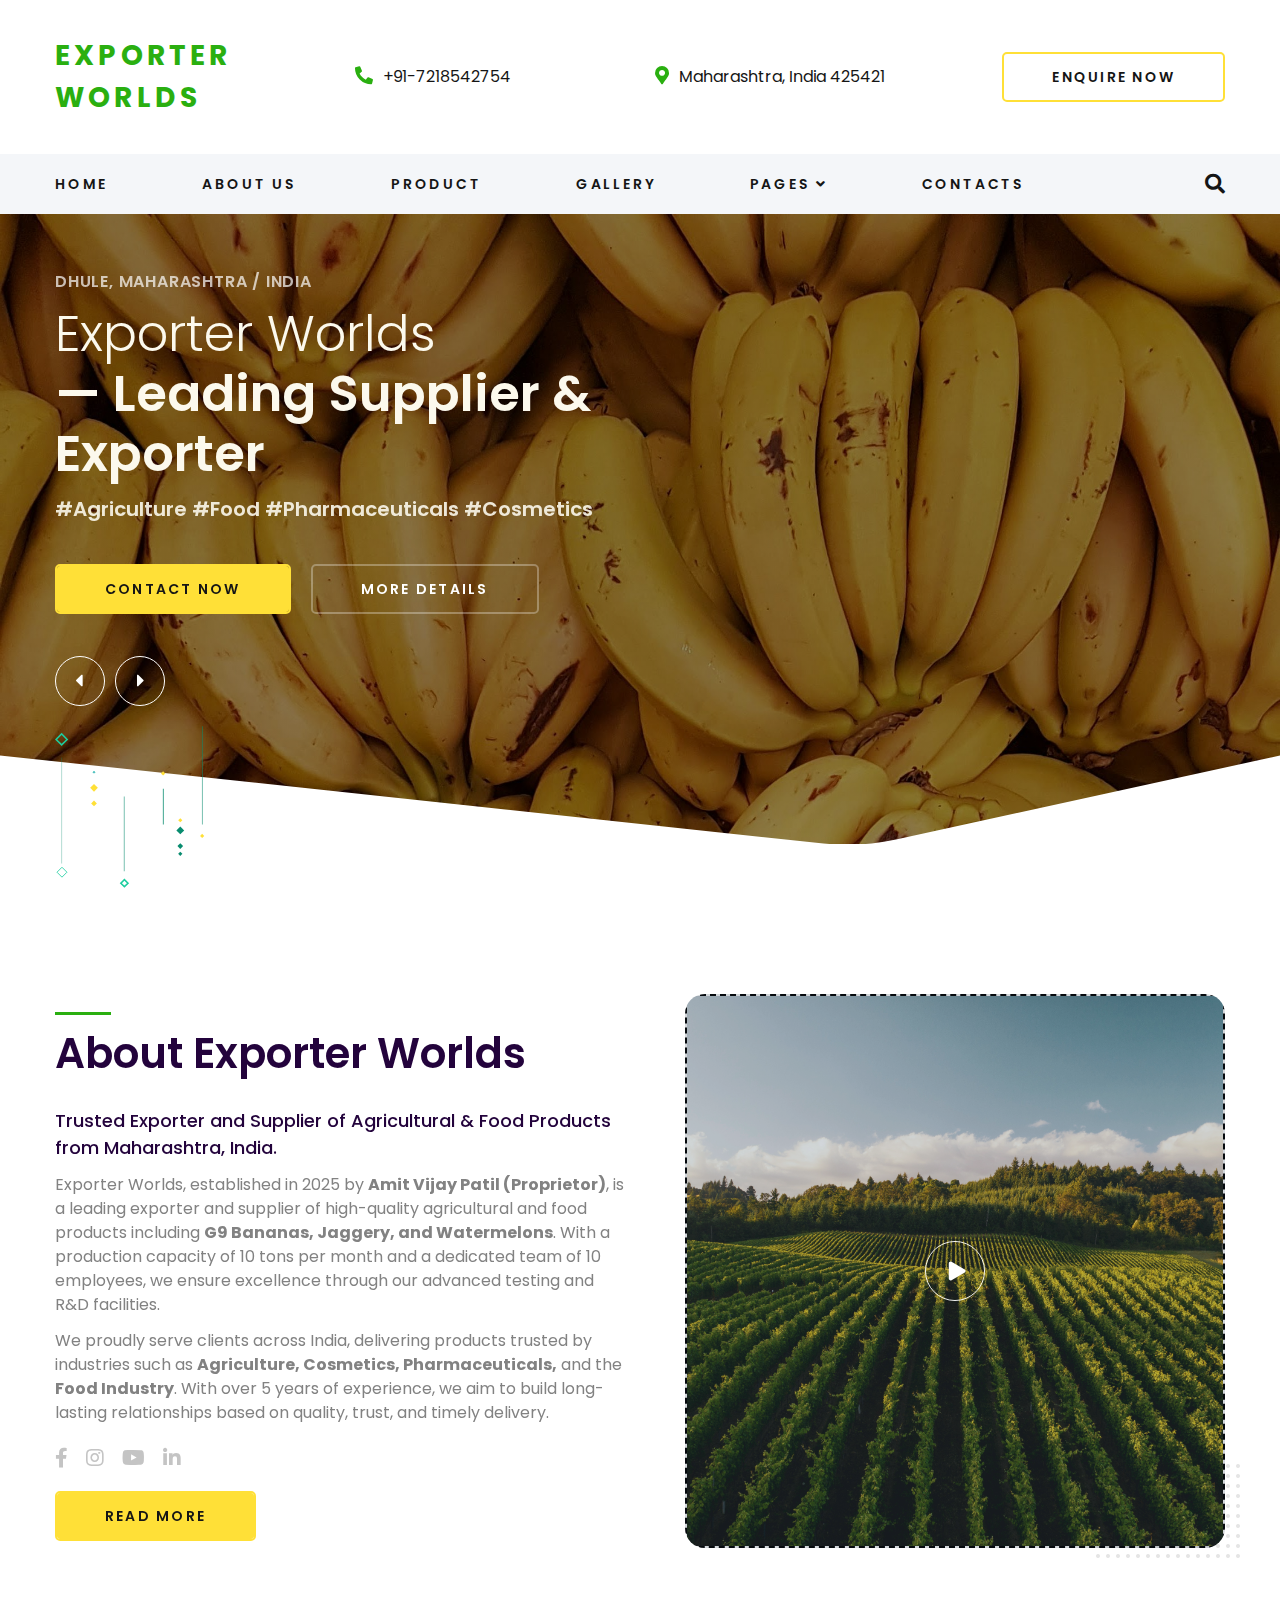
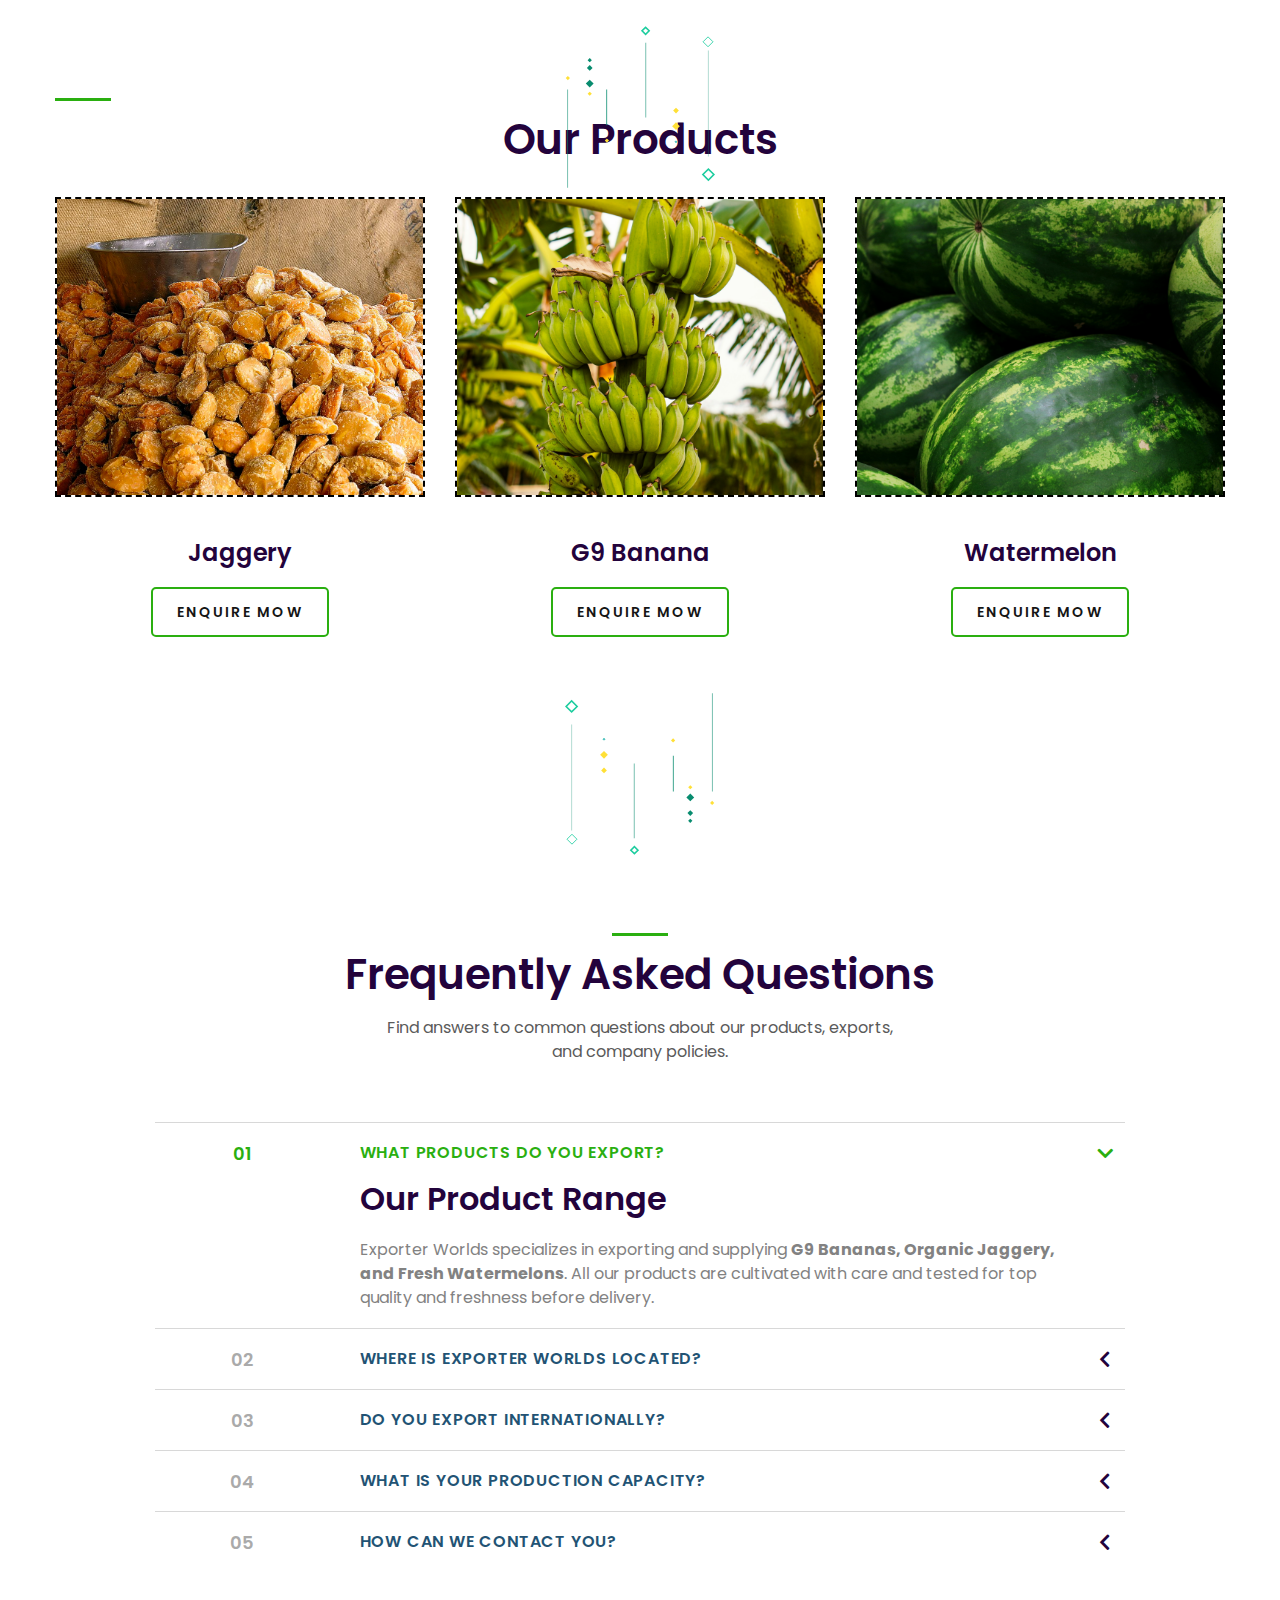
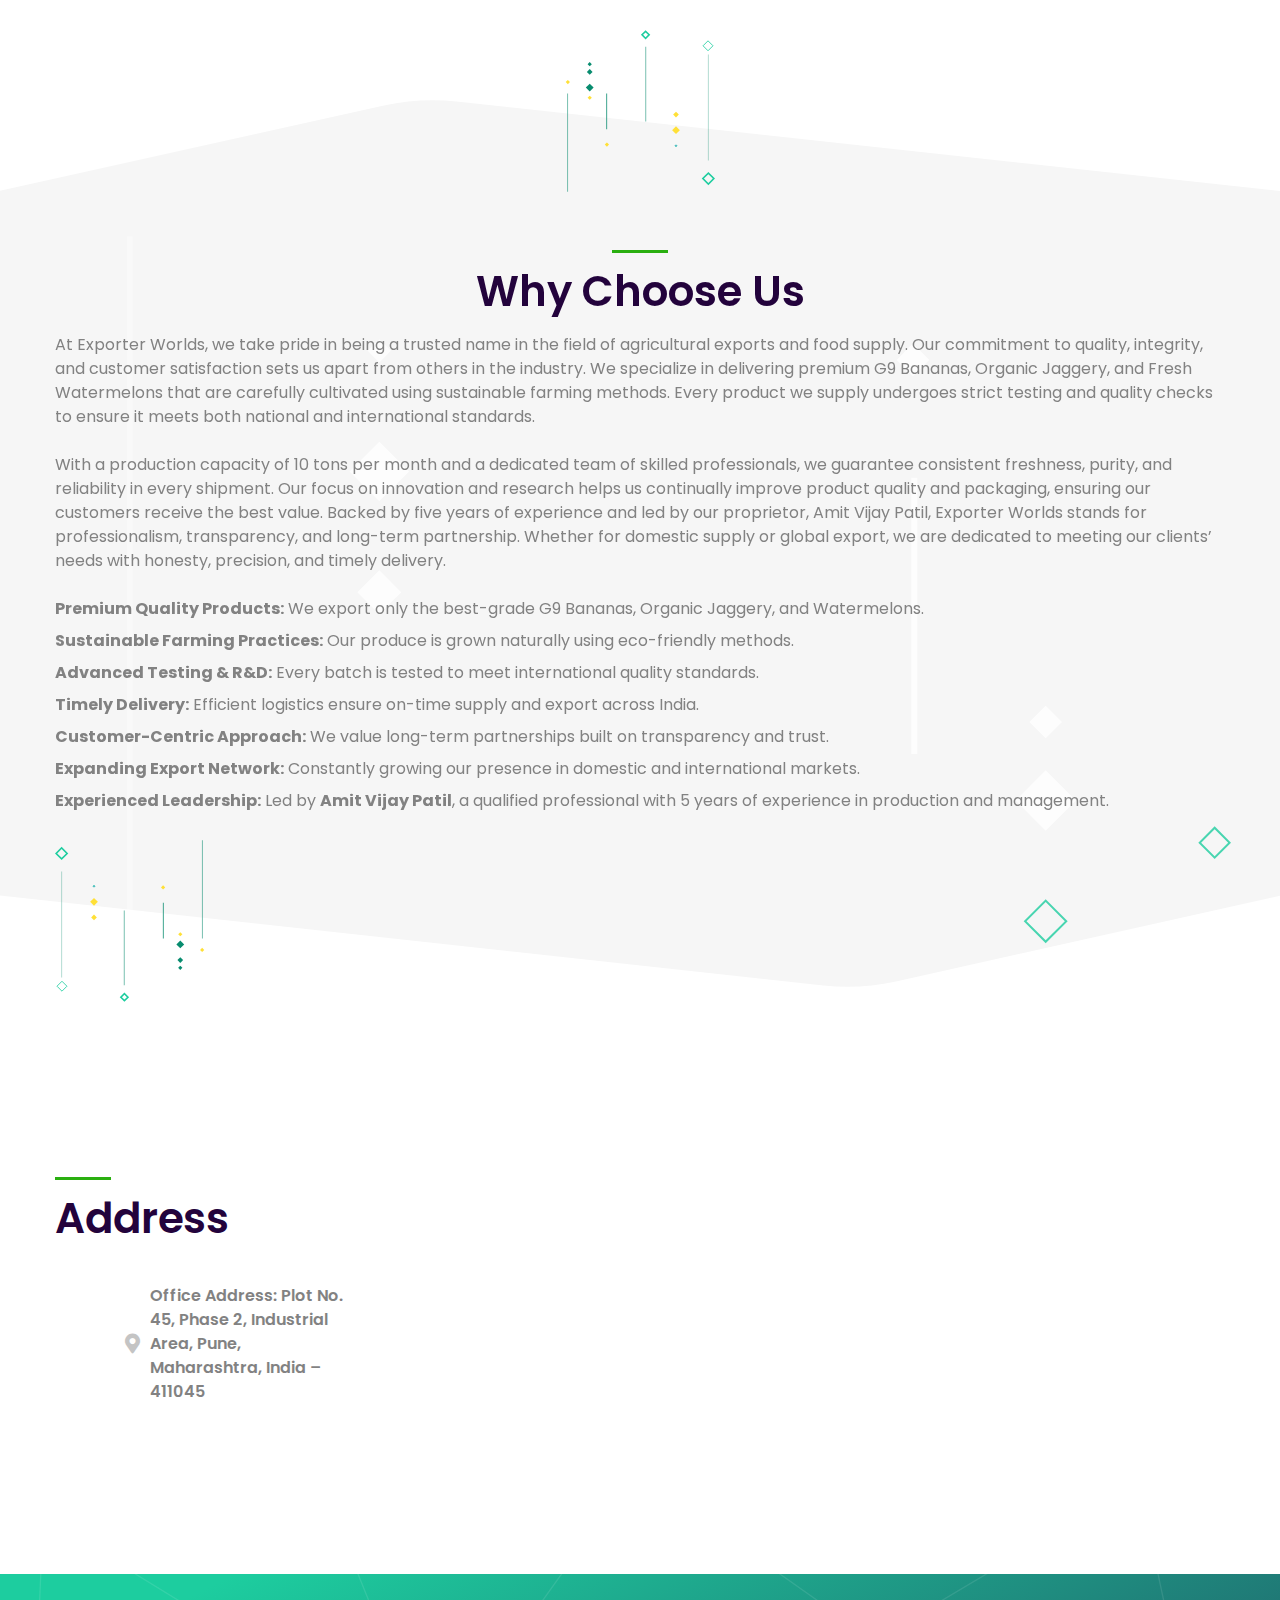
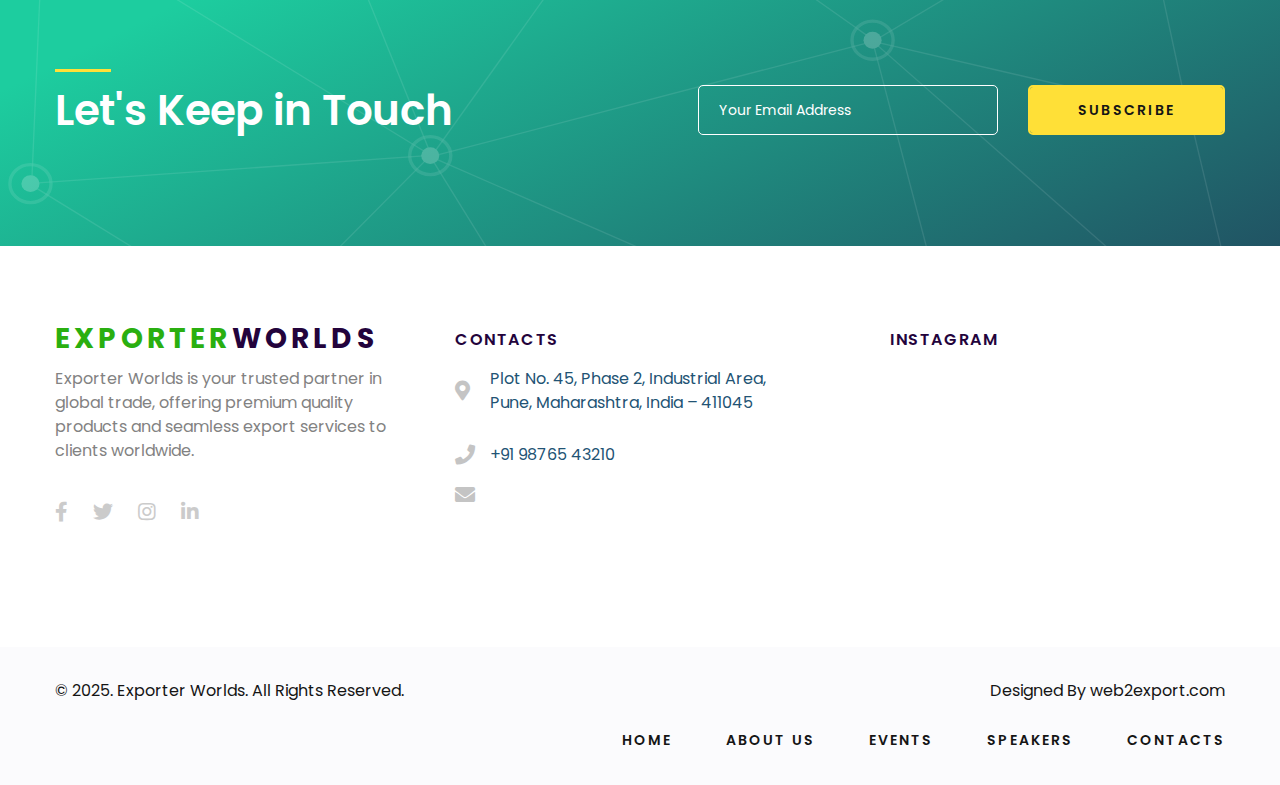
<file: index.html>
<!DOCTYPE html>
<html lang="zxx">

<head>
	<meta charset="UTF-8">
	<meta name="viewport" content="width=device-width, initial-scale=1">

	<title>Exporter Worlds</title>
	<!-- ===================== META ===================== -->
	<meta name="keywords" content="Exporter Worlds">
	<meta name="description" content="Exporter Worlds">

	<link rel="shortcut icon" href="assets/img/favicon.png">
	<!-- ===================== STYLE ===================== -->
 
	<link rel="stylesheet" href="assets/css/slick.min.css">
	<link rel="stylesheet" href="assets/css/bootstrap-grid.css">
	<link rel="stylesheet" href="assets/css/all-css.css">
	<link rel="stylesheet" href="assets/css/jq.css" />
	<link rel="stylesheet" href="assets/css/style.css">
	<link rel="stylesheet" href="https://cdnjs.cloudflare.com/ajax/libs/font-awesome/5.15.4/css/all.min.css"
		integrity="sha512-1ycn6IcaQQ40/MKBW2W4Rhis/DbILU74C1vSrLJxCq57o941Ym01SwNsOMqvEBFlcgUa6xLiPY/NS5R+E6ztJQ=="
		crossorigin="anonymous" referrerpolicy="no-referrer" />
 
</head>

<body id="home" class="version-2" style="background-color: #fff;">
	<!--===================== HEADER =====================-->
	<header class="header-two">
		<a href="#" class="nav-btn">
			<span></span>
			<span></span>
			<span></span>
		</a>
		<div class="header-two-top">
			<div class="container">
				<div class="row align-items-center">
					<div class="col-12 col-md-6 col-lg-3 logo-two-cover">
						<a href="index#" class="logo-footer">
							<!-- <img src="assets/img/logo-2.svg" alt="logo"> -->
							<div class="logo-text"><span>Exporter Worlds</span> </div>
						</a>
					</div>
					<div class="col-3 header-top-info">
						<ul class="header-two-phone header-cont">
							<li><a href="tel:7218542754"><i class="fas fa-phone"></i>+91-7218542754
								</a></li>
						</ul>
					</div>
					<div class="col-3 header-top-info">
						<ul class="header-two-adr header-cont">
							<li><a href="contacts#"><i class="fas fa-map-marker-alt"></i>Maharashtra, India
									425421</a>
							</li>
						</ul>
					</div>
					<div class="col-12 col-sm-6 col-lg-3 header-two-btn">
						<a href="events#" class="btn">Enquire now</a>
					</div>
				</div>
			</div>
		</div>
		<div class="header-menu header-menu-two">
			<div class="container">
				<div class="row">
					<div class="col-10">
						<nav class="nav-menu">
							<ul class="nav-list">
								<li><a href="#">Home</a></li>

								<li><a href="about#">About us</a></li>
								<li><a href="speakers#">product</a></li>
								<li><a href="gallery#">Gallery</a></li>

								<li class="dropdown">
									<a href="#">pages <i class="fa fa-angle-down" aria-hidden="true"></i></a>
									<ul>
										<li><a href="pravicy-policy#">Pravicy policy</a></li>
										<li><a href="404#">404</a></li>
									</ul>
								</li>
								<li><a href="contacts#">Contacts</a></li>
							</ul>
						</nav>
					</div>
					<div class="col-2">
						<div class="header-two-search">
							<div class="header-search-icon">
								<i class="fas fa-search"></i>
							</div>
							<form action="#">
								<input type="search" name="search" placeholder="Search">
								<button class="btn-search" type="submit"><i class="fa fa-search"
										aria-hidden="true"></i></button>
							</form>
						</div>
					</div>
				</div>
			</div>
		</div>
	</header>
	<!--=================== HEADER END ===================-->

	<!--==================== MAIN-TWO ====================-->
	<section class="main-two">
		<div class="main-slider-two"
			style="background-image:linear-gradient(rgba(0, 0, 0, 0.434)), url(image/banner/banana.jpg);background-size: cover;">
			<div class="main-slide-two">
				<div class="main-slide-date">2025</div>
				<div class="container">
					<div class="main-slide-item">
						<div class="date-slide">Dhule, Maharashtra / India</div>
						<h2><span>Exporter Worlds</span> — Leading Supplier & Exporter</h2>
						<div class="slide-tag">#Agriculture #Food #Pharmaceuticals #Cosmetics</div>
						<div class="slide-btn-cover">
							<a href="contact#" class="btn btn-yellow">Contact Now</a>
							<a href="about#" class="btn btn-border">More Details</a>
						</div>
					</div>
				</div>
			</div>

			<div class="main-slide-two">
				<div class="main-slide-date">2025</div>
				<!-- <img class="img-slide" src="assets/img/home-2-slide-2.png" alt="Exporter Worlds Products"> -->
				<div class="container">
					<div class="main-slide-item">
						<div class="date-slide">Products We Export & Supply</div>
						<h2><span>G9 Bananas, Jaggery &</span> Fresh Watermelons</h2>
						<div class="slide-tag">#QualityExports #FarmFresh</div>
						<div class="slide-btn-cover">
							<a href="products#" class="btn btn-yellow">View Products</a>
							<a href="about#" class="btn btn-border">About Company</a>
						</div>
					</div>
				</div>
			</div>

			<div class="main-slide-two">
				<div class="main-slide-date">2025</div>
				<!-- <img class="img-slide" src="assets/img/home-2-slide-3.png" alt="Exporter Worlds Info"> -->
				<div class="container">
					<div class="main-slide-item">
						<div class="date-slide">Established in 2025 / Proprietor: Amit Vijay Patil</div>
						<h2><span>Exporter Worlds</span> — Trusted in India & Beyond</h2>
						<div class="slide-tag">#Experience #Quality #Innovation</div>
						<div class="slide-btn-cover">
							<a href="contact#" class="btn btn-yellow">Get in Touch</a>
							<a href="about#" class="btn btn-border">Learn More</a>
						</div>
					</div>
				</div>
			</div>
		</div>

		<div class="main-arrow-cover">
			<div class="container">
				<div class="main-slide-arrow"></div>
			</div>
		</div>
	</section>

	<!--=================== MAIN-TWO END ===================-->

	<!--==================== S-ABOUT ====================-->
	<section class="s-about-home-two">
		<div class="container">
			<div class="row">
				<div class="col-sm-12 col-md-6 about-info">
					<h2 class="title-line-left">About Exporter Worlds</h2>
					<div class="about-slogan-home-two">
						Trusted Exporter and Supplier of Agricultural & Food Products from Maharashtra, India.
					</div>
					<div class="about-info-text">
						<p>
							Exporter Worlds, established in 2025 by <strong>Amit Vijay Patil (Proprietor)</strong>, is a
							leading exporter and supplier of high-quality
							agricultural and food products including <strong>G9 Bananas, Jaggery, and
								Watermelons</strong>. With a production capacity of 10 tons per month
							and a dedicated team of 10 employees, we ensure excellence through our advanced testing and
							R&D facilities.
						</p>
						<p>
							We proudly serve clients across India, delivering products trusted by industries such as
							<strong>Agriculture, Cosmetics,
								Pharmaceuticals,</strong> and the <strong>Food Industry</strong>. With over 5 years of
							experience, we aim to build long-lasting relationships based on
							quality, trust, and timely delivery.
						</p>
					</div>

					<ul class="soc-link">
						<li><a target="_blank" href="https://www.facebook.com/"><i class="fab fa-facebook-f"></i></a>
						</li>
						<li><a target="_blank" href="https://www.instagram.com/"><i class="fab fa-instagram"></i></a>
						</li>
						<li><a target="_blank" href="https://www.youtube.com/"><i class="fab fa-youtube"></i></a></li>
						<li><a target="_blank" href="https://www.linkedin.com/"><i class="fab fa-linkedin-in"></i></a>
						</li>
					</ul>

					<a href="about#" class="btn btn-yellow">Read More</a>
				</div>

				<div class="col-12 col-md-6 about-img">
					<a data-fancybox href="image/banner/1.jpg">
						<img class="rx-lazy border border-danger border-4" src="image/banner/1.jpg" height="500px"
							data-src="image/banner/1.jpg" alt="Exporter Worlds Office">
					</a>
				</div>
			</div>
		</div>
	</section>
	<!--==================== S-PARTNERS ====================-->
	<section class="s-partners partners-home-two">
		<div class="container">
				<div class="row">
				<div class="col-12">
					<h2 class="title-line-left">Our Products</h2>

				</div>
			</div>
			<div class="row">
				<div class="col-lg-4 my-3"><img class="rx-lazy" src="image/product/jaggary.jpg"
						data-src="image/product/jaggary.jpg" alt="img">
						<h4 class="my-3 text-center">Jaggery</h4>
					<a href="" class="btn btn-success text-dark px-4"> Enquire mow</a>
				</div>
				<div class="col-lg-4 my-3"><img class="rx-lazy" src="image/product/banana.jpg"
						data-src="image/product/banana.jpg" alt="img">
												<h4 class="my-3 text-center">G9 Banana</h4>

					<a href="" class="btn   text-dark btn-success px-4"> Enquire mow</a>
				</div>

				<div class="col-lg-4 my-3"><img class="rx-lazy" src="image/product/water-melon.jpg"
						data-src="image/product/water-melon.jpg" alt="img">
																		<h4 class="my-3 text-center">Watermelon</h4>

					<a href="" class="btn btn-success text-dark px-4"> Enquire mow</a>
				</div>

			</div>
		</div>
	</section>
	<!--================== S-PARTNERS END ==================-->

	<!--================== S-ABOUTK END ==================-->

	<!--================== OUR-SPEAKERS ==================-->
	<!-- <section class="our-speakers speakers-home-two">
		<div class="bg-img" style="background-image: url(assets/img/bg-team-home-2.svg);"></div>
		<span class="title-position title-position-left">Speakers</span>
		<span class="title-position title-position-right">Experts</span>
		<div class="container">
			<h2 class="title-line">Our Speakers</h2>
			<p class="slogan">They possess the secret knowledge and interesting experience of creating a digital
				product.</p>
			<div class="our-speakers-cover">
				<div class="speaker-item">
					<div class="speaker-item-img">
						<img class="rx-lazy" src="assets/img/placeholder-all.png" data-src="assets/img/speaker-1.jpg"
							alt="img">
					</div>
					<div class="speaker-item-content">
						<h3>Anthony Watson</h3>
						<div class="prof">CEO, IT Metrix</div>
						<p>Lorem ipsum dolor sit amet, consectetur adipiscing elit, sed do eiusmod tempor incididunt ut
							labore et dolore magna aliqua. Ut enim ad minim veniam.</p>
						<ul class="soc-link">
							<li><a target="_blank" href="https://www.facebook.com/rovadex"><i
										class="fab fa-facebook-f"></i></a></li>
							<li><a target="_blank" href="https://www.behance.net/rovadex"><i
										class="fab fa-behance"></i></a></li>
							<li><a target="_blank" href="https://www.linkedin.com/company/rovadex-com"><i
										class="fab fa-linkedin-in"></i></a></li>
							<li><a target="_blank" href="https://twitter.com/RovadexStudio"><i
										class="fab fa-twitter"></i></a></li>
						</ul>
					</div>
				</div>
				<div class="speaker-item">
					<div class="speaker-item-img">
						<img class="rx-lazy" src="assets/img/placeholder-all.png" data-src="assets/img/speaker-2.jpg"
							alt="img">
					</div>
					<div class="speaker-item-content">
						<h3>Marybeth Hoover</h3>
						<div class="prof">CEO, IT Metrix</div>
						<p>Duis aute irure dolor in reprehenderit in voluptate velit esse cillum dolore eu fugiat nulla
							pariatur. Excepteur sint occaecat cupidatat non proident, sunt in culpa</p>
						<ul class="soc-link">
							<li><a target="_blank" href="https://www.facebook.com/rovadex"><i
										class="fab fa-facebook-f"></i></a></li>
							<li><a target="_blank" href="https://www.behance.net/rovadex"><i
										class="fab fa-behance"></i></a></li>
							<li><a target="_blank" href="https://www.linkedin.com/company/rovadex-com"><i
										class="fab fa-linkedin-in"></i></a></li>
							<li><a target="_blank" href="https://twitter.com/RovadexStudio"><i
										class="fab fa-twitter"></i></a></li>
						</ul>
					</div>
				</div>
				<div class="speaker-item">
					<div class="speaker-item-img">
						<img class="rx-lazy" src="assets/img/placeholder-all.png" data-src="assets/img/speaker-3.jpg"
							alt="img">
					</div>
					<div class="speaker-item-content">
						<h3>Stewart Collins</h3>
						<div class="prof">CEO, IT Metrix</div>
						<p>Lorem ipsum dolor sit amet, consectetur adipiscing elit, sed do eiusmod tempor incididunt ut
							labore et dolore magna aliqua. Ut enim ad minim veniam.</p>
						<ul class="soc-link">
							<li><a target="_blank" href="https://www.facebook.com/rovadex"><i
										class="fab fa-facebook-f"></i></a></li>
							<li><a target="_blank" href="https://www.behance.net/rovadex"><i
										class="fab fa-behance"></i></a></li>
							<li><a target="_blank" href="https://www.linkedin.com/company/rovadex-com"><i
										class="fab fa-linkedin-in"></i></a></li>
							<li><a target="_blank" href="https://twitter.com/RovadexStudio"><i
										class="fab fa-twitter"></i></a></li>
						</ul>
					</div>
				</div>
				<div class="speaker-item">
					<div class="speaker-item-img">
						<img class="rx-lazy" src="assets/img/placeholder-all.png" data-src="assets/img/speaker-4.jpg"
							alt="img">
					</div>
					<div class="speaker-item-content">
						<h3>Theodora Reed</h3>
						<div class="prof">CEO, IT Metrix</div>
						<p>Duis aute irure dolor in reprehenderit in voluptate velit esse cillum dolore eu fugiat nulla
							pariatur. Excepteur sint occaecat cupidatat non proident, sunt in culpa</p>
						<ul class="soc-link">
							<li><a target="_blank" href="https://www.facebook.com/rovadex"><i
										class="fab fa-facebook-f"></i></a></li>
							<li><a target="_blank" href="https://www.behance.net/rovadex"><i
										class="fab fa-behance"></i></a></li>
							<li><a target="_blank" href="https://www.linkedin.com/company/rovadex-com"><i
										class="fab fa-linkedin-in"></i></a></li>
							<li><a target="_blank" href="https://twitter.com/RovadexStudio"><i
										class="fab fa-twitter"></i></a></li>
						</ul>
					</div>
				</div>
				<div class="speaker-item">
					<div class="speaker-item-img">
						<img class="rx-lazy" src="assets/img/placeholder-all.png" data-src="assets/img/speaker-5.jpg"
							alt="img">
					</div>
					<div class="speaker-item-content">
						<h3>Ronald Stanley</h3>
						<div class="prof">CEO, IT Metrix</div>
						<p>Lorem ipsum dolor sit amet, consectetur adipiscing elit, sed do eiusmod tempor incididunt ut
							labore et dolore magna aliqua. Ut enim ad minim veniam.</p>
						<ul class="soc-link">
							<li><a target="_blank" href="https://www.facebook.com/rovadex"><i
										class="fab fa-facebook-f"></i></a></li>
							<li><a target="_blank" href="https://www.behance.net/rovadex"><i
										class="fab fa-behance"></i></a></li>
							<li><a target="_blank" href="https://www.linkedin.com/company/rovadex-com"><i
										class="fab fa-linkedin-in"></i></a></li>
							<li><a target="_blank" href="https://twitter.com/RovadexStudio"><i
										class="fab fa-twitter"></i></a></li>
						</ul>
					</div>
				</div>
			</div>
		</div>
	</section> -->
	<!--================ OUR-SPEAKERS END ================-->

	<!--================= S-SCHEDULE-EVENT =================-->

	<section class="s-schedule-event schedule-event-home-two">
		<span class="title-position title-position-left">FAQ</span>
		<div class="container">
			<h2 class="title-line">Frequently Asked Questions</h2>
			<p class="slogan">Find answers to common questions about our products, exports, and company policies.</p>
			<ul class="schedule-cover">
				<li class="active">
					<div class="schedule-header">
						<div class="schedule-time">01</div>
						<div class="schedule-title">What products do you export?</div>
						<i class="fa fa-chevron-left" aria-hidden="true"></i>
					</div>
					<div class="schedule-content">
						<h3 class="title">Our Product Range</h3>
						<p>Exporter Worlds specializes in exporting and supplying <strong>G9 Bananas, Organic Jaggery,
								and Fresh Watermelons</strong>.
							All our products are cultivated with care and tested for top quality and freshness before
							delivery.</p>
					</div>
				</li>

				<li>
					<div class="schedule-header">
						<div class="schedule-time">02</div>
						<div class="schedule-title">Where is Exporter Worlds located?</div>
						<i class="fa fa-chevron-left" aria-hidden="true"></i>
					</div>
					<div class="schedule-content">
						<h3 class="title">Our Office & Production Unit</h3>
						<p>We are located at <strong>Plot No. 12, Near Vithal Mandir, Taluka Shirpur, Babhalaj, Dhule,
								Maharashtra, India – 425421</strong>.
							Our modern facilities ensure efficient handling, testing, and export operations.</p>
					</div>
				</li>

				<li>
					<div class="schedule-header">
						<div class="schedule-time">03</div>
						<div class="schedule-title">Do you export internationally?</div>
						<i class="fa fa-chevron-left" aria-hidden="true"></i>
					</div>
					<div class="schedule-content">
						<h3 class="title">Our Export Network</h3>
						<p>Currently, we supply our products across <strong>India</strong> and are expanding to
							international markets.
							Our produce meets the quality and packaging standards required for global exports.</p>
					</div>
				</li>

				<li>
					<div class="schedule-header">
						<div class="schedule-time">04</div>
						<div class="schedule-title">What is your production capacity?</div>
						<i class="fa fa-chevron-left" aria-hidden="true"></i>
					</div>
					<div class="schedule-content">
						<h3 class="title">Monthly Production</h3>
						<p>We produce and supply up to <strong>10 tons per month</strong>, ensuring consistent
							availability and timely delivery
							to our valued clients through efficient logistics and quality management.</p>
					</div>
				</li>

				<li>
					<div class="schedule-header">
						<div class="schedule-time">05</div>
						<div class="schedule-title">How can we contact you?</div>
						<i class="fa fa-chevron-left" aria-hidden="true"></i>
					</div>
					<div class="schedule-content">
						<h3 class="title">Contact Details</h3>
						<p>For inquiries, please contact <strong>Amit Vijay Patil (Proprietor)</strong> at
							<strong>+91 7218542754</strong>. We are always happy to assist with your export and supply
							needs.
						</p>
					</div>
				</li>
			</ul>
		</div>
	</section>

	<!--=============== S-SCHEDULE-EVENT END ===============-->

	<!--===================== S-PRICING =====================-->
	<section class="s-pricing">
		<!-- <span class="title-position title-position-right fs-6">Exporter Worlds</span> -->
		<div class=" ">
			<section class="why-choose-us">
				<div class="container">
					<h2 class="title-line">Why Choose Us</h2>
					<p>
						At Exporter Worlds, we take pride in being a trusted name in the field of agricultural exports
						and food supply. Our commitment to quality, integrity, and customer satisfaction sets us apart
						from others in the industry. We specialize in delivering premium G9 Bananas, Organic Jaggery,
						and Fresh Watermelons that are carefully cultivated using sustainable farming methods. Every
						product we supply undergoes strict testing and quality checks to ensure it meets both national
						and international standards.
					</p>
					<p class="mt-4">With a production capacity of 10 tons per month and a dedicated team of skilled
						professionals, we guarantee consistent freshness, purity, and reliability in every shipment. Our
						focus on innovation and research helps us continually improve product quality and packaging,
						ensuring our customers receive the best value. Backed by five years of experience and led by our
						proprietor, Amit Vijay Patil, Exporter Worlds stands for professionalism, transparency, and
						long-term partnership. Whether for domestic supply or global export, we are dedicated to meeting
						our clients’ needs with honesty, precision, and timely delivery.</p>

					<ul class="why-choose-list my-4">
						<li class="my-2"><strong>Premium Quality Products:</strong> We export only the best-grade G9
							Bananas, Organic Jaggery, and Watermelons.</li>
						<li class="my-2"><strong>Sustainable Farming Practices:</strong> Our produce is grown naturally
							using eco-friendly methods.</li>
						<li class="my-2"><strong>Advanced Testing & R&D:</strong> Every batch is tested to meet
							international quality standards.</li>
						<li class="my-2"><strong>Timely Delivery:</strong> Efficient logistics ensure on-time supply and
							export across India.</li>
						<li class="my-2"><strong>Customer-Centric Approach:</strong> We value long-term partnerships
							built on transparency and trust.</li>
						<li class="my-2"><strong>Expanding Export Network:</strong> Constantly growing our presence in
							domestic and international markets.</li>
						<li class="my-2"><strong>Experienced Leadership:</strong> Led by <strong>Amit Vijay
								Patil</strong>, a qualified professional with 5 years of
							experience in production and management.</li>
					</ul>
				</div>
			</section>

		</div>
	</section>
	<!--================== S-PRICING END ==================-->

	<!--===================== S-VENUE =====================-->
	<section class="s-venue">
		<div class="container">
			<div class="row">
				<div class="col-12 col-sm-4">
					<h2 class="title-line-left">Address</h2>
					<ul>
						<li><i class="fas fa-map-marker-alt"></i>Office Address: Plot No. 45, Phase 2, Industrial Area,
							Pune, Maharashtra, India – 411045</li>
					</ul>
				</div>
				<div class="col-12 col-sm-8"><iframe
						src="https://www.google.com/maps/embed?pb=!1m18!1m12!1m3!1d30257.158843147918!2d73.73579783417064!3d18.567507014380976!2m3!1f0!2f0!3f0!3m2!1i1024!2i768!4f13.1!3m3!1m2!1s0x3bc2becc9118a149%3A0x695204cb72da02b6!2sPune%2C%20Maharashtra%20411045!5e0!3m2!1sen!2sin!4v1761567890519!5m2!1sen!2sin"
						width="100%" height="300px" style="border:0;" allowfullscreen="" loading="lazy"
						referrerpolicy="no-referrer-when-downgrade"></iframe></div>
			</div>
		</div>
	</section>
	<!--=================== S-VENUE END ===================-->


	<!--================== S-LATEST-NEWS ==================-->
	<section class="s-latest-news">
		<div class="container">
			<div class="row">
				<div class="col-12 col-md-6">
					<h2 class="title-line-left">Let's Keep in Touch</h2>
				</div>
				<div class="col-12 col-md-6">
					<form action="#">
						<input type="email" name="your-email" placeholder="Your Email Address">
						<button class="btn btn-yellow" type="submit">Subscribe</button>
					</form>
				</div>
			</div>
		</div>
	</section>
	<!--================== S-LATEST-NEWS END ==================-->

	<!--===================== FOOTER =====================-->
	<footer>
		<div class="container">
			<div class="row">
				<div class="col-12 col-md-4">
					<a href="/" class="logo-footer">
						<!-- <i/mg src="assets/img/logo-footer.svg" alt="logo"> -->
						<div class="logo-text"><span>Exporter</span>Worlds</div>
					</a>
					<div class="footer-text">Exporter Worlds is your trusted partner in global trade, offering premium
						quality products and seamless export services to clients worldwide.</div>
					<ul class="soc-link">
						<li><a target="_blank" href="https://www.facebook.com/exporterworlds"><i
									class="fab fa-facebook-f"></i></a></li>
						<li><a target="_blank" href="https://twitter.com/exporterworlds"><i
									class="fab fa-twitter"></i></a></li>
						<li><a target="_blank" href="https://www.instagram.com/exporterworlds"><i
									class="fab fa-instagram"></i></a></li>
						<li><a target="_blank" href="https://www.linkedin.com/company/exporterworlds"><i
									class="fab fa-linkedin-in"></i></a></li>
					</ul>
				</div>
				<div class="col-12 col-sm-6 col-md-4">
					<h6>Contacts</h6>
					<ul class="footer-contacts">
						<li>
							<i class="fas fa-map-marker-alt"></i>
							<a href="contacts#">Plot No. 45, Phase 2, Industrial Area,<br>Pune, Maharashtra, India –
								411045</a>
						</li>
						<li>
							<i class="fa fa-phone" aria-hidden="true"></i>
							<a href="tel:+919876543210">+91 98765 43210</a>
						</li>
						<li>
							<i class="fa fa-envelope" aria-hidden="true"></i>
							<!-- <a href="mailto:info@exporterworlds.com">info@exporterworlds.com</a> -->
						</li>
					</ul>
				</div>
				<div class="col-12 col-sm-6 col-md-4 insta-list-cover">
					<h6>Instagram</h6>
					<iframe
						src="https://www.google.com/maps/embed?pb=!1m18!1m12!1m3!1d30257.158843147918!2d73.73579783417064!3d18.567507014380976!2m3!1f0!2f0!3f0!3m2!1i1024!2i768!4f13.1!3m3!1m2!1s0x3bc2becc9118a149%3A0x695204cb72da02b6!2sPune%2C%20Maharashtra%20411045!5e0!3m2!1sen!2sin!4v1761567890519!5m2!1sen!2sin"
						width="100%" height="200px" style="border:0;" allowfullscreen="" loading="lazy"
						referrerpolicy="no-referrer-when-downgrade"></iframe>
				</div>
			</div>
		</div>
		<div class="footer-bottom">
			<div class="container">
				<div class="row">
					<div class="col-12 col-md-12">
						<div class="copyright">© 2025. <a target="_blank" href="/">Exporter Worlds</a>. All Rights
							Reserved. <p style="float: right;">Designed By <a href="https://web2export.com/">
									web2export.com</a></p>
						</div>
					</div>
					<div class="col-12 mt-4">
						<ul class="footer-menu">
							<li><a href="index#">Home</a></li>
							<li><a href="about#">About us</a></li>
							<li><a href="events#">Events</a></li>
							<li><a href="speakers#">Speakers</a></li>
							<li><a href="contacts#">Contacts</a></li>
						</ul>
					</div>
				</div>
			</div>
		</div>
	</footer>

	<!--=================== FOOTER END ===================-->

	<!--===================== TO TOP =====================-->
	<a class="to-top" href="#home">
		<i class="fa fa-chevron-up" aria-hidden="true"></i>
	</a>
	<!--=================== TO TOP END ===================-->

	<!--===================== SCRIPT	=====================-->
	<script src="assets/js/jq.js"></script>
	<script src="assets/js/masnory.js"></script>
	<script src="assets/js/fancy.js"></script>
	<script src="assets/js/slick.min.js"></script>
	<script src="assets/js/rx-lazy.js"></script>
	<script src="assets/js/scripts.js"></script>
</body>

<!-- Mirrored from html.rovadex.com/html-informex/index# by HTTrack Website Copier/3.x [XR&CO'2014], Mon, 27 Oct 2025 11:11:49 GMT -->

</html>
</file>
<file: assets/css/style.css>
@import url("https://fonts.googleapis.com/css?family=Poppins:300,400,400i,500,600,700");

html,
body,
div,
span,
applet,
object,
iframe,
h1,
h2,
h3,
h4,
h5,
h6,
p,
blockquote,
pre,
a,
abbr,
acronym,
address,
big,
cite,
code,
del,
dfn,
em,
img,
ins,
kbd,
q,
s,
samp,
small,
strike,
strong,
sub,
sup,
tt,
var,
b,
u,
i,
center,
dl,
dt,
dd,
ol,
ul,
li,
fieldset,
form,
label,
legend,
table,
caption,
tbody,
tfoot,
thead,
tr,
th,
td,
article,
aside,
canvas,
details,
embed,
figure,
figcaption,
footer,
header,
hgroup,
menu,
nav,
output,
ruby,
section,
summary,
time,
mark,
audio,
video {
    margin: 0;
    padding: 0;
    border: 0;
    font: inherit;
    font-size: 100%;
    vertical-align: baseline
}

html {
    line-height: 1
}

ol,
ul {
    list-style: none
}

table {
    border-collapse: collapse;
    border-spacing: 0
}

th,
td {
    text-align: left;
    font-weight: normal;
    vertical-align: middle
}

a img {
    border: none
}

article,
aside,
details,
figcaption,
figure,
footer,
header,
hgroup,
main,
menu,
nav,
section,
summary {
    display: block
}

strong,
b {
    font-weight: 700
}

html {
    -webkit-text-size-adjust: 100%;
    -ms-text-size-adjust: 100%
}

* {
    -webkit-box-sizing: border-box;
    box-sizing: border-box;
    outline: none !important;
    -webkit-tap-highlight-color: transparent
}

*:before,
*:after {
    -webkit-box-sizing: border-box;
    box-sizing: border-box
}

body {
    color: #5a5a5a;
    line-height: 1.5;
    font-size: 16px;
    font-family: "Poppins", sans-serif;
    min-width: 320px;
    overflow-x: hidden;
    background: #f6fdf5
}

body.version-2 {
    color: #828282
}

b,
strong {
    font-weight: bold
}

h1,
h2,
h3,
h4,
h5,
h6 {
    color: #151515;
    font-weight: 600;
    line-height: 1.5em;
    position: relative
}

h1 {
    font-size: 60px
}

h2 {
    font-size: 42px;
    margin-bottom: 10px
}

h3 {
    font-size: 32px
}

h4 {
    font-size: 24px
}

h5 {
    font-size: 18px
}

h6 {
    font-size: 16px
}

a,
.title a {
    color: #151515;
    -webkit-transition: .3s ease;
    transition: .3s ease;
    text-decoration: none
}

a {
    color: #225374
}

a:hover,
.title a:hover {
    color: #2aaf10
}

img {
    max-width: 100%
}

.version-2 h1,
.version-2 h2,
.version-2 h3,
.version-2 h4,
.version-2 h5,
.version-2 h6 {
    color: #23033c
}

.version-2 a:hover,
.version-2 .title a:hover {
    color: #2aaf10
}

.title-line {
    text-align: center
}

.title-line-left,
.title-line {
    padding-top: 10px
}

.title-line-left:before,
.title-line:before {
    content: '';
    position: absolute;
    top: 0;
    width: 56px;
    height: 3px;
    background-color: #2aaf10
}

.version-2 .title-line-left:before,
.version-2 .title-line:before {
    background-color: #2aaf10
}

.title-line:before {
    left: 50%;
    -webkit-transform: translate(-50%, 0);
    transform: translate(-50%, 0)
}

.title-line-left:before {
    left: 0;
    -webkit-transform: translate(0, 0);
    transform: translate(0, 0)
}

.slogan {
    margin: 0 auto 50px;
    max-width: 515px;
    text-align: center;
    color: #5a5a5a
}

.s-title-bg {
    position: relative
}

.s-title-bg .container {
    position: relative;
    z-index: 1
}

.title-bg-left,
.title-bg {
    white-space: nowrap;
    position: absolute;
    display: block;
    top: -30px;
    font-weight: 800;
    font-size: 288px;
    line-height: 1em;
    color: #f6fdf5;
    text-shadow: -10px -10px 24px rgba(0, 0, 0, 0.04);
    max-width: 100%;
    width: 100%;
    overflow: hidden;
    text-align: center
}

.title-bg-left {
    left: -64px;
    min-width: calc(100% + 64px);
    text-align: left
}

.title-bg {
    left: 50%;
    -webkit-transform: translate(-50%, 0);
    transform: translate(-50%, 0)
}

.s-bg {
    position: relative;
    overflow: hidden
}

.s-bg .container {
    position: relative;
    z-index: 1
}

.mask {
    background-position: center;
    background-repeat: no-repeat;
    background-size: cover;
    position: absolute;
    top: 0;
    left: 0;
    width: 1920px;
    height: 100%;
    -webkit-animation: levitation 30s linear 0s infinite normal;
    animation: levitation 30s linear 0s infinite normal
}

@-webkit-keyframes levitation {
    from {
        -webkit-transform: rotate(0deg) translateX(50px) rotate(0deg);
        transform: rotate(0deg) translateX(50px) rotate(0deg)
    }

    to {
        -webkit-transform: rotate(360deg) translateX(50px) rotate(-360deg);
        transform: rotate(360deg) translateX(50px) rotate(-360deg)
    }
}

@keyframes levitation {
    from {
        -webkit-transform: rotate(0deg) translateX(50px) rotate(0deg);
        transform: rotate(0deg) translateX(50px) rotate(0deg)
    }

    to {
        -webkit-transform: rotate(360deg) translateX(50px) rotate(-360deg);
        transform: rotate(360deg) translateX(50px) rotate(-360deg)
    }
}

header {
    background: #fff;
    min-height: 50px;
    position: relative;
    width: 100%;
    z-index: 20
}

.header-menu {
    background-color: #fff;
    border-bottom: 2px solid rgba(237, 240, 245, 0.6);
    padding: 19px 0
}

.nav-menu {
    width: 320px !important;
    position: absolute;
    left: -100%;
    top: 0;
    z-index: 3;
    background: #f4f6f9;
    height: 100vh;
    -webkit-transition: .3s ease-in-out;
    transition: .3s ease-in-out;
    opacity: 0;
    padding: 50px 0
}

.nav-menu.active {
    left: 0;
    opacity: 1
}

@media (min-width: 768px) {
    .nav-menu {
        margin-top: 0;
        display: block !important;
        width: auto !important;
        position: relative;
        left: auto;
        top: auto;
        background-color: transparent;
        z-index: 0;
        height: auto;
        opacity: 1;
        padding: 0
    }
}

.nav-list li {
    display: block;
    vertical-align: top;
    position: relative
}

@media (min-width: 768px) {
    .nav-list {
        display: -webkit-box;
        display: -ms-flexbox;
        display: flex;
        -ms-align-items: center;
        -webkit-box-align: center;
        -ms-flex-align: center;
        align-items: center;
        -webkit-box-pack: justify;
        -ms-flex-pack: justify;
        justify-content: space-between
    }

    .nav-list>li {
        display: inline-block;
        text-align: left;
        margin-right: 10px
    }

    .nav-list>li:last-child {
        margin-right: 0
    }

    .nav-list>li>a {
        padding: 0
    }
}

.nav-list li.dropdown ul {
    min-width: 100%;
    background: #fff;
    -webkit-box-shadow: 0px 0px 24px rgba(0, 0, 0, 0.15);
    box-shadow: 0px 0px 24px rgba(0, 0, 0, 0.15);
    display: none;
    padding: 5px 0 !important
}

.nav-list li.dropdown ul li {
    text-align: left
}

.nav-list li.dropdown ul li a {
    text-transform: uppercase;
    text-decoration: none;
    font-size: 12px
}

.nav-list>li.active>a,
.nav-list li.dropdown ul li.active a {
    color: #2aaf10
}

@media (min-width: 768px) {
    .nav-list li.dropdown ul {
        border-top: 2px solid #2aaf10;
        padding: 10px 0 !important;
        display: block;
        left: 0;
        position: absolute;
        top: 100%;
        margin-top: 20px;
        min-width: 200px;
        -webkit-transition: all 0.3s ease-in;
        transition: all 0.3s ease-in;
        opacity: 0;
        pointer-events: none;
        -webkit-transform: translateY(30px);
        transform: translateY(30px);
        -webkit-box-shadow: 15px 15px 20px rgba(0, 0, 0, 0.08);
        box-shadow: 15px 15px 20px rgba(0, 0, 0, 0.08)
    }

    .nav-list li.active ul {
        pointer-events: auto;
        -webkit-transition-timing-function: ease-out;
        transition-timing-function: ease-out;
        opacity: 1;
        -webkit-transform: translateY(0px);
        transform: translateY(0px)
    }

    .nav-list li.dropdown ul li {
        display: block
    }
}

.nav-list li.dropdown ul li a {
    display: block;
    padding: 10px 15px
}

.nav-list li.dropdown ul li a:hover {
    background-color: #2aaf10;
    color: #fff
}

.nav-list>li>a {
    font-size: 14px;
    text-decoration: none;
    padding: 0;
    display: block;
    line-height: 30px
}

.nav-list li a {
    font-weight: 600;
    position: relative;
    text-transform: uppercase;
    display: -webkit-box;
    display: -ms-flexbox;
    display: flex;
    -webkit-box-pack: justify;
    -ms-flex-pack: justify;
    justify-content: space-between;
    -ms-align-items: center;
    -webkit-box-align: center;
    -ms-flex-align: center;
    align-items: center;
    -webkit-transition: all 0.3s ease;
    transition: all 0.3s ease;
    color: #151515;
    letter-spacing: 0.2em
}

.nav-list li a i {
    margin-left: 5px
}

.nav-list li a:hover {
    color: #2aaf10
}

.nav-btn {
    display: block;
    height: 40px;
    position: absolute;
    left: 0;
    top: 0;
    width: 60px;
    padding: 5px 15px;
    display: block;
    z-index: 4;
    overflow: hidden
}

@media (min-width: 768px) {
    .nav-btn {
        display: none
    }
}

.nav-btn span {
    background-color: #151515;
    height: 2px;
    width: 100%;
    display: block;
    margin: 6px 0;
    position: relative;
    -webkit-transition: all 0.4s ease, visibility 0.1s ease;
    transition: all 0.4s ease, visibility 0.1s ease
}

.nav-btn:hover span:nth-child(2) {
    margin-left: -8px
}

.nav-btn.active span {
    height: 2px;
    -webkit-transform-origin: 0;
    transform-origin: 0
}

.nav-btn.active span:first-child {
    -webkit-transform: rotate(45deg);
    transform: rotate(45deg)
}

.nav-btn.active span:last-child {
    margin-top: 11px;
    -webkit-transform: rotate(-45deg);
    transform: rotate(-45deg)
}

.nav-btn.active span:nth-child(2) {
    visibility: hidden
}

.header-top {
    background: #f4f6f9;
    min-height: 60px;
    display: -moz-flex;
    display: -ms-flex;
    display: -o-flex;
    display: -webkit-box;
    display: -ms-flexbox;
    display: flex;
    -webkit-box-align: center;
    -ms-flex-align: center;
    align-items: center;
    padding: 3px 0
}

.top-pamel-phone span {
    margin-right: 10px
}

.header-top .soc-link {
    -webkit-box-pack: end;
    -ms-flex-pack: end;
    justify-content: flex-end
}

.soc-link {
    display: -moz-flex;
    display: -ms-flex;
    display: -o-flex;
    display: -webkit-box;
    display: -ms-flexbox;
    display: flex;
    -ms-align-items: center;
    -webkit-box-align: center;
    -ms-flex-align: center;
    align-items: center
}

.soc-link li:not(:last-child) {
    margin-right: 18px
}

.header-top .soc-link li a {
    color: #d5d5d5;
    font-size: 16px
}

.soc-link li a {
    color: #c4c4c4;
    font-size: 20px
}

.soc-link li a:hover {
    color: #2aaf10
}

.version-2 .soc-link li a:hover {
    color: #2aaf10
}

.top-panel {
    background-color: #fff;
    padding: 8px 0
}

.top-panel .container {
    display: -webkit-box;
    display: -ms-flexbox;
    display: flex;
    -webkit-box-pack: justify;
    -ms-flex-pack: justify;
    justify-content: space-between;
    -webkit-box-align: center;
    -ms-flex-align: center;
    align-items: center
}

.top-panel i {
    font-size: 16px;
    color: #2aaf10;
    margin-right: 8px
}

.top-panel a {
    font-size: 14px
}

.top-pamel-phone i {
    font-weight: 900
}

.logo-cover {
    text-align: center
}

.logo {
    color: #151515;
    text-decoration: none;
    font-weight: 700;
    font-size: 36px;
    text-align: center;
    letter-spacing: 0.15em;
    text-transform: uppercase;
    display: inline-block
}

.logo:hover {
    color: #151515
}

.logo span {
    color: #2aaf10;
    -webkit-transition: .3s ease;
    transition: .3s ease
}

.to-top {
    position: fixed;
    bottom: 30px;
    right: 20px;
    opacity: 0;
    pointer-events: none;
    z-index: 22;
    -webkit-transition: .3s ease-in-out;
    transition: .3s ease-in-out;
    width: 50px;
    line-height: 50px;
    text-align: center;
    color: #fff;
    background-color: #2aaf10;
    -webkit-box-shadow: 0px 0px 10px 0px rgba(44, 207, 187, 0.4);
    box-shadow: 0px 0px 10px 0px rgba(44, 207, 187, 0.4)
}

.to-top:hover {
    color: #fff;
    background-color: #151515;
    -webkit-box-shadow: none;
    box-shadow: none
}

.to-top.active {
    opacity: 1;
    pointer-events: auto
}

.version-2 .to-top {
    color: #fff;
    background-color: #2aaf10
}

.version-2 .to-top:hover {
    color: #fff;
    background-color: #23033c
}

.page-title {
    position: relative;
    background-position: center;
    background-repeat: no-repeat;
    background-size: cover
}

.page-title .container {
    padding: 102px 15px 31px;
    min-height: 300px;
    display: -moz-flex;
    display: -ms-flex;
    display: -o-flex;
    display: -webkit-box;
    display: -ms-flexbox;
    display: flex;
    -webkit-box-orient: vertical;
    -webkit-box-direction: normal;
    -ms-flex-direction: column;
    flex-direction: column;
    -webkit-box-pack: justify;
    -ms-flex-pack: justify;
    justify-content: space-between
}

.page-title .title-line-left:before {
    background-color: #2aaf10
}

.page-title .title-line-left {
    color: #fff;
    padding-top: 5px;
    letter-spacing: 0.05em;
    white-space: nowrap;
    overflow: hidden
}

.breadcrumbs ul {
    display: -webkit-box;
    display: -ms-flexbox;
    display: flex;
    -webkit-box-pack: start;
    -ms-flex-pack: start;
    justify-content: flex-start;
    -ms-flex-wrap: wrap;
    flex-wrap: wrap
}

.breadcrumbs li a,
.breadcrumbs li {
    position: relative;
    letter-spacing: 0.01em;
    color: #fff
}

.breadcrumbs li:not(:last-child):after {
    content: '>';
    display: inline-block;
    padding: 0 14px
}

.breadcrumbs li a:hover {
    color: #2aaf10
}

.header-two-top {
    padding: 35px 0
}

.header-two-top .btn {
    border-color: #ffe037
}

.header-two-top .btn:before {
    background-color: #ffe037
}

.header-menu.header-menu-two {
    background: #f4f6f9;
    padding: 10px 0;
    border: none
}

.header-menu.header-menu-two .row {
    -webkit-box-align: center;
    -ms-flex-align: center;
    align-items: center
}

.header-two-btn {
    display: -webkit-box;
    display: -ms-flexbox;
    display: flex;
    -webkit-box-align: center;
    -ms-flex-align: center;
    align-items: center;
    -webkit-box-pack: end;
    -ms-flex-pack: end;
    justify-content: flex-end
}

.header-two-btn .btn:hover {
    color: #151515
}

.logo-two-cover {
    display: -webkit-box;
    display: -ms-flexbox;
    display: flex;
    -webkit-box-align: center;
    -ms-flex-align: center;
    align-items: center
}

.logo-two-cover .logo-footer {
    margin-bottom: 0
}

.logo-two-cover .logo-footer span {
    color: #2aaf10
}

.header-cont a {
    color: #151515
}

.header-cont a:hover {
    color: #2aaf10
}

.header-cont a i {
    color: #2aaf10;
    font-size: 18px;
    margin-right: 10px;
    -webkit-transform: rotateY(180deg);
    transform: rotateY(180deg)
}

.header-two-search {
    display: -webkit-box;
    display: -ms-flexbox;
    display: flex;
    -webkit-box-pack: end;
    -ms-flex-pack: end;
    justify-content: flex-end;
    position: relative
}

.header-two-search.active form {
    width: 290px;
    opacity: 1;
    z-index: 2;
    padding-right: 40px
}

.header-two-search form {
    -webkit-transition: .3s ease;
    transition: .3s ease;
    opacity: 0;
    z-index: -1;
    display: -webkit-box;
    display: -ms-flexbox;
    display: flex;
    width: 0;
    position: absolute;
    top: 100%;
    right: 0;
    margin-top: 17px;
    overflow: hidden
}

.header-two-search form input {
    width: 100%;
    padding-left: 15px;
    background-color: #fff;
    border-color: #fff
}

.header-two-search form .btn-search {
    position: absolute;
    top: 0;
    right: 0;
    width: 46px;
    height: 100%;
    font-size: 16px;
    text-align: center;
    color: #fff;
    background-color: #2aaf10;
    border-radius: 5px;
    border: 2px solid #2aaf10
}

.header-two-search form .btn-search:hover {
    color: #151515
}

.header-two-search .header-search-icon {
    padding: 5px 0 5px 5px;
    cursor: pointer;
    -webkit-transition: .3s ease;
    transition: .3s ease;
    color: #151515;
    font-size: 20px
}

.header-two-search .header-search-icon:hover {
    color: #2aaf10
}

@media (max-width: 1199px) {
    .logo {
        font-size: 30px
    }

    .header-menu {
        padding: 10px 0
    }

    .header-top {
        min-height: 50px
    }

    .header-two-top .btn {
        padding: 0 24px
    }

    .header-two-top {
        padding: 20px 0
    }

    .header-two-search .header-search-icon {
        font-size: 16px;
        padding: 0
    }

    .header-menu.header-menu-two {
        padding: 8px 0
    }

    .nav-list>li>a {
        font-size: 12px
    }

    .header-two-search form {
        margin-top: 23px
    }
}

@media (max-width: 991px) {
    .nav-list>li>a {
        font-size: 12px
    }

    .logo {
        font-size: 22px
    }

    .header-menu {
        overflow: hidden
    }

    .header-top-info {
        display: none
    }

    .header-menu.header-menu-two {
        overflow: visible
    }
}

@media (max-width: 767px) {
    .header-menu.header-menu-two {
        padding: 0
    }

    .header-two-search {
        display: none
    }

    .top-pamel-phone {
        padding-left: 50px
    }

    .top-panel {
        padding: 10px 0
    }

    .nav-list>li>a {
        font-size: 14px;
        padding: 0 15px;
        line-height: 38px
    }

    .nav-list li a:hover {
        color: #fff;
        background-color: #2aaf10
    }

    .nav-list li.dropdown ul li a {
        padding-left: 25px
    }

    .header-menu {
        padding: 0;
        border: none;
        background-color: transparent
    }

    .nav-list {
        max-height: 100%;
        overflow: hidden;
        overflow-y: auto
    }

    .header-two .nav-btn {
        height: 50px;
        width: 60px;
        padding: 10px 15px
    }

    .header-two .btn {
        display: none
    }

    .logo-two-cover {
        -webkit-box-pack: end;
        -ms-flex-pack: end;
        justify-content: flex-end
    }

    .header-two-top {
        padding: 10px 0
    }

    .header-two-top .logo-text {
        font-size: 20px
    }

    .header-two-top .logo-footer img {
        width: 24px
    }
}

@media (max-width: 575px) {
    .logo-cover {
        text-align: center
    }

    header .soc-link,
    .form-search {
        display: none
    }
}

button,
input[type="button"],
input[type="submit"] {
    -webkit-appearance: button;
    cursor: pointer;
    font-family: 'Poppins', sans-serif
}

button[disabled],
html input[disabled] {
    cursor: default
}

button::-moz-focus-inner,
input::-moz-focus-inner {
    padding: 0;
    border: 0
}

input[type="search"],
input[type="text"],
input[type="tel"],
input[type="email"],
textarea {
    display: block;
    width: 100%;
    height: 46px;
    padding: 10px 10px 10px 42px;
    font-family: 'Poppins', sans-serif;
    font-weight: 400;
    font-size: 14px;
    border: 1px solid #c7c7c7;
    border-radius: 5px;
    color: #151515;
    -webkit-transition: .3s ease;
    transition: .3s ease;
    background-color: transparent
}

textarea {
    resize: none;
    height: 184px;
    padding-top: 14px
}

input[type="search"]:focus,
input[type="text"]:focus,
input[type="tel"]:focus,
input[type="email"]:focus,
textarea:focus {
    border-color: #2aaf10;
    -webkit-box-shadow: 0px 0px 10px 0px rgba(44, 207, 187, 0.65);
    box-shadow: 0px 0px 10px 0px rgba(44, 207, 187, 0.65)
}

input::-webkit-input-placeholder {
    color: #bdbdbd
}

input:-ms-input-placeholder {
    color: #bdbdbd
}

input::-ms-input-placeholder {
    color: #bdbdbd
}

input::placeholder {
    color: #bdbdbd
}

textarea::-webkit-input-placeholder {
    color: #bdbdbd
}

textarea:-ms-input-placeholder {
    color: #bdbdbd
}

textarea::-ms-input-placeholder {
    color: #bdbdbd
}

textarea::placeholder {
    color: #bdbdbd
}

.form-search form {
    position: relative;
    display: -webkit-box;
    display: -ms-flexbox;
    display: flex;
    -webkit-box-align: center;
    -ms-flex-align: center;
    align-items: center
}

.btn-search {
    border: none;
    margin: 0;
    height: 36px;
    width: 18px;
    padding: 3px 0;
    color: #151515;
    text-align: left;
    background: transparent;
    -webkit-transition: .3s ease;
    transition: .3s ease;
    line-height: normal
}

.btn-search:hover {
    color: #2aaf10
}

.form-search form input {
    border-color: transparent;
    background-color: transparent;
    color: #151515;
    height: 36px;
    -webkit-transition: .3s ease;
    transition: .3s ease;
    width: 200px;
    padding: 0 5px;
    border-radius: 0;
    border: none;
    border-bottom: 1px solid transparent
}

.form-search form input:focus {
    -webkit-box-shadow: none;
    box-shadow: none;
    border-color: #151515
}

.form-search form input::-webkit-input-placeholder {
    color: #858587
}

.form-search form input:-ms-input-placeholder {
    color: #858587
}

.form-search form input::-ms-input-placeholder {
    color: #858587
}

.form-search form input::placeholder {
    color: #858587
}

input[type="button"],
input[type="submit"],
.btn {
    background-color: transparent;
    text-decoration: none;
    text-align: center;
    line-height: 46px;
    height: 50px;
    display: inline-block;
    -webkit-transition: .3s ease;
    transition: .3s ease;
    color: #151515;
    font-weight: 600;
    font-size: 14px;
    letter-spacing: 0.16em;
    text-transform: uppercase;
    border: 2px solid #2aaf10;
    border-radius: 5px;
    padding: 0 48px;
    position: relative;
    overflow: hidden;
    z-index: 1
}

.btn:hover {
    color: #fff
}

.btn:before {
    content: '';
    position: absolute;
    top: 0;
    left: 0;
    width: 0;
    height: 100%;
    background-color: #2aaf10;
    -webkit-transition: .3s ease;
    transition: .3s ease;
    z-index: -1
}

.btn:hover:before {
    width: 100%
}

.btn.btn-yellow {
    border-color: #ffe037;
    color: #151515
}

.btn.btn-yellow:hover {
    color: #151515
}

.btn.btn-yellow:hover:before {
    width: 0
}

.btn.btn-yellow:before {
    background-color: #ffe037;
    width: 100%
}

.form-block {
    position: relative
}

.form-cover {
    display: -webkit-box;
    display: -ms-flexbox;
    display: flex;
    -ms-flex-wrap: wrap;
    flex-wrap: wrap;
    -webkit-box-pack: justify;
    -ms-flex-pack: justify;
    justify-content: space-between
}

.form-cover li {
    margin-bottom: 20px;
    position: relative
}

.inp-name,
.inp-phone,
.inp-email {
    width: calc(33.33% - 20px)
}

.inp-text:before,
.inp-name:before,
.inp-phone:before,
.inp-email:before {
    content: '';
    position: absolute;
    font-family: "Font Awesome 5 Free";
    font-size: 16px;
    line-height: 18px;
    color: #C4C4C4;
    top: 14px;
    left: 16px;
    font-weight: 900
}

.inp-name:before {
    content: '\f007'
}

.inp-phone:before {
    content: '\f095'
}

.inp-email:before {
    content: '\f1fa'
}

.inp-text:before {
    content: '\f4ad';
    font-weight: 400;
    top: 16px
}

.inp-text {
    width: 100%
}

.checkbox-wrap {
    text-align: center;
    margin-bottom: 24px
}

.checkbox-cover {
    position: relative;
    display: inline-block
}

.checkbox-cover p {
    position: relative;
    padding-left: 38px;
    font-size: 14px;
    font-weight: 400;
    color: #a4a4a4
}

.checkbox-cover p:before {
    content: '';
    display: inline-block;
    border: 1px solid #d3d3d3;
    border-radius: 5px;
    width: 25px;
    height: 25px;
    line-height: 23px;
    font-family: "Font Awesome 5 Free";
    font-size: 14px;
    position: absolute;
    top: -2px;
    left: 0;
    padding-left: 1px;
    text-align: center;
    color: #2aaf10;
    font-weight: 900
}

.checkbox-cover input {
    position: absolute;
    top: 0;
    left: 0;
    width: 100%;
    height: 100%;
    z-index: 1;
    opacity: 0;
    margin: 0
}

.checkbox-cover input:checked+p:before {
    content: '\f00c'
}

.btn-form-cover {
    text-align: center
}

.btn-form-cover span {
    display: inline-block;
    position: relative
}

#success_page {
    color: #151515
}

#success_page h3 {
    color: #2aaf10
}

#message {
    position: absolute;
    left: 0;
    width: 100%;
    top: 100%;
    text-align: center;
    color: #151515;
    margin: 20px 0
}

#message .error_message {
    color: #151515
}

.subscribe-form,
.search-form {
    display: -webkit-box;
    display: -ms-flexbox;
    display: flex;
    -webkit-box-pack: justify;
    -ms-flex-pack: justify;
    justify-content: space-between;
    position: relative
}

.subscribe-form .search-button,
.search-form .search-button {
    width: 50px;
    height: 100%;
    background-color: #2aaf10;
    color: #fff;
    border-radius: 5px;
    border: 2px solid #2aaf10;
    position: absolute;
    top: 0;
    right: 0;
    z-index: 1;
    font-size: 18px;
    -webkit-transition: .3s ease;
    transition: .3s ease
}

.subscribe-form .search-button:hover,
.search-form .search-button:hover {
    background-color: transparent;
    color: #151515
}

.subscribe-form input,
.search-form input {
    width: 100%;
    padding-left: 20px;
    font-size: 16px
}

.subscribe-form input::-webkit-input-placeholder,
.search-form input::-webkit-input-placeholder {
    color: #bdbdbd
}

.subscribe-form input:-ms-input-placeholder,
.search-form input:-ms-input-placeholder {
    color: #bdbdbd
}

.subscribe-form input::-ms-input-placeholder,
.search-form input::-ms-input-placeholder {
    color: #bdbdbd
}

.subscribe-form input::placeholder,
.search-form input::placeholder {
    color: #bdbdbd
}

@media (max-width: 1199px) {
    textarea {
        height: 150px
    }
}

@media (max-width: 991px) {

    input[type="button"],
    input[type="submit"],
    .btn {
        padding: 0 30px
    }
}

@media (max-width: 767px) {
    .form-search form input {
        width: 170px
    }
}

footer {
    background: #fff;
    padding-top: 72px
}

.logo-footer {
    display: -moz-inline-flex;
    display: -ms-inline-flex;
    display: -o-inline-flex;
    display: -webkit-inline-box;
    display: -ms-inline-flexbox;
    display: inline-flex;
    -webkit-box-align: center;
    -ms-flex-align: center;
    align-items: center;
    margin-bottom: 7px
}

.logo-footer img {
    margin-right: 8px
}

.logo-text {
    font-weight: 700;
    font-size: 28px;
    letter-spacing: 0.15em;
    text-transform: uppercase;
    color: #23033c
}

.logo-text span {
    -webkit-transition: .3s ease;
    transition: .3s ease;
    color: #2aaf10
}

footer .soc-link li:not(:last-child) {
    margin-right: 25px
}

footer .soc-link li a {
    color: #cbcbcb
}

footer .soc-link li a:hover {
    color: #2aaf10
}

.footer-text {
    margin-bottom: 34px
}

footer h6 {
    letter-spacing: 0.1em;
    text-transform: uppercase;
    margin: 10px 0 15px
}

.footer-contacts li {
    position: relative;
    padding-left: 35px;
    display: -moz-flex;
    display: -ms-flex;
    display: -o-flex;
    display: -webkit-box;
    display: -ms-flexbox;
    display: flex;
    -webkit-box-orient: vertical;
    -webkit-box-direction: normal;
    -ms-flex-direction: column;
    flex-direction: column;
    -webkit-box-align: start;
    -ms-flex-align: start;
    align-items: flex-start;
    margin-bottom: 28px
}

.footer-contacts li:last-child {
    margin-bottom: 0
}

.footer-contacts li i {
    font-size: 20px;
    line-height: 34px;
    text-align: right;
    letter-spacing: 0.1em;
    text-transform: uppercase;
    color: #c4c4c4;
    position: absolute;
    top: 50%;
    left: 0;
    -webkit-transform: translate(0, -50%);
    transform: translate(0, -50%)
}

.insta-list-cover {
    display: -webkit-box;
    display: -ms-flexbox;
    display: flex;
    -ms-flex-wrap: wrap;
    flex-wrap: wrap;
    -webkit-box-pack: end;
    -ms-flex-pack: end;
    justify-content: flex-end
}

.insta-list-cover h6 {
    width: 100%;
    max-width: 342px;
    padding-left: 7px
}

.insta-list {
    display: -moz-flex;
    display: -ms-flex;
    display: -o-flex;
    display: -webkit-box;
    display: -ms-flexbox;
    display: flex;
    -ms-flex-wrap: wrap;
    flex-wrap: wrap;
    -webkit-box-pack: justify;
    -ms-flex-pack: justify;
    justify-content: space-between;
    margin-left: -7px;
    max-width: 342px;
    width: 100%
}

.insta-list li {
    width: 33.33%;
    padding: 7px
}

.insta-list li a {
    display: block;
    position: relative
}

.insta-list li a:before {
    content: '+';
    position: absolute;
    display: block;
    top: 50%;
    left: 50%;
    -webkit-transform: translate(-50%, -50%) scale(0);
    transform: translate(-50%, -50%) scale(0);
    color: #fff;
    z-index: 2;
    font-weight: 500;
    font-size: 30px;
    -webkit-transition: .3s ease;
    transition: .3s ease
}

.insta-list li a:after {
    content: '';
    position: absolute;
    top: 0;
    left: 0;
    width: 100%;
    height: 100%;
    background: #2aaf10;
    z-index: 1;
    -webkit-transition: .3s ease;
    transition: .3s ease;
    opacity: 0
}

.insta-list li a:hover:before {
    -webkit-transform: translate(-50%, -50%) scale(1);
    transform: translate(-50%, -50%) scale(1)
}

.insta-list li a:hover:after {
    opacity: .7
}

.insta-list li a img {
    display: block;
    width: 100%;
    height: 100px;
    -o-object-fit: cover;
    object-fit: cover
}

.footer-bottom {
    background: rgba(244, 246, 249, 0.4);
    margin-top: 80px;
    padding: 32px 0
}

.footer-bottom .row {
    -webkit-box-align: center;
    -ms-flex-align: center;
    align-items: center
}

.footer-menu {
    display: -moz-flex;
    display: -ms-flex;
    display: -o-flex;
    display: -webkit-box;
    display: -ms-flexbox;
    display: flex;
    -webkit-box-align: center;
    -ms-flex-align: center;
    align-items: center;
    -webkit-box-pack: end;
    -ms-flex-pack: end;
    justify-content: flex-end
}

.footer-menu li:not(:last-child) {
    margin-right: 54px
}

.footer-menu li a {
    letter-spacing: 0.15em;
    text-transform: uppercase;
    font-weight: 600;
    font-size: 14px;
    line-height: 26px;
    color: #151515
}

.copyright,
.copyright a {
    color: #151515
}

.footer-menu li a:hover,
.copyright a:hover {
    color: #2aaf10
}

@media (max-width: 1199px) {
    .insta-list li a img {
        height: 85px
    }

    .footer-contacts li i {
        font-size: 18px;
        line-height: 30px
    }

    .soc-link li a {
        font-size: 18px
    }

    .logo-text {
        font-size: 24px
    }

    .logo-footer img {
        width: 30px
    }

    .footer-menu li:not(:last-child) {
        margin-right: 48px
    }

    .footer-bottom {
        margin-top: 55px;
        padding: 20px 0
    }

    footer {
        padding-top: 60px
    }

    .footer-text {
        margin-bottom: 30px
    }

    .footer-contacts li {
        margin-bottom: 26px
    }
}

@media (max-width: 991px) {
    .insta-list li a img {
        height: 65px
    }

    .copyright,
    .copyright a {
        font-size: 12px
    }

    .footer-menu li:not(:last-child) {
        margin-right: 24px
    }

    .footer-menu li a {
        font-size: 12px
    }
}

@media (max-width: 767px) {
    .footer-menu {
        display: none
    }

    .copyright {
        text-align: center
    }

    footer .soc-link {
        margin-bottom: 30px
    }
}

@media (max-width: 575px) {
    .insta-list-cover {
        -webkit-box-pack: start;
        -ms-flex-pack: start;
        justify-content: flex-start
    }

    .insta-list-cover h6 {
        padding-left: 0
    }

    .footer-contacts {
        margin-bottom: 40px
    }

    footer .soc-link {
        margin-bottom: 40px
    }
}

.main-slider {
    background-color: #fff
}

.main-slide {
    position: relative
}

.main-slide .effect-slide {
    position: absolute;
    width: 100%;
    height: 100%;
    top: 0;
    left: 0;
    -o-object-fit: cover;
    object-fit: cover
}

.main-slide .container {
    position: relative;
    z-index: 2
}

.main-slider-cover {
    min-height: 730px;
    -webkit-box-align: center;
    -ms-flex-align: center;
    align-items: center;
    padding-bottom: 50px
}

.main-slide img {
    max-width: 100%
}

.main-slide .img-slide img {
    -webkit-mask-image: url(../img/mask2.svg);
    mask-image: url(../img/mask2.svg);
    -webkit-mask-position: center;
    mask-position: center;
    -webkit-mask-size: contain;
    mask-size: contain;
    -webkit-mask-repeat: no-repeat;
    mask-repeat: no-repeat;
    -webkit-transform: scale(0.5);
    transform: scale(0.5);
    opacity: 0
}

.slick-active.main-slide .img-slide img {
    -webkit-transform: scale(1);
    transform: scale(1);
    opacity: 1;
    -webkit-transition: all 700ms cubic-bezier(0.22, 0.61, 0.36, 1) 200ms;
    transition: all 700ms cubic-bezier(0.22, 0.61, 0.36, 1) 200ms
}

.stateEnd.main-slide .img-slide img {
    -webkit-transform: scale(0.5);
    transform: scale(0.5);
    opacity: 0;
    -webkit-transition: all 400ms ease-in;
    transition: all 400ms ease-in
}

.main-slide .info-slide {
    padding-bottom: 54px
}

.main-slide .title {
    font-weight: 700;
    font-size: 60px;
    line-height: 1.14em;
    margin: 10px 0 40px;
    -webkit-transform: translate3d(1300px, 0, 0);
    transform: translate3d(1300px, 0, 0)
}

.slick-active.main-slide .title {
    -webkit-transform: translate3d(0, 0, 0);
    transform: translate3d(0, 0, 0);
    -webkit-transition: -webkit-transform 700ms cubic-bezier(0.22, 0.61, 0.36, 1) 250ms;
    transition: -webkit-transform 700ms cubic-bezier(0.22, 0.61, 0.36, 1) 250ms;
    transition: transform 700ms cubic-bezier(0.22, 0.61, 0.36, 1) 250ms;
    transition: transform 700ms cubic-bezier(0.22, 0.61, 0.36, 1) 250ms, -webkit-transform 700ms cubic-bezier(0.22, 0.61, 0.36, 1) 250ms
}

.stateEnd.main-slide .title {
    -webkit-transform: translate3d(0, -500px, 0);
    transform: translate3d(0, -500px, 0);
    -webkit-transition: -webkit-transform 400ms ease-in 40ms;
    transition: -webkit-transform 400ms ease-in 40ms;
    transition: transform 400ms ease-in 40ms;
    transition: transform 400ms ease-in 40ms, -webkit-transform 400ms ease-in 40ms
}

.slide-category {
    background: #23033c;
    border-radius: 4px;
    font-weight: 700;
    font-size: 16px;
    text-transform: uppercase;
    color: #fff;
    padding: 2px 25px 0;
    line-height: 30px;
    display: inline-block;
    -webkit-transform: translate3d(1300px, 0, 0);
    transform: translate3d(1300px, 0, 0)
}

.slick-active .slide-category {
    -webkit-transform: translate3d(0, 0, 0);
    transform: translate3d(0, 0, 0);
    -webkit-transition: -webkit-transform 700ms cubic-bezier(0.22, 0.61, 0.36, 1) 150ms;
    transition: -webkit-transform 700ms cubic-bezier(0.22, 0.61, 0.36, 1) 150ms;
    transition: transform 700ms cubic-bezier(0.22, 0.61, 0.36, 1) 150ms;
    transition: transform 700ms cubic-bezier(0.22, 0.61, 0.36, 1) 150ms, -webkit-transform 700ms cubic-bezier(0.22, 0.61, 0.36, 1) 150ms
}

.stateEnd .slide-category {
    -webkit-transform: translate3d(0, -500px, 0);
    transform: translate3d(0, -500px, 0);
    -webkit-transition: -webkit-transform 400ms ease-in;
    transition: -webkit-transform 400ms ease-in;
    transition: transform 400ms ease-in;
    transition: transform 400ms ease-in, -webkit-transform 400ms ease-in
}

.main-slide .btn {
    border-color: #ffe037;
    color: #151515;
    -webkit-transform: translate3d(1300px, 0, 0);
    transform: translate3d(1300px, 0, 0)
}

.slick-active.main-slide .btn {
    -webkit-transform: translate3d(0, 0, 0);
    transform: translate3d(0, 0, 0);
    -webkit-transition: -webkit-transform 700ms cubic-bezier(0.22, 0.61, 0.36, 1) 350ms;
    transition: -webkit-transform 700ms cubic-bezier(0.22, 0.61, 0.36, 1) 350ms;
    transition: transform 700ms cubic-bezier(0.22, 0.61, 0.36, 1) 350ms;
    transition: transform 700ms cubic-bezier(0.22, 0.61, 0.36, 1) 350ms, -webkit-transform 700ms cubic-bezier(0.22, 0.61, 0.36, 1) 350ms
}

.stateEnd.main-slide .btn {
    -webkit-transform: translate3d(0, -500px, 0);
    transform: translate3d(0, -500px, 0);
    -webkit-transition: -webkit-transform 400ms ease-in 80ms;
    transition: -webkit-transform 400ms ease-in 80ms;
    transition: transform 400ms ease-in 80ms;
    transition: transform 400ms ease-in 80ms, -webkit-transform 400ms ease-in 80ms
}

.main-slide .btn:before {
    background-color: #ffe037;
    width: 100%
}

.main-slide .btn:hover:before {
    width: 0
}

.main-slider .slick-dots {
    position: absolute;
    bottom: 60px;
    left: 50%;
    -webkit-transform: translate(-50%, 0);
    transform: translate(-50%, 0);
    z-index: 4;
    display: -webkit-box;
    display: -ms-flexbox;
    display: flex;
    -webkit-box-pack: center;
    -ms-flex-pack: center;
    justify-content: center
}

.main-slider .slick-dots li {
    margin-right: 4px
}

.main-slider .slick-dots li:last-child {
    margin-right: 0
}

.main-slider .slick-dots li button {
    padding: 0 7px;
    border: none;
    margin: 0;
    background-color: transparent;
    font-weight: 500;
    font-size: 16px;
    line-height: 50px;
    color: #151515;
    -webkit-transition: .3s ease;
    transition: .3s ease
}

.main-slider .slick-dots li.slick-active button,
.main-slider .slick-dots li:hover button {
    color: #2aaf10
}

.main-slider .slick-arrow-prev.slick-arrow {
    padding-right: 2px;
    left: calc(50% - 80px)
}

.main-slider .slick-arrow-prev.slick-arrow i {
    left: 48%
}

.main-slider .slick-arrow-next.slick-arrow {
    padding-left: 2px;
    left: calc(50% + 80px)
}

.main-slider .slick-arrow-next.slick-arrow i {
    left: 52%
}

.main-slider .slick-arrow {
    cursor: pointer;
    position: absolute;
    z-index: 3;
    bottom: 60px;
    -webkit-transform: translate(-50%, 0);
    transform: translate(-50%, 0);
    width: 50px;
    height: 50px;
    border-radius: 50%;
    border: 1px solid #2aaf10;
    color: #151515;
    text-align: center;
    line-height: 48px;
    padding-top: 2px;
    -webkit-transition: .3s ease;
    transition: .3s ease
}

.main-slider .slick-arrow i {
    position: absolute;
    top: 50%;
    -webkit-transform: translate(-50%, -50%);
    transform: translate(-50%, -50%)
}

.main-slider .slick-arrow:hover {
    background-color: #2aaf10;
    border-color: #2aaf10;
    color: #fff
}

.s-event-block {
    padding: 180px 0 180px;
    background-position: center;
    background-repeat: no-repeat
}

.event-item-cover .title-line:before {
    background: #eb5767
}

.event-item-cover:nth-of-type(2) .title-line:before {
    background: #2aaf10
}

.event-item-cover:nth-of-type(3) .title-line:before {
    background: #2aaf10
}

.event-block-item {
    height: 100%;
    text-align: center;
    padding: 49px 30px 38px;
    -webkit-transition: .3s ease;
    transition: .3s ease;
    border: 1px solid #dfdfdf;
    border-radius: 5px;
    background-color: #f6fdf5
}

.event-block-item:hover {
    background-color: #fff;
    border-color: transparent;
    -webkit-box-shadow: 4px 4px 30px rgba(0, 0, 0, 0.08);
    box-shadow: 4px 4px 30px rgba(0, 0, 0, 0.08)
}

.event-block-item .event-img {
    min-height: 48px;
    margin-bottom: 20px
}

.event-block-item h4 {
    margin-bottom: 10px
}

.event-btn {
    font-weight: 600;
    font-size: 14px;
    line-height: 26px;
    text-align: center;
    letter-spacing: 0.1em;
    text-transform: uppercase;
    color: #225374;
    -webkit-transition: .3s ease;
    transition: .3s ease;
    display: inline-block;
    margin-top: 30px
}

.event-btn:hover {
    color: #2aaf10
}

.s-about {
    position: relative;
    margin-top: -76px;
    padding-top: 66px
}

.about-img img {
    display: block;
    width: 100%;
    -o-object-fit: cover;
    object-fit: cover;
    border-radius: 5px
}

.about-info {
    padding-top: 10px
}

.about-slogan {
    font-weight: 600;
    font-size: 24px;
    color: #151515;
    margin-bottom: 25px
}

.about-info-text p:not(:last-child) {
    margin-bottom: 12px
}

.about-info-text p a {
    text-decoration: underline
}

.about-info-text p a:hover {
    text-decoration: none
}

.about-cont-list {
    margin: 30px 0 12px;
    display: -webkit-box;
    display: -ms-flexbox;
    display: flex
}

.about-cont-list li:not(:last-child) {
    margin-right: 19px
}

.about-cont-list li a {
    font-weight: 500;
    line-height: 20px
}

.about-cont-list li i {
    font-size: 20px;
    line-height: 20px;
    color: #c4c4c4;
    margin-right: 8px;
    -webkit-transition: .3s ease;
    transition: .3s ease
}

.about-cont-list li a:hover i {
    color: #2aaf10
}

.about-info .soc-link li:not(:last-child) {
    margin-right: 24px
}

.about-block-stages {
    border-top: 1px solid #d7dbd6;
    margin-top: 40px;
    padding-top: 38px
}

.about-stage {
    display: -webkit-box;
    display: -ms-flexbox;
    display: flex
}

.about-stage .number {
    font-weight: 600;
    font-size: 80px;
    line-height: 66px;
    color: #2aaf10;
    margin-right: 24px
}

.about-stage .about-stage-text {
    font-weight: 600;
    font-size: 18px;
    line-height: 24px;
    color: #151515
}

.s-our-team {
    padding: 174px 0;
    position: relative;
    text-align: center
}

.s-our-team.about-team {
    padding: 80px 0 0
}

.s-our-team.about-team .team-item {
    margin-bottom: 40px
}

.s-our-team.about-team.speakers-our-team {
    padding: 180px 0 135px
}

.our-team-bg {
    position: absolute;
    bottom: -60px;
    left: 0;
    width: 100%;
    height: 100%;
    background-position: center;
    background-repeat: no-repeat;
    pointer-events: none
}

.s-our-team .container {
    position: relative;
    z-index: 2
}

.s-our-team .btn {
    margin-top: 68px
}

.team-img {
    display: block;
    margin-bottom: 30px
}

.team-item img {
    width: 100%;
    -o-object-fit: cover;
    object-fit: cover;
    -o-object-position: top center;
    object-position: top center;
    height: 270px;
    display: block;
    border-radius: 5px;
    -webkit-transition: .4s ease;
    transition: .4s ease
}

.team-item .prof {
    font-weight: 500;
    font-size: 18px;
    line-height: 22px;
    text-align: center;
    color: #747474;
    margin-bottom: 12px
}

.team-item .soc-link {
    -webkit-box-pack: center;
    -ms-flex-pack: center;
    justify-content: center
}

.s-our-courses {
    padding-bottom: 174px
}

.s-our-courses .title-bg {
    top: -102px
}

.events-our-courses.s-our-courses {
    padding: 180px 0 0
}

.events-our-courses.s-our-courses .title-bg {
    top: 72px
}

.course-item-cover {
    margin-bottom: 30px
}

.course-item-cover:nth-of-type(2n) {
    -webkit-transform: translateY(30px);
    transform: translateY(30px)
}

.course-item {
    padding: 30px 30px 35px;
    background-color: #fff;
    border-radius: 5px;
    -webkit-box-shadow: 4px 4px 30px rgba(0, 0, 0, 0.08);
    box-shadow: 4px 4px 30px rgba(0, 0, 0, 0.08);
    display: -webkit-box;
    display: -ms-flexbox;
    display: flex;
    -webkit-box-pack: justify;
    -ms-flex-pack: justify;
    justify-content: space-between;
    -webkit-box-align: center;
    -ms-flex-align: center;
    align-items: center;
    -webkit-transition: .3s ease;
    transition: .3s ease
}

.course-right {
    width: calc(50% - 15px)
}

.course-left {
    width: 50%
}

.course-left .title {
    margin-bottom: 15px
}

.course-left .date i {
    font-weight: 900;
    font-size: 18px;
    color: #c4c4c4;
    margin-right: 18px
}

.course-left .date a {
    font-weight: 500
}

.course-right {
    border-left: 1px solid #efefef;
    display: -webkit-box;
    display: -ms-flexbox;
    display: flex;
    -webkit-box-orient: vertical;
    -webkit-box-direction: normal;
    -ms-flex-direction: column;
    flex-direction: column;
    -webkit-box-pack: justify;
    -ms-flex-pack: justify;
    justify-content: space-between;
    -webkit-box-align: end;
    -ms-flex-align: end;
    align-items: flex-end
}

.course-right .price {
    font-weight: 600;
    font-size: 18px;
    line-height: 36px;
    vertical-align: bottom;
    color: #aaa;
    margin-bottom: 20px
}

.course-right .price span {
    font-size: 36px;
    color: #2aaf10
}

.btn-cover {
    text-align: center;
    margin-top: 45px
}

.s-counter {
    padding: 98px 0;
    background: linear-gradient(334.93deg, #23033C -57.5%, #2aaf10 87.13%);
    overflow: hidden
}

.counter-item {
    text-align: center;
    color: #fff;
    font-weight: 600;
    border-right: 1px solid rgba(255, 255, 255, 0.2);
    padding-bottom: 10px
}

.counter-item:last-child {
    border-right: none
}

.counter-number {
    font-size: 42px;
    position: relative
}

.counter-number:before {
    content: '';
    position: absolute;
    width: 56px;
    height: 3px;
    background-color: #77d78d;
    bottom: -3px;
    left: 50%;
    -webkit-transform: translate(-50%, 0);
    transform: translate(-50%, 0)
}

.counter-item h5 {
    margin-top: 20px;
    text-transform: uppercase;
    color: #fff;
    letter-spacing: 0.15em
}

.why-choose {
    padding: 180px 0
}

.why-choose .tab.visible-content {
    min-height: 330px
}

.why-choose h2 {
    margin-bottom: 42px
}

.why-choose-img img {
    display: block;
    border-radius: 5px
}

.choose-info {
    padding-left: 115px
}

.choose-progress-wrapper {
    background: #dfdfdf;
    border-radius: 3px;
    height: 6px;
    position: relative
}

.choose-progress-bar {
    border-radius: 3px;
    height: 6px;
    position: absolute;
    top: 0;
    left: 0;
    background-color: #2aaf10
}

.choose-progress-bar:before {
    content: '';
    position: absolute;
    right: 0;
    top: 50%;
    -webkit-transform: translate(0, -50%);
    transform: translate(0, -50%);
    width: 18px;
    height: 18px;
    border-radius: 50%;
    border: 6px solid #fff;
    -webkit-box-shadow: 0px 0px 8px rgba(0, 0, 0, 0.1);
    box-shadow: 0px 0px 8px rgba(0, 0, 0, 0.1)
}

.choose-list .title,
.choose-progress-percentage {
    font-weight: 600;
    font-size: 14px;
    line-height: 26px;
    letter-spacing: 0.1em;
    text-transform: uppercase;
    color: #151515;
    margin-bottom: 6px
}

.choose-progress-percentage {
    text-align: right;
    position: absolute;
    bottom: 100%;
    right: -10px
}

.choose-list li:not(:last-child) {
    margin-bottom: 26px
}

.choose-info .tab .choose-list {
    margin-top: 20px
}

.tabs-content {
    position: relative
}

.tab {
    position: absolute;
    top: 0;
    left: 0;
    z-index: 0;
    pointer-events: none;
    -webkit-transition: all 0.4s ease-in-out;
    transition: all 0.4s ease-in-out;
    opacity: 0;
    -webkit-transform: translateY(50px);
    transform: translateY(50px);
    width: 100%
}

.tab.visible-content {
    pointer-events: auto;
    z-index: 15;
    -webkit-transition-timing-function: ease-in-out;
    transition-timing-function: ease-in-out;
    -webkit-transition-delay: 0.3s;
    transition-delay: 0.3s;
    opacity: 1;
    -webkit-transform: translateY(0px);
    transform: translateY(0px)
}

.tab-nav {
    display: -webkit-box;
    display: -ms-flexbox;
    display: flex;
    border-bottom: 1px solid #dfdfdf;
    margin-bottom: 25px
}

.tab-nav .item {
    font-weight: 700;
    letter-spacing: 0.15em;
    text-transform: uppercase;
    color: #151515;
    margin-right: 64px;
    padding-bottom: 12px;
    position: relative;
    -webkit-transition: .3s ease;
    transition: .3s ease;
    cursor: pointer
}

.tab-nav .item:last-child {
    margin-right: 0
}

.tab-nav .item:hover,
.tab-nav .item.active {
    color: #2aaf10
}

.tab-nav .item:before {
    content: '';
    position: absolute;
    bottom: -1px;
    width: 0;
    left: 0;
    background-color: #2aaf10;
    -webkit-transition: .3s ease;
    transition: .3s ease;
    z-index: 1;
    height: 2px
}

.tab-nav .item.active:before {
    width: 100%
}

.s-testimonials {
    padding-bottom: 180px
}

.s-testimonials .title-bg {
    top: -100px
}

.s-testimonials .slogan {
    margin-bottom: 30px
}

.slide-testimonial {
    padding: 20px 15px;
    text-align: center
}

.slide-testimonial img {
    margin: 0 auto 22px;
    -webkit-box-shadow: 4px 4px 30px rgba(0, 0, 0, 0.25);
    box-shadow: 4px 4px 30px rgba(0, 0, 0, 0.25);
    width: 118px;
    height: 118px;
    -o-object-fit: cover;
    object-fit: cover;
    border-radius: 50%
}

.slide-quote {
    display: inline-block;
    font-weight: 600;
    font-size: 56px;
    line-height: 56px;
    color: #dfdfdf;
    margin-bottom: 14px
}

.testimon-content {
    font-style: italic;
    font-weight: 500;
    margin-bottom: 11px;
    line-height: 1.7em
}

.slide-testimonial .prof {
    color: rgba(21, 21, 21, 0.6);
    font-weight: 500;
    line-height: 14px
}

.slider-testimonials .slick-dots {
    display: -webkit-box;
    display: -ms-flexbox;
    display: flex;
    -webkit-box-pack: center;
    -ms-flex-pack: center;
    justify-content: center;
    margin-top: 35px
}

.slider-testimonials .slick-dots li {
    position: relative;
    width: 14px;
    height: 14px;
    border: 1px solid #c4c4c4;
    margin-right: 20px;
    cursor: pointer;
    -webkit-transition: .3s ease;
    transition: .3s ease;
    border-radius: 50%
}

.slider-testimonials .slick-dots li:last-child {
    margin-right: 0
}

.slider-testimonials .slick-dots li:hover {
    border-color: #2aaf10
}

.slider-testimonials .slick-dots li.slick-active {
    border-color: #2aaf10;
    background-color: #2aaf10
}

.slider-testimonials .slick-dots li button {
    padding: 0;
    margin: 0;
    border: none;
    opacity: 0;
    position: absolute;
    top: 0;
    left: 0;
    width: 100%;
    height: 100%
}

.about-testimonials-slider {
    padding: 180px 0;
    position: relative
}

.about-testimonials-slider.s-testimonials .slogan {
    margin-bottom: 46px
}

.about-testimonials-slider .testimon-content {
    max-width: 525px;
    margin-left: auto;
    margin-right: auto
}

.about-testimonials-slider .about-testimonials {
    position: absolute;
    pointer-events: none;
    width: 100%;
    height: 100%;
    left: 0;
    top: 0;
    z-index: 1
}

.about-testimonials-slider .about-testimonials li {
    position: absolute;
    top: 50%;
    -webkit-animation: levitation-testimonial 8s cubic-bezier(0.46, 0.03, 0.52, 0.96) infinite normal;
    animation: levitation-testimonial 8s cubic-bezier(0.46, 0.03, 0.52, 0.96) infinite normal
}

.about-testimonials-slider .about-testimonials li img {
    border-radius: 50%;
    -webkit-filter: drop-shadow(4px 4px 30px rgba(0, 0, 0, 0.25));
    filter: drop-shadow(4px 4px 30px rgba(0, 0, 0, 0.25))
}

.about-testimonials-slider .about-testimonials.about-testimon-left li {
    left: 0
}

.about-testimonials-slider .about-testimonials.about-testimon-left li:nth-of-type(1) {
    left: 42px;
    top: 44.5%;
    -webkit-animation-duration: 11s;
    animation-duration: 11s
}

.about-testimonials-slider .about-testimonials.about-testimon-left li:nth-of-type(2) {
    left: 186px;
    top: 40%;
    -webkit-animation-duration: 7s;
    animation-duration: 7s
}

.about-testimonials-slider .about-testimonials.about-testimon-left li:nth-of-type(3) {
    left: 380px;
    top: 47%;
    -webkit-animation-duration: 12s;
    animation-duration: 12s
}

.about-testimonials-slider .about-testimonials.about-testimon-left li:nth-of-type(4) {
    left: 90px;
    top: 56%;
    -webkit-animation-duration: 10s;
    animation-duration: 10s
}

.about-testimonials-slider .about-testimonials.about-testimon-left li:nth-of-type(5) {
    left: 261px;
    top: 61%;
    -webkit-animation-duration: 8s;
    animation-duration: 8s
}

.about-testimonials-slider .about-testimonials.about-testimon-right li {
    right: 0
}

.about-testimonials-slider .about-testimonials.about-testimon-right li:nth-of-type(1) {
    right: 365px;
    top: 46%;
    -webkit-animation-duration: 8s;
    animation-duration: 8s
}

.about-testimonials-slider .about-testimonials.about-testimon-right li:nth-of-type(2) {
    right: 250px;
    top: 32.5%;
    -webkit-animation-duration: 10s;
    animation-duration: 10s
}

.about-testimonials-slider .about-testimonials.about-testimon-right li:nth-of-type(3) {
    right: 84px;
    top: 39%;
    -webkit-animation-duration: 12s;
    animation-duration: 12s
}

.about-testimonials-slider .about-testimonials.about-testimon-right li:nth-of-type(4) {
    right: 174px;
    top: 53.5%;
    -webkit-animation-duration: 7s;
    animation-duration: 7s
}

.about-testimonials-slider .about-testimonials.about-testimon-right li:nth-of-type(5) {
    right: 27px;
    top: 52%;
    -webkit-animation-duration: 11s;
    animation-duration: 11s
}

@-webkit-keyframes levitation-testimonial {
    0% {
        -webkit-transform: translate(0, 0);
        transform: translate(0, 0)
    }

    50% {
        -webkit-transform: translate(0px, -20px);
        transform: translate(0px, -20px)
    }

    100% {
        -webkit-transform: translate(0, 0);
        transform: translate(0, 0)
    }
}

@keyframes levitation-testimonial {
    0% {
        -webkit-transform: translate(0, 0);
        transform: translate(0, 0)
    }

    50% {
        -webkit-transform: translate(0px, -20px);
        transform: translate(0px, -20px)
    }

    100% {
        -webkit-transform: translate(0, 0);
        transform: translate(0, 0)
    }
}

.s-partners {
    background: linear-gradient(344.46deg, #23033C -57.5%, #2aaf10 87.13%);
    min-height: 186px;
    padding: 50px 0 44px;
    text-align: center;
    display: -webkit-box;
    display: -ms-flexbox;
    display: flex;
    -webkit-box-align: center;
    -ms-flex-align: center;
    align-items: center
}

.s-partners .row {
    -webkit-box-align: center;
    -ms-flex-align: center;
    align-items: center
}

.s-partners img {
    max-width: 100%;
    -webkit-transition: .4s ease;
    transition: .4s ease
}

.s-partners.partners-home-two {
    padding-top: 0;
    padding-bottom: 153px;
    background: transparent
}

.s-gallery {
    padding: 180px 0 174px
}

.row-gallery {
    margin: 35px -15px 23px
}

.s-gallery .btn-cover {
    margin-top: 0
}

.gallery-item {
    padding: 15px;
    width: 33.33%
}

.gallery-item a {
    display: block;
    overflow: hidden;
    position: relative
}

.gallery-item a:before {
    content: '';
    position: absolute;
    top: 0;
    left: 0;
    -webkit-transition: .4s ease .2s;
    transition: .4s ease .2s;
    width: 100%;
    height: 100%;
    z-index: 1;
    background-color: #151515;
    opacity: 0
}

.gallery-item a:hover:before {
    opacity: .8;
    -webkit-transition-delay: 0s;
    transition-delay: 0s
}

.gallery-item a img {
    width: 100%;
    display: block;
    -webkit-transition: 2.5s ease-out;
    transition: 2.5s ease-out;
    -o-object-fit: cover;
    object-fit: cover
}

.gallery-item a:hover img {
    -webkit-transition: 5s ease-in-out;
    transition: 5s ease-in-out;
    -webkit-transform: scale(1.2);
    transform: scale(1.2)
}

.gal-item {
    position: absolute;
    top: 50%;
    left: 0;
    width: 100%;
    -webkit-transform: translate(0, -50%);
    transform: translate(0, -50%);
    padding: 20px;
    text-align: center;
    color: #fff;
    z-index: 2
}

.gal-item .title {
    color: #fff;
    margin-bottom: 7px;
    -webkit-transform: translateY(50px);
    transform: translateY(50px);
    -webkit-transition: 0.5s ease-in-out;
    transition: 0.5s ease-in-out;
    opacity: 0
}

.gal-item p {
    -webkit-transform: translateY(80px);
    transform: translateY(80px);
    -webkit-transition: 0.5s ease-in-out;
    transition: 0.5s ease-in-out;
    opacity: 0
}

.gallery-item a:hover .gal-item p,
.gallery-item a:hover .gal-item .title {
    -webkit-transform: translateY(0);
    transform: translateY(0);
    opacity: 1
}

.gal-open {
    position: absolute;
    bottom: 0;
    right: 0;
    width: 0;
    height: 0;
    border-bottom: 70px solid #2aaf10;
    border-left: 70px solid transparent;
    z-index: 3;
    -webkit-transform: translate(50%, 50%);
    transform: translate(50%, 50%);
    -webkit-transition: 0.3s ease-in-out .3s;
    transition: 0.3s ease-in-out .3s;
    opacity: 0
}

.gallery-item a:hover .gal-open {
    bottom: 0;
    right: 0;
    -webkit-transform: translate(0, 0);
    transform: translate(0, 0);
    opacity: 1;
    -webkit-transition-delay: 0s;
    transition-delay: 0s
}

.gal-open span {
    position: absolute;
    top: 23px;
    left: -30px;
    color: #fff;
    font-weight: 500;
    font-size: 36px
}

.s-contacts {
    position: relative;
    background-color: #fafafa;
    min-height: 693px
}

.s-contacts .container {
    position: relative;
    z-index: 1
}

.cont-map {
    position: absolute;
    right: 0;
    top: 0;
    width: calc(50% - 15px);
    height: 100%;
    z-index: 2
}

.s-contacts .contacts-cover {
    width: calc(50% - 15px);
    padding: 54px 100px 58px 0
}

.s-contacts .contacts-cover .form-block {
    padding-top: 53px
}

.s-contacts .contacts-cover .form-cover {
    display: block
}

.s-contacts .contacts-cover .form-cover li {
    width: 100%
}

.s-contacts .contacts-cover #message,
.s-contacts .contacts-cover .btn-form-cover,
.s-contacts .contacts-cover .checkbox-wrap {
    text-align: left
}

.overview {
    padding: 180px 0 82px
}

.overview-info {
    padding: 7px 0 0 0;
    max-width: 460px
}

.overview-info-item {
    margin-top: 34px
}

.overview-info-item h5 {
    margin-bottom: 14px
}

.overview-info-item p:not(:last-child) {
    margin-bottom: 11px
}

.overview-img-cover {
    display: -webkit-box;
    display: -ms-flexbox;
    display: flex;
    -webkit-box-pack: justify;
    -ms-flex-pack: justify;
    justify-content: space-between
}

.overview-img-cover .overview-img {
    width: calc(50% - 15px)
}

.overview-img-cover .overview-img:first-child img:first-child {
    margin-bottom: 30px
}

.overview-img-cover .overview-img:last-child img {
    height: 100%;
    -o-object-fit: cover;
    object-fit: cover
}

.overview-img-cover .overview-img img {
    width: 100%;
    display: block;
    border-radius: 5px
}

.our-history {
    padding: 92px 0 60px
}

.our-history:before {
    content: '';
    position: absolute;
    top: 0;
    left: 50%;
    -webkit-transform: translate(-50%, 0);
    transform: translate(-50%, 0);
    z-index: 1;
    background: #dfdfdf;
    width: 1px;
    height: 100%
}

.our-history .title-bg {
    top: -34px
}

.our-history-left {
    padding-right: 100px
}

.our-history-left .history-cert {
    display: -webkit-box;
    display: -ms-flexbox;
    display: flex;
    -webkit-box-pack: justify;
    -ms-flex-pack: justify;
    justify-content: space-between;
    margin: 27px -15px 0;
    max-width: 460px
}

.our-history-left .history-cert .history-cert-img {
    width: 50%;
    padding: 0 15px
}

.our-history-left .history-cert .history-cert-img a {
    display: block;
    position: relative
}

.our-history-left .history-cert .history-cert-img a:before {
    content: '+';
    position: absolute;
    display: block;
    top: 50%;
    left: 50%;
    -webkit-transform: translate(-50%, -50%) scale(0);
    transform: translate(-50%, -50%) scale(0);
    color: #fff;
    z-index: 2;
    font-weight: 500;
    font-size: 30px;
    -webkit-transition: .3s ease;
    transition: .3s ease
}

.our-history-left .history-cert .history-cert-img a:after {
    content: '';
    position: absolute;
    top: 0;
    left: 0;
    width: 100%;
    height: 100%;
    background: #2aaf10;
    z-index: 1;
    -webkit-transition: .3s ease;
    transition: .3s ease;
    opacity: 0
}

.our-history-left .history-cert .history-cert-img a:hover:after {
    opacity: .7
}

.our-history-left .history-cert .history-cert-img a:hover:before {
    -webkit-transform: translate(-50%, -50%) scale(1);
    transform: translate(-50%, -50%) scale(1)
}

.our-history-left .history-cert .history-cert-img a img {
    display: block;
    border-radius: 5px
}

.history-info-cover {
    padding-left: 70px;
    padding-top: 16px;
    position: relative;
    z-index: 2
}

.history-info-cover .history-info {
    border-bottom: 1px solid #dfdfdf;
    padding: 31px 0 34px
}

.history-info-cover .history-info:first-child {
    padding-top: 0
}

.history-info-cover .history-info:last-child {
    border-bottom: none
}

.history-info-cover .history-info .title {
    margin-bottom: 12px;
    position: relative
}

.history-info-cover .history-info .title:before {
    content: '';
    position: absolute;
    left: -100px;
    top: 26px;
    width: 31px;
    height: 31px;
    border: 6px solid rgba(124, 119, 248, 0.3);
    border-radius: 50%;
    -webkit-transition: .4s ease;
    transition: .4s ease;
    background-color: #fff
}

.history-info-cover .history-info .title span {
    color: #2aaf10
}

.history-info-cover .history-info:hover .title:before {
    border-color: #2aaf10
}

.s-upcoming-course {
    padding: 134px 0 180px
}

.s-upcoming-course .title-bg-left {
    top: 15px
}

.upcoming-course-cover {
    display: -webkit-box;
    display: -ms-flexbox;
    display: flex;
    -webkit-box-pack: justify;
    -ms-flex-pack: justify;
    justify-content: space-between;
    -webkit-box-align: center;
    -ms-flex-align: center;
    align-items: center;
    margin-top: 50px;
    -webkit-box-orient: horizontal;
    -webkit-box-direction: reverse;
    -ms-flex-direction: row-reverse;
    flex-direction: row-reverse
}

.upcoming-course-cover:first-child {
    margin-top: 0;
    -webkit-box-orient: horizontal;
    -webkit-box-direction: normal;
    -ms-flex-direction: row;
    flex-direction: row
}

.upcoming-course-cover:first-child .upcoming-course-img {
    margin-left: -70px;
    margin-right: 0
}

.upcoming-course-cover:first-child .course-item-left .upcoming-course-item {
    padding-right: 150px;
    padding-left: 132px
}

.upcoming-course-cover:first-child .course-item-left .upcoming-course-item:before {
    right: auto;
    left: 20px
}

.course-item-left {
    width: 50%;
    height: 582px
}

.course-item-left .upcoming-course-item {
    border-radius: 5px;
    padding: 42px 132px 58px 150px;
    background-color: #fff;
    height: 100%;
    position: relative;
    -webkit-transition: .4s ease;
    transition: .4s ease
}

.course-item-left .upcoming-course-item:before {
    content: '';
    position: absolute;
    bottom: 20px;
    right: 20px;
    width: 100%;
    height: 100%;
    z-index: 3;
    border: 3px solid #2aaf10;
    -webkit-box-shadow: 4px 4px 30px rgba(0, 0, 0, 0.08);
    box-shadow: 4px 4px 30px rgba(0, 0, 0, 0.08);
    pointer-events: none;
    -webkit-transition: .4s ease;
    transition: .4s ease;
    border-radius: 5px
}

.course-item-left .upcoming-course-item .date-cover {
    display: -webkit-box;
    display: -ms-flexbox;
    display: flex;
    -webkit-box-align: center;
    -ms-flex-align: center;
    align-items: center;
    font-weight: 600
}

.course-item-left .upcoming-course-item .date-cover .day {
    color: #2aaf10;
    font-size: 60px;
    margin-right: 10px
}

.course-item-left .upcoming-course-item .date-cover .month {
    letter-spacing: 0.05em;
    text-transform: uppercase;
    color: #2aaf10
}

.course-item-left .upcoming-course-item .date-cover .name {
    color: #151515
}

.course-item-left .upcoming-course-item .upcoming-course-adr {
    position: relative;
    padding-left: 30px;
    margin-bottom: 52px
}

.course-item-left .upcoming-course-item .upcoming-course-adr i {
    position: absolute;
    left: 0;
    top: 50%;
    -webkit-transform: translate(0, -50%);
    transform: translate(0, -50%);
    font-size: 20px;
    color: #c4c4c4;
    font-weight: 900
}

.course-item-left .upcoming-course-item .upcoming-course-adr p {
    color: #151515;
    font-weight: 600
}

.course-item-left .upcoming-course-item .upcoming-course-adr p span {
    color: #2aaf10;
    padding: 0 12px
}

.course-item-left .upcoming-course-item .title {
    margin: 6px 0 32px
}

.upcoming-course-img {
    width: calc(50% + 100px);
    margin-right: -70px;
    height: 670px;
    position: relative;
    z-index: 1
}

.upcoming-course-img img {
    display: block;
    height: 100%;
    width: 100%;
    -o-object-fit: cover;
    object-fit: cover;
    border-radius: 5px
}

.s-professional-training {
    padding: 180px 0
}

.about-the-course {
    padding: 180px 0 0
}

.about-the-course h2 {
    margin-bottom: 52px
}

.about-course-cover {
    padding-right: 100px
}

.about-course-cover h5 {
    margin-bottom: 20px;
    padding-top: 24px
}

.about-course-cover h5:first-child {
    padding-top: 0
}

.about-course-cover p {
    margin-bottom: 10px
}

.about-course-cover ul {
    padding-left: 30px;
    margin-bottom: 28px
}

.about-course-cover ul li {
    position: relative;
    padding-left: 15px;
    margin-bottom: 10px
}

.about-course-cover ul li:last-child {
    margin-bottom: 0
}

.about-course-cover ul li:before {
    content: '';
    position: absolute;
    left: 0;
    top: 8px;
    background-color: #2aaf10;
    width: 6px;
    height: 6px;
    border-radius: 50%
}

.s-schedule-event {
    padding: 180px 0 158px
}

.schedule-cover {
    max-width: 970px;
    margin: 0 auto;
    padding-top: 8px
}

.schedule-cover li {
    border-top: 1px solid #d8d8d8
}

.schedule-cover li .schedule-header:hover .schedule-time,
.schedule-cover li .schedule-header:hover .schedule-title,
.schedule-cover li .schedule-header:hover i {
    color: #2aaf10
}

.schedule-cover li.active .schedule-header .schedule-time,
.schedule-cover li.active .schedule-header .schedule-title,
.schedule-cover li.active .schedule-header i {
    color: #2aaf10
}

.schedule-cover li.active .schedule-header i {
    -webkit-transform: translate(0, -50%) rotate(-90deg);
    transform: translate(0, -50%) rotate(-90deg)
}

.schedule-header {
    display: -webkit-box;
    display: -ms-flexbox;
    display: flex;
    -webkit-box-pack: justify;
    -ms-flex-pack: justify;
    justify-content: space-between;
    -webkit-box-align: center;
    -ms-flex-align: center;
    align-items: center;
    position: relative;
    padding: 16px 0;
    min-height: 60px;
    cursor: pointer
}

.schedule-header .schedule-time {
    width: 18%;
    text-align: center;
    color: #aaa;
    font-weight: 600;
    font-size: 18px;
    -webkit-transition: .3s ease;
    transition: .3s ease
}

.schedule-header .schedule-title {
    width: 82%;
    letter-spacing: 0.05em;
    text-transform: uppercase;
    color: #225374;
    font-weight: 600;
    font-size: 16px;
    line-height: 24px;
    padding-left: 30px;
    -webkit-transition: .3s ease;
    transition: .3s ease
}

.schedule-header i {
    position: absolute;
    top: 50%;
    -webkit-transform: translate(0, -50%);
    transform: translate(0, -50%);
    right: 15px;
    font-size: 18px;
    color: #2aaf10;
    -webkit-transition: .3s ease;
    transition: .3s ease
}

.schedule-content {
    padding-left: calc(18% + 30px) !important;
    padding-bottom: 18px;
    padding-right: 58px !important;
    display: none;
    width: 100% !important
}

.schedule-content .title {
    margin: -8px 0 15px
}

.schedule-event-home-two {
    position: relative;
    z-index: 5
}

.schedule-event-home-two:before {
    content: '';
    position: absolute;
    background-image: url(../img/effect-1.svg);
    background-position: center;
    background-size: contain;
    background-repeat: no-repeat;
    width: 191px;
    height: 206px;
    top: -150px;
    left: 50%;
    -webkit-transform: translate(-50%, 0);
    transform: translate(-50%, 0)
}

.schedule-event-home-two .title-position.title-position-left {
    left: -325px
}

.schedule-event-home-two .schedule-cover li .schedule-header i {
    color: #23033c
}

.schedule-event-home-two .schedule-cover li .schedule-header:hover .schedule-time,
.schedule-event-home-two .schedule-cover li .schedule-header:hover .schedule-title,
.schedule-event-home-two .schedule-cover li .schedule-header:hover i {
    color: #2aaf10
}

.schedule-event-home-two .schedule-cover li.active .schedule-header .schedule-time,
.schedule-event-home-two .schedule-cover li.active .schedule-header .schedule-title,
.schedule-event-home-two .schedule-cover li.active .schedule-header i {
    color: #2aaf10
}

.our-advantages .title-bg-left {
    top: -118px
}

.advantages-cover {
    padding-top: 44px
}

.advantage-item .advantage-item-img {
    margin-bottom: 16px;
    min-height: 40px
}

.advantage-item .advantage-item-img img {
    display: block
}

.advantage-item h5 {
    margin-bottom: 10px
}

.book-a-place {
    padding-bottom: 180px
}

.book-a-place .title-bg-left {
    top: -112px
}

.our-speakers {
    padding: 180px 0 0
}

.our-speakers .speaker-item {
    display: -webkit-box;
    display: -ms-flexbox;
    display: flex;
    -webkit-box-pack: justify;
    -ms-flex-pack: justify;
    justify-content: space-between;
    -webkit-box-align: center;
    -ms-flex-align: center;
    align-items: center;
    margin-top: 50px
}

.our-speakers .speaker-item:first-child {
    margin-top: 0
}

.our-speakers .speaker-item:nth-of-type(2n) {
    -webkit-box-orient: horizontal;
    -webkit-box-direction: reverse;
    -ms-flex-direction: row-reverse;
    flex-direction: row-reverse
}

.our-speakers .speaker-item:nth-of-type(2n) .speaker-item-content {
    padding-right: 50px;
    padding-left: 150px
}

.our-speakers .speaker-item .speaker-item-img {
    width: 40%
}

.our-speakers .speaker-item .speaker-item-img img {
    display: block;
    width: 100%;
    height: 270px;
    -o-object-fit: cover;
    object-fit: cover;
    -o-object-position: top center;
    object-position: top center;
    border-radius: 5px
}

.our-speakers .speaker-item .speaker-item-content {
    width: 60%;
    padding: 0 150px 0 50px
}

.our-speakers .speaker-item .speaker-item-content .prof {
    margin-bottom: 24px;
    padding-bottom: 27px;
    font-weight: 500;
    font-size: 18px;
    line-height: 22px;
    color: #747474;
    position: relative
}

.our-speakers .speaker-item .speaker-item-content .prof:before {
    content: '';
    position: absolute;
    bottom: 0;
    left: 0;
    width: 42px;
    height: 3px;
    background-color: #2aaf10
}

.our-speakers .speaker-item .speaker-item-content p {
    margin-bottom: 25px
}

.our-speakers.speakers-home-two {
    padding: 180px 0;
    position: relative;
    background: #f6f6f6
}

.our-speakers.speakers-home-two:after,
.our-speakers.speakers-home-two:before {
    content: '';
    position: absolute;
    left: 0;
    width: 100%;
    height: 106px;
    z-index: 5;
    background-image: url(../img/before-home-2.svg);
    background-size: cover;
    background-repeat: no-repeat;
    background-position: bottom center
}

.our-speakers.speakers-home-two:before {
    -webkit-transform: rotate3d(1, 0, 0, 180deg);
    transform: rotate3d(1, 0, 0, 180deg);
    top: 0
}

.our-speakers.speakers-home-two:after {
    bottom: 0;
    -webkit-transform: rotate3d(0, 1, 0, 180deg);
    transform: rotate3d(0, 1, 0, 180deg)
}

.our-speakers.speakers-home-two .speaker-item-img img {
    border-radius: 20px
}

.our-speakers.speakers-home-two .container {
    position: relative;
    z-index: 2
}

.our-speakers.speakers-home-two .bg-img {
    position: absolute;
    top: 0;
    left: 0;
    width: 100%;
    height: 100%;
    background-position: center;
    background-repeat: no-repeat
}

.our-speakers.speakers-home-two .speaker-item {
    padding-bottom: 50px;
    border-bottom: 1px solid #e7e7e7
}

.our-speakers.speakers-home-two .speaker-item:last-child {
    border-bottom: none;
    padding-bottom: 0
}

.our-speakers.speakers-home-two .speaker-item:nth-of-type(2n) .speaker-item-content {
    padding: 0 100px 0 150px
}

.our-speakers.speakers-home-two .speaker-item .speaker-item-content {
    padding: 0 100px
}

.our-speakers.speakers-home-two .title-position {
    top: 24%
}

.our-speakers.speakers-home-two .title-position:nth-of-type(2) {
    top: 64%
}

.title-position {
    position: absolute;
    top: 50%;
    -webkit-transform: translate(0, -50%) rotate(-90deg);
    transform: translate(0, -50%) rotate(-90deg);
    z-index: 4;
    font-size: 150px;
    line-height: 108px;
    color: rgba(0, 0, 0, 0.05);
    text-transform: uppercase;
    font-weight: 700
}

.title-position.title-position-left {
    left: -316px
}

.title-position.title-position-right {
    right: -262px
}

.join-our-team {
    padding: 180px 0 150px
}

.join-our-team .title-bg-left {
    top: 66px
}

.join-our-team-col {
    margin-bottom: 30px
}

.join-our-team-item {
    padding: 32px 30px;
    background: #eff4ee;
    border-radius: 5px;
    -webkit-transition: .4s ease;
    transition: .4s ease
}

.join-our-team-item:hover {
    -webkit-box-shadow: 0px 0px 15px rgba(0, 0, 0, 0.15);
    box-shadow: 0px 0px 15px rgba(0, 0, 0, 0.15)
}

.join-our-team-item h4 {
    margin-bottom: 17px
}

.join-our-team-item h4 a {
    color: #151515
}

.join-our-team-item h4 a:hover {
    color: #2aaf10
}

.join-our-team-item ul {
    display: -webkit-box;
    display: -ms-flexbox;
    display: flex;
    -webkit-box-align: start;
    -ms-flex-align: start;
    align-items: flex-start
}

.join-our-team-item ul li {
    color: #151515;
    margin-right: 50px
}

.join-our-team-item ul li:last-child {
    margin-right: 0
}

.join-our-team-item ul li i {
    color: #c4c4c4;
    margin-right: 8px;
    font-size: 20px;
    font-weight: 900
}

.page-gallery.s-gallery {
    padding-bottom: 138px
}

.page-gallery .tab-nav {
    margin-bottom: 0
}

.s-news {
    padding: 180px 0 174px
}

.post-item-cover {
    margin-top: 94px
}

.post-item-cover:first-child {
    margin-top: 0
}

.post-item-cover .title {
    margin-bottom: 10px
}

.post-item-cover .title a {
    color: #151515
}

.post-item-cover .title a:hover {
    color: #2aaf10
}

.post-item-cover .post-thumbnail {
    margin-bottom: 22px
}

.post-item-cover .post-thumbnail a {
    display: block
}

.post-item-cover .post-thumbnail a:hover {
    opacity: .8
}

.post-item-cover .post-thumbnail img {
    display: block;
    width: 100%;
    height: 460px;
    -o-object-fit: cover;
    object-fit: cover;
    border-radius: 5px
}

.post-item-cover .meta {
    margin-bottom: 10px
}

.post-item-cover .meta span {
    font-weight: 500;
    margin-right: 26px
}

.post-item-cover .meta span:last-child {
    margin-right: 0
}

.post-item-cover .meta i {
    color: #c4c4c4;
    font-size: 18px;
    margin-right: 8px
}

blockquote {
    margin: 15px 0;
    padding: 34px 34px 34px 100px;
    color: #fff;
    background-color: #2aaf10;
    position: relative
}

blockquote p {
    font-style: italic;
    font-weight: 500;
    font-size: 18px;
    line-height: 1.6em;
    position: relative;
    z-index: 1
}

blockquote cite {
    font-weight: 500;
    margin-top: 24px;
    display: block;
    color: #fff
}

blockquote cite a {
    color: #fff
}

blockquote cite a:hover {
    color: #fff;
    opacity: .7
}

blockquote cite:before {
    content: '—';
    display: inline-block;
    margin-right: 10px
}

blockquote:before {
    content: '\f10e';
    position: absolute;
    top: 25px;
    left: 28px;
    font-family: 'Font Awesome 5 Free';
    font-size: 90px;
    line-height: 90px;
    color: #fff;
    opacity: .2;
    font-weight: 900
}

.widget {
    margin-top: 75px
}

.widget:first-child {
    margin-top: 0
}

.widget .title {
    text-transform: uppercase;
    padding-bottom: 17px;
    margin-bottom: 22px;
    border-bottom: 1px solid #dfdfdf;
    letter-spacing: 0
}

.widget-newsletter .title,
.widget-instagram .title,
.widget-search .title {
    margin-bottom: 30px
}

.widget-archive li:not(:last-child),
.widget-categories li:not(:last-child) {
    margin-bottom: 10px
}

.widget-archive li a,
.widget-categories li a {
    position: relative;
    text-transform: capitalize
}

.widget-archive li a:before,
.widget-categories li a:before {
    content: '>';
    margin-right: 10px;
    font-weight: 600
}

.widget-recent-posts li:not(:last-child) {
    margin-bottom: 20px
}

.widget-recent-posts li a {
    font-weight: 600;
    font-size: 18px
}

.widget-recent-posts li .date {
    display: block;
    margin-top: 4px
}

.widget-recent-posts li .date i {
    color: #c4c4c4;
    margin-right: 8px;
    font-size: 20px
}

.widget-instagram ul {
    display: -webkit-box;
    display: -ms-flexbox;
    display: flex;
    -ms-flex-wrap: wrap;
    flex-wrap: wrap;
    margin: -10px
}

.widget-instagram li {
    width: 33.33%;
    padding: 10px
}

.widget-instagram li a {
    display: block;
    position: relative
}

.widget-instagram li a:before {
    content: '+';
    position: absolute;
    display: block;
    top: 50%;
    left: 50%;
    -webkit-transform: translate(-50%, -50%) scale(0);
    transform: translate(-50%, -50%) scale(0);
    color: #fff;
    z-index: 2;
    font-weight: 500;
    font-size: 30px;
    -webkit-transition: .3s ease;
    transition: .3s ease
}

.widget-instagram li a:after {
    content: '';
    position: absolute;
    top: 0;
    left: 0;
    width: 100%;
    height: 100%;
    background: #2aaf10;
    z-index: 1;
    -webkit-transition: .3s ease;
    transition: .3s ease;
    opacity: 0
}

.widget-instagram li a:hover:after {
    opacity: .7
}

.widget-instagram li a:hover:before {
    -webkit-transform: translate(-50%, -50%) scale(1);
    transform: translate(-50%, -50%) scale(1)
}

.widget-instagram li img {
    width: 100%;
    display: block;
    height: 112px;
    -o-object-fit: cover;
    object-fit: cover;
    -webkit-transition: .3s ease;
    transition: .3s ease
}

.widget-instagram li a:hover img {
    opacity: .7
}

.pagination-cover {
    margin-top: 94px
}

.pagination {
    display: -webkit-box;
    display: -ms-flexbox;
    display: flex
}

.pagination-item:not(:last-child) {
    margin-right: 10px
}

.pagination-item a {
    font-weight: 600;
    font-size: 18px;
    line-height: 44px;
    width: 46px;
    text-align: center;
    border: 1px solid #c4c4c4;
    color: #151515;
    display: block;
    border-radius: 5px
}

.pagination-item a i {
    vertical-align: 1px;
    font-weight: 900
}

.pagination-item.active a {
    border-color: #2aaf10;
    background-color: #2aaf10;
    color: #fff
}

.pagination-item.active {
    pointer-events: none
}

.pagination-item:hover a {
    border-color: #2aaf10;
    color: #2aaf10
}

.s-single-news .post-content p {
    margin-bottom: 15px
}

.s-single-news .post-content blockquote {
    margin: 30px 0
}

.single-news-social {
    display: -webkit-box;
    display: -ms-flexbox;
    display: flex;
    -webkit-box-align: center;
    -ms-flex-align: center;
    align-items: center;
    margin: 40px 0
}

.single-news-social ul {
    display: -webkit-box;
    display: -ms-flexbox;
    display: flex;
    -webkit-box-align: center;
    -ms-flex-align: center;
    align-items: center;
    margin-left: 18px
}

.single-news-social ul li {
    margin-right: 10px
}

.single-news-social ul li:last-child {
    margin-right: 0
}

.single-news-social ul li a {
    width: 50px;
    line-height: 50px;
    border-radius: 50%;
    text-align: center;
    color: #5a5a5a;
    background: #dfdfdf;
    display: block;
    font-size: 20px
}

.single-news-social ul li a:hover {
    background-color: #2aaf10;
    color: #fff
}

.reviews {
    margin-top: 40px
}

.reviews .btn-form-cover,
.reviews .checkbox-wrap {
    text-align: left
}

.reviews .title {
    margin-bottom: 20px;
    text-transform: capitalize;
    letter-spacing: 0
}

.reviews-form {
    margin-top: 50px
}

.reviews-form .inp-name,
.reviews-form .inp-email {
    width: calc(50% - 15px)
}

.reviews-list .review-item {
    display: -webkit-box;
    display: -ms-flexbox;
    display: flex;
    -webkit-box-align: start;
    -ms-flex-align: start;
    align-items: flex-start;
    margin-bottom: 30px
}

.reviews-list ul {
    padding-left: 100px
}

.review-avatar {
    margin-right: 20px
}

.review-avatar img {
    min-width: 80px;
    max-width: 80px;
    height: 80px;
    border-radius: 50%;
    -o-object-fit: cover;
    object-fit: cover
}

.review-content .name {
    font-size: 16px;
    font-weight: 600;
    text-transform: capitalize
}

.review-content .date {
    margin-bottom: 18px
}

.review-content .date i {
    font-size: 20px;
    color: #d4d4d4;
    margin-right: 8px
}

.faq-cover li:not(:last-child) {
    padding-bottom: 38px;
    border-bottom: 1px solid #534e5f;
    margin-bottom: 53px
}

.review-btn {
    margin-top: 13px;
    font-weight: 600;
    display: inline-block;
    color: #2aaf10
}

.review-btn i {
    margin-right: 8px
}

.relative-posts {
    margin-top: 94px
}

.relative-posts .title {
    margin-bottom: 10px
}

.relative-posts .meta {
    margin-bottom: 10px
}

.relative-posts .meta span {
    margin-right: 26px
}

.relative-posts .meta span:last-child {
    margin-right: 0
}

.relative-posts .meta i {
    color: #c4c4c4;
    margin-right: 8px;
    font-size: 20px
}

.relative-posts .post-thumbnail {
    margin-bottom: 22px;
    position: relative
}

.relative-posts .post-thumbnail .post-thumbnail-link {
    display: block
}

.relative-posts .post-thumbnail .post-thumbnail-link:hover {
    opacity: .7
}

.relative-posts .post-thumbnail .post-thumbnail-link img {
    width: 100%;
    -o-object-fit: cover;
    object-fit: cover;
    display: block;
    height: 300px
}

.relative-posts .post-thumbnail .post-category {
    position: absolute;
    top: 20px;
    right: 30px;
    z-index: 1
}

.relative-posts .post-thumbnail .post-category a {
    background-color: #2aaf10;
    min-width: 94px;
    line-height: 26px;
    text-align: center;
    padding: 0 10px;
    color: #fff;
    font-weight: 500;
    display: block;
    border: 2px solid #2aaf10;
    text-transform: capitalize
}

.relative-posts .post-thumbnail .post-category a:hover {
    color: #151515;
    background-color: transparent
}

.relative-posts .post-content p {
    margin-bottom: 0
}

.s-pravicy-policy {
    padding: 180px 0
}

.s-pravicy-policy h3 {
    margin-bottom: 5px;
    cursor: pointer;
    -webkit-transition: .3s ease;
    transition: .3s ease;
    display: inline-block
}

.s-pravicy-policy h3:hover {
    color: #2aaf10
}

.s-pravicy-policy .accordion-item:not(:first-child) {
    margin-top: 50px
}

.s-pravicy-policy ul {
    list-style-type: disc;
    padding-left: 20px;
    margin-top: 15px
}

.accordion-content {
    display: none;
    width: 100% !important
}

.s-error {
    padding: 154px 0 174px;
    text-align: center;
    background-position: center;
    background-repeat: no-repeat
}

.s-error .title {
    font-size: 200px;
    line-height: 200px
}

.s-error .title span {
    color: #2aaf10
}

.s-error p {
    font-size: 26px;
    font-weight: 600;
    margin-bottom: 30px
}

.page-contacts {
    padding: 180px 0
}

.page-contacts h2 {
    margin-bottom: 45px
}

.page-contacts .btn-form-cover,
.page-contacts .checkbox-wrap {
    text-align: left
}

.page-contacts .inp-name,
.page-contacts .inp-phone,
.page-contacts .inp-email {
    width: calc(50% - 15px)
}

.cont-info-item {
    padding-left: 36px;
    position: relative;
    margin-bottom: 40px
}

.cont-info-item i {
    position: absolute;
    top: 3px;
    left: 0;
    font-size: 20px;
    color: #c4c4c4;
    margin-right: 16px;
    width: 20px;
    text-align: center
}

.cont-info-item h5 {
    margin-bottom: 2px
}

.s-map {
    position: relative;
    height: 440px
}

.s-map.s-map-home-two {
    height: 480px
}

.s-map .google-map {
    width: 100%;
    height: 100%
}

.main-two {
    position: relative
}

.main-two:before {
    content: '';
    position: absolute;
    bottom: -1px;
    left: 0;
    width: 100%;
    height: 96px;
    z-index: 5;
    background-image: url(../img/before-home-2.svg);
    background-size: cover;
    background-repeat: no-repeat;
    background-position: bottom center
}

.main-arrow-cover {
    position: absolute;
    z-index: 4;
    bottom: 240px;
    width: 100%
}

.main-arrow-cover .main-slide-arrow {
    margin-top: 44px;
    display: -webkit-box;
    display: -ms-flexbox;
    display: flex;
    -webkit-box-align: center;
    -ms-flex-align: center;
    align-items: center
}

.main-arrow-cover .main-slide-arrow .slick-arrow {
    margin-right: 10px;
    position: relative;
    width: 50px;
    border: 1px solid #fff;
    line-height: 48px;
    color: #fff;
    border-radius: 50%;
    text-align: center;
    cursor: pointer;
    font-size: 20px;
    -webkit-transition: .3s ease;
    transition: .3s ease
}

.main-arrow-cover .main-slide-arrow .slick-arrow:hover {
    background-color: #fff;
    color: #151515
}

.main-arrow-cover .main-slide-arrow .slick-arrow.slick-arrow-prev {
    padding-right: 2px
}

.main-arrow-cover .main-slide-arrow .slick-arrow.slick-arrow-next {
    padding-left: 2px
}

.main-slider-two {
    background: linear-gradient(124.13deg, #23033C -25.14%, #2aaf10 78.68%)
}

.main-slider-two .slider-track {
    -webkit-transition: all 1s cubic-bezier(0.7, 0, 0.3, 1);
    transition: all 1s cubic-bezier(0.7, 0, 0.3, 1)
}
.rx-lazy{
    height: 300px;
    width: 100%;
    object-fit: cover;
    border: 2px dashed black;
    margin-bottom: 15px;
}
.main-slide-two {
    color: #fcf9ed;
    position: relative
}

.main-slide-two .img-slide {
    position: absolute;
    right: 0;
    top: 20%;
    z-index: 2;
    max-width: 54%;
    max-height: 100%;
    -o-object-fit: cover;
    object-fit: cover;
    -webkit-transform: translate3d(1300px, 0, 0);
    transform: translate3d(1300px, 0, 0)
}

.main-slide-two .main-slide-date {
    position: absolute;
    top: 45%;
    left: -255px;
    -webkit-transform: translate(0, -50%) rotate(-90deg);
    transform: translate(0, -50%) rotate(-90deg);
    z-index: 4;
    font-size: 100px;
    line-height: 100px;
    color: rgba(255, 255, 255, 0.14);
    text-transform: uppercase;
    font-weight: 700;
    opacity: 0
}

.main-slide-two .main-slider-bg {
    position: absolute;
    top: 0;
    left: 0;
    width: 100%;
    height: 100%;
    z-index: 1;
    background-position: top center;
    background-repeat: no-repeat;
    background-size: cover
}

.main-slide-two .container {
    min-height: 806px;
    display: -webkit-box;
    display: -ms-flexbox;
    display: flex;
    -webkit-box-align: end;
    -ms-flex-align: end;
    align-items: flex-end;
    position: relative;
    z-index: 3;
    padding-bottom: 335px
}

.main-slide-two .container .main-slide-item {
    max-width: 730px
}

.main-slide-two .container .date-slide {
    color: #fff;
    opacity: 0.7;
    letter-spacing: 0.05em;
    text-transform: uppercase;
    font-weight: 600;
    margin-bottom: 10px;
    -webkit-transform: translate3d(-1300px, 0, 0);
    transform: translate3d(-1300px, 0, 0)
}

.main-slide-two .container h2 {
    color: #fcf9ed;
    font-size: 60px;
    line-height: 73px;
    margin-bottom: 10px;
    -webkit-transform: translate3d(-1300px, 0, 0);
    transform: translate3d(-1300px, 0, 0)
}

.main-slide-two .container h2 span {
    font-weight: 300;
    display: block
}

.main-slide-two .container .slide-tag {
    font-weight: 600;
    font-size: 24px;
    opacity: 0.9;
    margin-bottom: 40px;
    -webkit-transform: translate3d(-1300px, 0, 0);
    transform: translate3d(-1300px, 0, 0)
}

.main-slide-two .container .slide-btn-cover {
    display: -webkit-box;
    display: -ms-flexbox;
    display: flex;
    -webkit-box-align: center;
    -ms-flex-align: center;
    align-items: center;
    -webkit-transform: translate3d(-1300px, 0, 0);
    transform: translate3d(-1300px, 0, 0)
}

.main-slide-two .container .slide-btn-cover .btn-yellow {
    border-color: #ffe037;
    margin-right: 20px
}

.main-slide-two .container .slide-btn-cover .btn-yellow:before {
    background-color: #ffe037;
    width: 100%
}

.main-slide-two .container .slide-btn-cover .btn-yellow:hover:before {
    width: 0
}

.main-slide-two .container .slide-btn-cover .btn-border {
    color: #fff;
    border-color: rgba(255, 255, 255, 0.3)
}

.main-slide-two .container .slide-btn-cover .btn-border:before {
    background-color: rgba(255, 255, 255, 0.3);
    color: #151515
}

.main-slide-two.stateEnd .img-slide {
    -webkit-transform: translate3d(0, 500px, 0);
    transform: translate3d(0, 500px, 0);
    -webkit-transition: -webkit-transform 400ms ease-in 200ms;
    transition: -webkit-transform 400ms ease-in 200ms;
    transition: transform 400ms ease-in 200ms;
    transition: transform 400ms ease-in 200ms, -webkit-transform 400ms ease-in 200ms
}

.main-slide-two.stateEnd .main-slide-date {
    opacity: 0;
    -webkit-transition: opacity 400ms ease-in 200ms;
    transition: opacity 400ms ease-in 200ms
}

.main-slide-two.stateEnd .container .date-slide {
    -webkit-transform: translate3d(0, -500px, 0);
    transform: translate3d(0, -500px, 0);
    -webkit-transition: -webkit-transform 400ms ease-in;
    transition: -webkit-transform 400ms ease-in;
    transition: transform 400ms ease-in;
    transition: transform 400ms ease-in, -webkit-transform 400ms ease-in
}

.main-slide-two.stateEnd .container h2 {
    -webkit-transform: translate3d(0, -500px, 0);
    transform: translate3d(0, -500px, 0);
    -webkit-transition: -webkit-transform 400ms ease-in 50ms;
    transition: -webkit-transform 400ms ease-in 50ms;
    transition: transform 400ms ease-in 50ms;
    transition: transform 400ms ease-in 50ms, -webkit-transform 400ms ease-in 50ms
}

.main-slide-two.stateEnd .container .slide-tag {
    -webkit-transform: translate3d(0, -500px, 0);
    transform: translate3d(0, -500px, 0);
    -webkit-transition: -webkit-transform 400ms ease-in 100ms;
    transition: -webkit-transform 400ms ease-in 100ms;
    transition: transform 400ms ease-in 100ms;
    transition: transform 400ms ease-in 100ms, -webkit-transform 400ms ease-in 100ms
}

.main-slide-two.stateEnd .container .slide-btn-cover {
    -webkit-transform: translate3d(0, -500px, 0);
    transform: translate3d(0, -500px, 0);
    -webkit-transition: -webkit-transform 400ms ease-in 200ms;
    transition: -webkit-transform 400ms ease-in 200ms;
    transition: transform 400ms ease-in 200ms;
    transition: transform 400ms ease-in 200ms, -webkit-transform 400ms ease-in 200ms
}

.main-slide-two.slick-active .img-slide {
    -webkit-transform: translate3d(0, 0, 0);
    transform: translate3d(0, 0, 0);
    -webkit-transition: -webkit-transform 700ms cubic-bezier(0.22, 0.61, 0.36, 1) 625ms;
    transition: -webkit-transform 700ms cubic-bezier(0.22, 0.61, 0.36, 1) 625ms;
    transition: transform 700ms cubic-bezier(0.22, 0.61, 0.36, 1) 625ms;
    transition: transform 700ms cubic-bezier(0.22, 0.61, 0.36, 1) 625ms, -webkit-transform 700ms cubic-bezier(0.22, 0.61, 0.36, 1) 625ms
}

.main-slide-two.slick-active .main-slide-date {
    opacity: 1;
    -webkit-transition: opacity 400ms ease-in 800ms;
    transition: opacity 400ms ease-in 800ms
}

.main-slide-two.slick-active .container .date-slide {
    -webkit-transform: translate3d(0, 0, 0);
    transform: translate3d(0, 0, 0);
    -webkit-transition: -webkit-transform 700ms cubic-bezier(0.22, 0.61, 0.36, 1) 625ms;
    transition: -webkit-transform 700ms cubic-bezier(0.22, 0.61, 0.36, 1) 625ms;
    transition: transform 700ms cubic-bezier(0.22, 0.61, 0.36, 1) 625ms;
    transition: transform 700ms cubic-bezier(0.22, 0.61, 0.36, 1) 625ms, -webkit-transform 700ms cubic-bezier(0.22, 0.61, 0.36, 1) 625ms
}

.main-slide-two.slick-active .container h2 {
    -webkit-transform: translate3d(0, 0, 0);
    transform: translate3d(0, 0, 0);
    -webkit-transition: -webkit-transform 700ms cubic-bezier(0.22, 0.61, 0.36, 1) 550ms;
    transition: -webkit-transform 700ms cubic-bezier(0.22, 0.61, 0.36, 1) 550ms;
    transition: transform 700ms cubic-bezier(0.22, 0.61, 0.36, 1) 550ms;
    transition: transform 700ms cubic-bezier(0.22, 0.61, 0.36, 1) 550ms, -webkit-transform 700ms cubic-bezier(0.22, 0.61, 0.36, 1) 550ms
}

.main-slide-two.slick-active .container .slide-tag {
    -webkit-transform: translate3d(0, 0, 0);
    transform: translate3d(0, 0, 0);
    -webkit-transition: -webkit-transform 700ms cubic-bezier(0.22, 0.61, 0.36, 1) 475ms;
    transition: -webkit-transform 700ms cubic-bezier(0.22, 0.61, 0.36, 1) 475ms;
    transition: transform 700ms cubic-bezier(0.22, 0.61, 0.36, 1) 475ms;
    transition: transform 700ms cubic-bezier(0.22, 0.61, 0.36, 1) 475ms, -webkit-transform 700ms cubic-bezier(0.22, 0.61, 0.36, 1) 475ms
}

.main-slide-two.slick-active .container .slide-btn-cover {
    -webkit-transform: translate3d(0, 0, 0);
    transform: translate3d(0, 0, 0);
    -webkit-transition: -webkit-transform 700ms cubic-bezier(0.22, 0.61, 0.36, 1) 400ms;
    transition: -webkit-transform 700ms cubic-bezier(0.22, 0.61, 0.36, 1) 400ms;
    transition: transform 700ms cubic-bezier(0.22, 0.61, 0.36, 1) 400ms;
    transition: transform 700ms cubic-bezier(0.22, 0.61, 0.36, 1) 400ms, -webkit-transform 700ms cubic-bezier(0.22, 0.61, 0.36, 1) 400ms
}

.s-about-home-two {
    z-index: 7;
    position: relative
}

.s-about-home-two .container {
    padding: 180px 15px;
    position: relative
}

.s-about-home-two .container:after,
.s-about-home-two .container:before {
    content: '';
    position: absolute;
    background-image: url(../img/effect-1.svg);
    background-position: center;
    background-size: contain;
    background-repeat: no-repeat;
    width: 191px;
    height: 206px
}

.s-about-home-two .container:after {
    bottom: -112px;
    left: 50%;
    -webkit-transform: translate(-50%, 0) rotate(180deg);
    transform: translate(-50%, 0) rotate(180deg)
}

.s-about-home-two .container:before {
    top: -134px;
    left: 15px
}

.s-about-home-two .about-info {
    padding-top: 18px
}

.s-about-home-two .about-info .about-slogan-home-two {
    font-weight: 500;
    font-size: 18px;
    line-height: 27px;
    color: #23033c;
    margin-bottom: 12px
}

.s-about-home-two .about-info h2 {
    margin-bottom: 22px
}

.s-about-home-two .about-info .about-info-text {
    margin-bottom: 18px
}

.s-about-home-two .about-info .soc-link {
    margin-bottom: 18px
}

.s-about-home-two .about-info .soc-link li:not(:last-child) {
    margin-right: 18px
}

.s-about-home-two .about-img {
    display: -webkit-box;
    display: -ms-flexbox;
    display: flex;
    -webkit-box-pack: end;
    -ms-flex-pack: end;
    justify-content: flex-end;
    position: relative
}

.s-about-home-two .about-img:before {
    content: '';
    position: absolute;
    bottom: -10px;
    right: -10px;
    background-position: center;
    background-repeat: no-repeat;
    background-size: contain;
    background-image: url(../img/about-img-effect.svg);
    width: 144px;
    height: 94px
}

.s-about-home-two .about-img a {
    max-width: 540px;
    position: relative;
    z-index: 1;
    overflow: hidden;
    border-radius: 20px
}

.s-about-home-two .about-img a:before {
    content: '';
    position: absolute;
    top: 50%;
    left: 50%;
    -webkit-transform: translate(-50%, -50%);
    transform: translate(-50%, -50%);
    z-index: 2;
    width: 60px;
    height: 60px;
    background-position: center;
    background-repeat: no-repeat;
    background-size: contain;
    background-image: url(../img/play.svg);
    -webkit-transition: .5s ease;
    transition: .5s ease
}

.s-about-home-two .about-img a:after {
    content: '';
    position: absolute;
    top: 0;
    left: 0;
    width: 100%;
    height: 100%;
    z-index: 1;
    background-color: #203246;
    opacity: .2;
    -webkit-transition: .5s ease;
    transition: .5s ease
}

.s-about-home-two .about-img a:hover:before {
    -webkit-transform: translate(-50%, -50%) scale(1.2);
    transform: translate(-50%, -50%) scale(1.2)
}

.s-about-home-two .about-img a:hover:after {
    opacity: .1
}

.s-about-home-two .about-img img {
    width: 100%;
    height: 100%;
    -o-object-fit: cover;
    object-fit: cover
}

.s-pricing {
    background: #f6f6f6;
    position: relative;
    z-index: 7;
    background-position: center;
    background-repeat: no-repeat;
    background-image: url(../img/bg-home-2-price.svg)
}

.s-pricing .title-position.title-position-right {
    right: -258px
}

.s-pricing:after,
.s-pricing:before {
    content: '';
    position: absolute;
    left: 0;
    width: 100%;
    height: 98px;
    z-index: 2;
    background-size: cover;
    background-repeat: no-repeat;
    background-position: bottom center
}

.s-pricing:before {
    background-image: url(../img/before-home-3.svg);
    -webkit-transform: rotate3d(0, 0, 0, 180deg);
    transform: rotate3d(0, 0, 0, 180deg);
    top: 0
}

.s-pricing:after {
    bottom: 0;
    background-image: url(../img/before-home-2.svg);
    -webkit-transform: rotate3d(0, 0, 0, 180deg);
    transform: rotate3d(0, 0, 0, 180deg)
}

.s-pricing .container {
    padding: 180px 15px;
    position: relative;
    z-index: 3
}

.s-pricing .container:after,
.s-pricing .container:before {
    content: '';
    position: absolute;
    background-image: url(../img/effect-1.svg);
    background-position: center;
    background-size: contain;
    background-repeat: no-repeat;
    width: 191px;
    height: 206px
}

.s-pricing .container:before {
    -webkit-transform: translate(-50%, 0) rotate(180deg);
    transform: translate(-50%, 0) rotate(180deg);
    top: -80px;
    left: 50%
}

.s-pricing .container:after {
    left: 15px;
    bottom: -94px
}

.s-pricing .pricing-cover {
    max-width: 870px;
    margin: 0 auto;
    display: -webkit-box;
    display: -ms-flexbox;
    display: flex;
    -webkit-box-pack: justify;
    -ms-flex-pack: justify;
    justify-content: space-between;
    -webkit-box-align: start;
    -ms-flex-align: start;
    align-items: flex-start;
    padding-top: 10px
}

.s-pricing .pricing-item {
    width: calc(33.33% - 20px);
    background-color: #fff;
    border-radius: 20px;
    overflow: hidden;
    text-align: center;
    -webkit-transition: .4s ease;
    transition: .4s ease
}

.s-pricing .pricing-item:hover {
    -webkit-box-shadow: 0px 0px 15px rgba(0, 0, 0, 0.15);
    box-shadow: 0px 0px 15px rgba(0, 0, 0, 0.15)
}

.s-pricing .pricing-item:nth-of-type(2) {
    margin-top: -10px
}

.s-pricing .pricing-item:nth-of-type(2) .pricing-header {
    line-height: 82px
}

.s-pricing .pricing-item:nth-of-type(2) .pricing-item-content {
    padding-bottom: 55px
}

.s-pricing .pricing-item .pricing-item-content {
    padding: 20px 30px 45px
}

.s-pricing .pricing-item .pricing-header {
    background: linear-gradient(322.57deg, #23033C -57.5%, #1DCD9F 87.13%);
    color: #fff;
    line-height: 72px;
    text-transform: capitalize;
    font-weight: 500
}

.s-pricing .pricing-item .price {
    color: #23033c;
    font-weight: 600;
    font-size: 36px
}

.s-pricing .pricing-item .pricing-slogan {
    color: #151515;
    position: relative;
    padding: 0 0 27px;
    margin: -5px 0 30px
}

.s-pricing .pricing-item .pricing-slogan:before {
    top: auto;
    bottom: 0;
    width: 40px
}

.s-pricing .pricing-item .pricing-info {
    min-height: 112px;
    margin-bottom: 26px
}

.s-venue {
    padding: 180px 0 161px
}

.s-venue .row {
    -webkit-box-align: center;
    -ms-flex-align: center;
    align-items: center
}

.s-venue ul {
    padding: 24px 0 0 70px
}

.s-venue ul li {
    display: -webkit-box;
    display: -ms-flexbox;
    display: flex;
    -webkit-box-align: center;
    -ms-flex-align: center;
    align-items: center;
    margin-bottom: 34px;
    max-width: 230px;
    font-weight: 600
}

.s-venue ul li:last-child {
    margin-bottom: 0
}

.s-venue ul li i {
    color: #c4c4c4;
    font-size: 20px;
    width: 22px;
    margin-right: 10px;
    text-align: center
}

.s-venue img {
    display: block;
    width: 100%;
    height: 380px;
    -o-object-fit: cover;
    object-fit: cover;
    border-radius: 20px
}

.s-latest-news {
    position: relative;
    min-height: 272px;
    padding: 50px 0;
    display: -webkit-box;
    display: -ms-flexbox;
    display: flex;
    -webkit-box-align: center;
    -ms-flex-align: center;
    align-items: center;
    background: linear-gradient(333.56deg, #23033C -57.5%, #1DCD9F 87.13%)
}

.s-latest-news:before {
    content: '';
    position: absolute;
    top: 0;
    left: 0;
    width: 100%;
    height: 100%;
    z-index: 1;
    background-position: center;
    background-repeat: no-repeat;
    background-size: cover;
    background-image: url(../img/effect-latest-news.svg)
}

.s-latest-news .row {
    -webkit-box-align: center;
    -ms-flex-align: center;
    align-items: center
}

.s-latest-news .container {
    position: relative;
    z-index: 2
}

.s-latest-news .title-line-left {
    color: #fff
}

.s-latest-news .title-line-left:before {
    background-color: #ffe037
}

.s-latest-news form {
    display: -webkit-box;
    display: -ms-flexbox;
    display: flex;
    -webkit-box-align: center;
    -ms-flex-align: center;
    align-items: center;
    -webkit-box-pack: end;
    -ms-flex-pack: end;
    justify-content: flex-end
}

.s-latest-news form input {
    max-width: 300px;
    height: 50px;
    margin-right: 30px;
    border-color: #fff;
    color: #fff;
    padding-left: 20px
}

.s-latest-news form input::-webkit-input-placeholder {
    color: #fff
}

.s-latest-news form input:-ms-input-placeholder {
    color: #fff
}

.s-latest-news form input::-ms-input-placeholder {
    color: #fff
}

.s-latest-news form input::placeholder {
    color: #fff
}

@media (max-width: 1440px) {
    .main-slide-two .container {
        min-height: 700px;
        padding-bottom: 240px
    }

    .main-slide-two .container h2 {
        font-size: 54px;
        line-height: 70px
    }

    .main-arrow-cover {
        bottom: 156px
    }

    .main-slide-two .main-slide-date {
        font-size: 90px;
        line-height: 90px;
        left: -230px
    }

    .main-slide-two .container .slide-tag {
        font-size: 22px
    }
}

@media (max-width: 1366px) {
    .s-venue {
        padding: 150px 0 130px
    }

    .s-partners.partners-home-two {
        padding-bottom: 123px
    }

    .s-pricing .container,
    .our-speakers.speakers-home-two,
    .s-about-home-two .container {
        padding-top: 150px;
        padding-bottom: 150px
    }

    .s-error {
        padding: 124px 0 144px
    }

    .page-gallery.s-gallery {
        padding-bottom: 108px
    }

    .s-schedule-event {
        padding: 150px 0 128px
    }

    .s-our-team {
        padding: 144px 0
    }

    .page-contacts,
    .s-pravicy-policy,
    .s-professional-training,
    .why-choose,
    .s-event-block {
        padding: 150px 0
    }

    .s-our-courses {
        padding-bottom: 144px
    }

    .book-a-place,
    .s-testimonials {
        padding-bottom: 150px
    }

    .s-news,
    .s-gallery {
        padding: 150px 0 144px
    }

    .overview {
        padding: 150px 0 70px
    }

    .our-history {
        padding: 62px 0 30px
    }

    .s-upcoming-course {
        padding: 104px 0 150px
    }

    .s-our-team.about-team.speakers-our-team {
        padding: 150px 0 105px
    }

    .join-our-team {
        padding: 150px 0 120px
    }

    .our-speakers,
    .about-the-course,
    .events-our-courses.s-our-courses,
    .about-testimonials-slider {
        padding-top: 150px
    }

    .s-upcoming-course .title-bg-left {
        top: -10px
    }

    .s-testimonials .title-bg {
        top: -110px
    }

    .main-slide-two .main-slide-date {
        display: none
    }

    .main-slide-two .container {
        min-height: 630px;
        padding-bottom: 230px
    }

    .main-arrow-cover {
        bottom: 138px
    }

    .main-slide-two .container h2 {
        font-size: 50px;
        line-height: 60px
    }

    .main-slide-two .container .slide-tag {
        font-size: 20px
    }

    .s-pricing .container:after,
    .s-pricing .container:before,
    .schedule-event-home-two:before,
    .s-about-home-two .container:after,
    .s-about-home-two .container:before {
        width: 150px;
        height: 162px
    }

    .s-about-home-two .container:before {
        top: -118px
    }

    .title-position {
        display: none
    }

    .s-about-home-two .container:after {
        bottom: -90px
    }

    .schedule-event-home-two:before {
        top: -90px
    }

    .s-pricing .container:before {
        top: -70px
    }

    .s-pricing .container:after {
        bottom: -15px
    }

    .page-title .container {
        padding: 78px 15px 30px;
        min-height: 250px
    }

    .about-testimonials-slider .about-testimonials.about-testimon-left li:nth-of-type(1) {
        left: 22px
    }

    .about-testimonials-slider .about-testimonials.about-testimon-left li:nth-of-type(2) {
        left: 166px
    }

    .about-testimonials-slider .about-testimonials.about-testimon-left li:nth-of-type(3) {
        left: 270px
    }

    .about-testimonials-slider .about-testimonials.about-testimon-left li:nth-of-type(4) {
        left: 70px
    }

    .about-testimonials-slider .about-testimonials.about-testimon-left li:nth-of-type(5) {
        left: 186px
    }

    .about-testimonials-slider .about-testimonials.about-testimon-right li:nth-of-type(5) {
        right: 7px
    }

    .about-testimonials-slider .about-testimonials.about-testimon-right li:nth-of-type(4) {
        right: 122px;
        top: 56.5%
    }

    .about-testimonials-slider .about-testimonials.about-testimon-right li:nth-of-type(3) {
        right: 70px
    }

    .about-testimonials-slider .about-testimonials.about-testimon-right li:nth-of-type(2) {
        right: 200px;
        top: 35.5%
    }

    .about-testimonials-slider .about-testimonials.about-testimon-right li:nth-of-type(1) {
        right: 272px;
        top: 47%
    }

    .s-about-home-two .about-img:before {
        right: 0
    }

    .why-choose-img img {
        height: 500px;
        -o-object-fit: cover;
        object-fit: cover
    }
}

@media (max-width: 1199px) {
    .s-gallery {
        padding-bottom: 75px
    }

    .main-slide .title {
        font-size: 48px
    }

    .slide-category {
        font-size: 14px
    }

    .main-slider-cover {
        min-height: 650px
    }

    .event-block-item {
        padding: 30px 15px 22px
    }

    .top-panel i {
        font-size: 14px
    }

    h1 {
        font-size: 52px
    }

    h2 {
        font-size: 36px
    }

    h3 {
        font-size: 24px
    }

    h4 {
        font-size: 20px
    }

    h5 {
        font-size: 16px
    }

    h6 {
        font-size: 14px
    }

    body {
        font-size: 14px
    }

    .subscribe-form input,
    .search-form input {
        font-size: 14px
    }

    .page-title .container {
        padding-top: 82px
    }

    .about-cont-list li i {
        font-size: 18px;
        line-height: 18px
    }

    .team-item .prof {
        font-size: 16px
    }

    .about-slogan {
        font-size: 20px
    }

    .about-stage .about-stage-text {
        font-size: 16px
    }

    .about-stage .number {
        font-size: 68px;
        line-height: 60px
    }

    .team-item img {
        height: 212px
    }

    .course-item {
        padding: 26px 20px 30px
    }

    .course-right {
        width: 50%
    }

    .course-right .price {
        margin-bottom: 14px;
        font-size: 16px;
        line-height: 32px
    }

    .course-right .price span {
        font-size: 32px
    }

    .course-left .date i {
        margin-right: 10px
    }

    .course-left .title {
        font-size: 20px
    }

    .s-counter {
        padding: 70px 0
    }

    .counter-number {
        font-size: 38px
    }

    .tab-nav .item {
        margin-right: 40px
    }

    .s-testimonials .title-bg {
        top: -90px
    }

    .slide-testimonial img {
        width: 100px;
        height: 100px
    }

    .slide-quote {
        font-size: 40px;
        line-height: 40px
    }

    .testimonial-item .name {
        font-size: 18px
    }

    .checkbox-cover p {
        padding-left: 30px;
        font-size: 12px;
        font-weight: 400
    }

    .checkbox-cover p:before {
        width: 22px;
        height: 22px;
        line-height: 20px;
        font-size: 12px
    }

    .s-contacts .contacts-cover {
        padding: 54px 50px 58px 0
    }

    .about-info {
        padding-top: 0
    }

    .title-bg-left,
    .title-bg {
        display: none
    }

    .overview-info-item {
        margin-top: 24px
    }

    .course-item-left .upcoming-course-item {
        padding: 42px 100px 58px 110px
    }

    .upcoming-course-cover:first-child .course-item-left .upcoming-course-item {
        padding-right: 110px;
        padding-left: 73px
    }

    .upcoming-course-img {
        height: 560px;
        width: calc(50% + 50px)
    }

    .course-item-left {
        height: 510px
    }

    .course-item-left .upcoming-course-item:before {
        bottom: 10px;
        right: 10px
    }

    .upcoming-course-cover:first-child .course-item-left .upcoming-course-item:before {
        right: 10px
    }

    .upcoming-course-cover:first-child .course-item-left .upcoming-course-item:before {
        left: 10px
    }

    .about-testimonials {
        display: none
    }

    .about-the-course h2 {
        margin-bottom: 30px
    }

    .our-speakers .speaker-item .speaker-item-content .prof {
        font-size: 16px
    }

    .join-our-team-item ul li {
        margin-right: 35px
    }

    .our-speakers .speaker-item .speaker-item-img img {
        height: 250px
    }

    .our-speakers .speaker-item .speaker-item-content {
        padding-right: 130px
    }

    .our-speakers .speaker-item:nth-of-type(2n) .speaker-item-content {
        padding-left: 130px
    }

    .row-gallery {
        margin-top: 20px
    }

    .s-error .title {
        font-size: 150px;
        line-height: 150px
    }

    .s-error p {
        font-size: 20px
    }

    .s-error {
        background-size: cover
    }

    .post-item-cover .post-thumbnail img {
        height: 370px
    }

    .widget-recent-posts li a {
        font-size: 16px
    }

    .widget-instagram li img {
        height: 83px
    }

    blockquote p {
        font-size: 16px
    }

    .post-item-cover .meta i {
        font-size: 16px
    }

    .relative-posts .meta i,
    .widget-recent-posts li .date i,
    .review-content .date i {
        font-size: 18px
    }

    .single-news-social ul li a {
        width: 44px;
        line-height: 44px
    }

    .relative-posts .post-thumbnail .post-category {
        top: 10px;
        right: 10px
    }

    .main-slide-two .container h2 {
        font-size: 44px;
        line-height: 54px
    }

    .main-slide-two .container {
        min-height: 550px;
        padding-bottom: 190px
    }

    .main-arrow-cover .main-slide-arrow {
        margin-top: 0
    }

    .main-arrow-cover {
        bottom: 110px
    }

    .main-slide-two .container .slide-tag {
        font-size: 18px
    }

    .s-about-home-two .container:before {
        top: -106px
    }

    .s-pricing .container:after,
    .s-pricing .container:before,
    .schedule-event-home-two:before,
    .s-about-home-two .container:after,
    .s-about-home-two .container:before {
        width: 110px;
        height: 120px
    }

    .our-speakers.speakers-home-two .bg-img {
        background-position: right center
    }

    .s-about-home-two .about-info .about-slogan-home-two {
        font-size: 16px
    }

    
    .s-about-home-two .container:after {
        bottom: -76px
    }

    .schedule-event-home-two:before {
        top: -76px
    }

    .s-pricing .container:before {
        top: -45px
    }

    .s-pricing .container:after {
        bottom: 13px
    }

    .our-speakers.speakers-home-two .speaker-item .speaker-item-content {
        padding: 0 70px
    }

    .our-speakers.speakers-home-two .speaker-item:nth-of-type(2n) .speaker-item-content {
        padding: 0 70px 0 80px
    }

    .s-venue ul {
        padding: 24px 0 0 30px
    }

    .s-map.s-map-home-two {
        height: 400px
    }

    .s-latest-news .btn {
        min-width: 170px;
        padding: 0 24px
    }

    .cont-map {
        position: relative;
        width: 100%;
        height: 350px
    }

    .s-contacts {
        min-height: auto
    }

    .s-contacts .contacts-cover {
        width: 100%;
        padding: 75px 0 144px
    }

    .s-contacts .contacts-cover .form-cover {
        display: -webkit-box;
        display: -ms-flexbox;
        display: flex;
        -ms-flex-wrap: wrap;
        flex-wrap: wrap;
        -webkit-box-pack: justify;
        -ms-flex-pack: justify;
        justify-content: space-between
    }

    .s-contacts .contacts-cover .form-cover li.inp-name,
    .s-contacts .contacts-cover .form-cover li.inp-email {
        width: calc(50% - 15px)
    }
}

@media (max-width: 991px) {
    .s-venue {
        padding: 130px 0 110px
    }

    .s-pricing .container,
    .our-speakers.speakers-home-two,
    .s-about-home-two .container {
        padding-top: 130px;
        padding-bottom: 130px
    }

    .s-error {
        padding: 104px 0 124px
    }

    .page-gallery.s-gallery {
        padding-bottom: 88px
    }

    .s-testimonials {
        padding-bottom: 130px
    }

    .page-contacts,
    .s-pravicy-policy,
    .s-professional-training {
        padding: 130px 0
    }

    .sidebar,
    .our-speakers,
    .about-the-course,
    .events-our-courses.s-our-courses,
    .about-testimonials-slider {
        padding-top: 130px
    }

    .s-schedule-event {
        padding: 130px 0 98px
    }

    .s-upcoming-course {
        padding: 86px 0 130px
    }

    .overview {
        padding: 130px 0 94px
    }

    .s-our-team {
        padding: 124px 0
    }

    .why-choose,
    .s-event-block {
        padding: 130px 0
    }

    .s-our-team.about-team.speakers-our-team {
        padding: 130px 0 85px
    }

    .join-our-team {
        padding: 130px 0 100px
    }

    .s-our-courses {
        padding-bottom: 124px
    }

    .book-a-place,
    .s-testimonials {
        padding-bottom: 130px
    }

    .s-news {
        padding: 130px 0 124px
    }

    .s-gallery {
        padding: 130px 0 72px
    }

    .slide-category {
        font-weight: 600;
        font-size: 12px;
        line-height: 26px
    }

    .main-slider-cover {
        min-height: 530px
    }

    .main-slider .slick-arrow {
        bottom: 65px;
        width: 40px;
        height: 40px;
        line-height: 38px
    }

    .main-slide .title {
        font-size: 38px
    }

    .event-block-item .title-line {
        font-size: 20px
    }

    .about-img {
        display: none
    }

    .team-item .title {
        font-size: 20px
    }

    .team-item img {
        height: 170px
    }

    .team-img {
        margin-bottom: 16px
    }

    .s-our-team .btn {
        margin-top: 48px
    }

    .s-counter {
        padding: 46px 0
    }

    .choose-info {
        padding-left: 30px
    }

    .s-contacts .contacts-cover .form-block {
        padding-top: 20px
    }

    .s-contacts {
        min-height: 640px
    }

    .s-contacts .contacts-cover {
        padding: 65px 0 124px
    }

    .course-item-left .upcoming-course-item {
        padding: 32px 40px 48px 50px
    }

    .upcoming-course-cover:first-child .course-item-left .upcoming-course-item {
        padding-right: 50px;
        padding-left: 43px
    }

    .course-item-left {
        height: 490px
    }

    .upcoming-course-img {
        height: 520px;
        width: calc(50% + 30px)
    }

    .upcoming-course-img {
        margin-right: -20px
    }

    .upcoming-course-cover:first-child .upcoming-course-img {
        margin-left: -20px
    }

    h1 {
        font-size: 44px
    }

    .page-title .container {
        padding: 68px 15px 20px;
        min-height: 210px
    }

    .our-history-left {
        padding-right: 50px
    }

    .history-info-cover {
        padding-left: 50px
    }

    .history-info-cover .history-info {
        padding: 14px 0 18px
    }

    .history-info-cover .history-info .title:before {
        left: -80px;
        top: 0
    }

    .our-history {
        padding: 30px 0
    }

    .overview-info {
        padding: 0;
        max-width: 100%
    }

    .about-course-cover {
        padding-right: 0
    }

    .schedule-header i,
    .schedule-header .schedule-time {
        font-size: 16px
    }

    .schedule-header .schedule-title {
        font-size: 14px
    }

    .our-speakers .speaker-item .speaker-item-content {
        padding: 0 0 0 30px
    }

    .our-speakers .speaker-item:nth-of-type(2n) .speaker-item-content {
        padding-right: 30px;
        padding-left: 0
    }

    .our-speakers .speaker-item .speaker-item-content .prof {
        margin-bottom: 18px;
        padding-bottom: 21px
    }

    .our-speakers .speaker-item .speaker-item-img img {
        height: 230px
    }

    .join-our-team-item ul li i {
        margin-right: 6px;
        font-size: 18px
    }

    .join-our-team-item ul li {
        margin-right: 10px
    }

    .join-our-team-item h4 {
        margin-bottom: 14px;
        font-size: 18px
    }

    .join-our-team-item {
        padding: 23px 14px
    }

    .s-map {
        height: 350px
    }

    .page-contacts h2 {
        margin-bottom: 25px
    }

    .cont-info-item i {
        font-size: 18px
    }

    .widget {
        margin-top: 50px
    }

    .widget-instagram li img {
        height: 170px
    }

    .widget .title {
        font-size: 16px
    }

    .relative-posts .post-thumbnail .post-thumbnail-link img {
        height: 200px
    }

    .relative-posts .post-thumbnail .post-category a {
        min-width: 70px;
        line-height: 20px;
        font-size: 12px
    }

    .relative-posts .meta span {
        width: 100%;
        display: block;
        margin-right: 0
    }

    .relative-posts .title {
        font-size: 18px
    }

    .main-two:before {
        height: 50px
    }

    .main-slide-two .container h2 {
        font-size: 34px;
        line-height: 42px
    }

    .main-slide-two .container .date-slide {
        font-size: 12px
    }

    .main-slide-two .container .slide-tag {
        font-size: 14px;
        margin-bottom: 30px
    }

    .main-arrow-cover .main-slide-arrow .slick-arrow {
        width: 44px;
        line-height: 42px
    }

    .main-slide-two .container {
        min-height: 440px;
        padding-bottom: 150px
    }

    .slide-btn-cover .btn {
        padding: 0 24px
    }

    .main-arrow-cover {
        bottom: 74px
    }

    .s-about-home-two .container:before {
        top: -73px
    }
 

    .s-pricing:after,
    .s-pricing:before,
    .our-speakers.speakers-home-two:after,
    .our-speakers.speakers-home-two:before {
        height: 50px
    }

    .s-about-home-two .container:after {
        bottom: -64px
    }

    .schedule-event-home-two:before {
        top: -64px
    }

    .s-pricing .container:before {
        top: -55px
    }

    .s-pricing .container:after {
        bottom: -26px
    }

    .s-partners.partners-home-two {
        padding: 0 0 93px
    }

    .our-speakers.speakers-home-two .speaker-item .speaker-item-content {
        padding: 0 0 0 30px
    }

    .our-speakers.speakers-home-two .speaker-item:nth-of-type(2n) .speaker-item-content {
        padding: 0 30px 0 0
    }

    .our-speakers.speakers-home-two .bg-img {
        display: none
    }

    .s-pricing .pricing-item .pricing-item-content {
        padding: 20px 20px 30px
    }

    .s-pricing .pricing-item:nth-of-type(2) .pricing-item-content {
        padding-bottom: 40px
    }

    .s-pricing .pricing-item .pricing-info {
        min-height: 85px
    }

    .s-pricing .pricing-item .pricing-slogan {
        padding: 0 0 20px;
        margin: -5px 0 16px
    }

    .s-venue img {
        height: 300px
    }

    .s-venue ul {
        padding: 10px 0 0
    }

    .s-venue ul li {
        margin-bottom: 25px
    }

    .s-map.s-map-home-two {
        height: 340px
    }

    .s-latest-news form input {
        margin-right: 5px
    }

    .overview-img-cover .overview-img:last-child img {
        height: 280px
    }
}

@media (max-width: 767px) {
    .s-venue {
        padding: 100px 0 80px
    }

    .s-pricing .container,
    .our-speakers.speakers-home-two,
    .s-about-home-two .container {
        padding-top: 100px;
        padding-bottom: 100px
    }

    .s-contacts .contacts-cover {
        padding: 65px 0 94px
    }

    .s-error {
        padding: 74px 0 94px
    }

    .page-gallery.s-gallery {
        padding-bottom: 68px
    }

    .our-speakers,
    .about-the-course,
    .events-our-courses.s-our-courses,
    .about-testimonials-slider {
        padding-top: 100px
    }

    .s-upcoming-course {
        padding: 56px 0 100px
    }

    .s-our-team.about-team {
        padding-top: 57px
    }

    .s-our-team {
        padding: 94px 0
    }

    .s-schedule-event {
        padding: 100px 0 68px
    }

    .overview {
        padding: 100px 0 64px
    }

    .s-our-team.about-team.speakers-our-team {
        padding: 100px 0 55px
    }

    .s-news,
    .page-contacts,
    .s-pravicy-policy,
    .s-professional-training,
    .why-choose,
    .s-event-block {
        padding: 100px 0
    }

    .join-our-team {
        padding: 100px 0 70px
    }

    .s-our-courses {
        padding-bottom: 94px
    }

    .sidebar {
        padding-top: 100px
    }

    .book-a-place,
    .s-testimonials {
        padding-bottom: 100px
    }

    .s-gallery {
        padding: 100px 0 50px
    }

    .s-partners.partners-home-two {
        padding-bottom: 60px
    }

    .about-block-stages {
        display: none
    }

    .main-slider-cover {
        padding: 30px 0
    }

    .main-slide .title {
        font-size: 24px
    }

    .main-slider .slick-dots {
        bottom: 10px
    }

    .main-slider .slick-dots li button {
        line-height: 40px
    }

    .main-slider .slick-arrow {
        bottom: 10px
    }

    .main-slider-cover {
        min-height: 420px
    }

    .event-item-cover:not(:last-child) {
        margin-bottom: 30px
    }

    h2 {
        font-size: 30px
    }

    .title-line-left:before,
    .title-line:before {
        width: 40px
    }

    .about-slogan {
        font-size: 16px
    }

    .team-item .title {
        font-size: 18px;
        line-height: 1.2;
        margin-bottom: 5px
    }

    .team-item .prof {
        font-size: 14px
    }

    .team-item img {
        height: 150px
    }

    .slogan {
        margin-bottom: 30px
    }

    .our-team-bg {
        opacity: .5
    }

    .course-item {
        -webkit-box-orient: vertical;
        -webkit-box-direction: normal;
        -ms-flex-direction: column;
        flex-direction: column;
        -webkit-box-align: start;
        -ms-flex-align: start;
        align-items: flex-start;
        text-align: center
    }

    .course-left {
        width: 100%
    }

    .course-right {
        width: 100%;
        -webkit-box-align: center;
        -ms-flex-align: center;
        align-items: center;
        border: none;
        margin-top: 30px
    }

    .counter-number {
        font-size: 34px
    }

    .counter-item h5 {
        font-size: 14px;
        margin-top: 12px
    }

    .why-choose-img {
        display: none
    }

    .gal-item {
        display: none
    }

    .gal-open {
        border-width: 50px
    }

    .gal-open span {
        top: 16px;
        left: -23px;
        font-size: 26px
    }

    .s-our-team .btn {
        margin-top: 20px
    }

    .choose-info {
        padding-left: 15px
    }

    body.no-scroll {
        overflow: hidden
    }

    .about-cont-list {
        -ms-flex-wrap: wrap;
        flex-wrap: wrap;
        margin-bottom: 20px
    }

    .about-cont-list li:not(:last-child) {
        margin-bottom: 10px
    }

    .upcoming-course-img {
        width: 50%;
        height: 480px
    }

    .course-item-left .upcoming-course-item {
        padding: 20px 20px 30px
    }

    .course-item-left .upcoming-course-item .date-cover .day {
        font-size: 50px
    }

    .upcoming-course-item .title {
        font-size: 22px
    }

    .course-item-left .upcoming-course-item .upcoming-course-adr {
        padding-left: 24px
    }

    .course-item-left {
        height: auto
    }

    .upcoming-course-cover:first-child .course-item-left .upcoming-course-item {
        padding-right: 20px;
        padding-left: 33px
    }

    h1 {
        font-size: 40px
    }

    .page-title .container {
        padding: 54px 15px 20px;
        min-height: 180px
    }

    .overview-img-cover {
        display: none
    }

    .our-history-left {
        padding-right: 20px
    }

    .history-info-cover {
        padding-left: 20px
    }

    .history-info-cover .history-info .title:before {
        left: -45px;
        top: 6px;
        border-width: 5px;
        width: 21px;
        height: 21px
    }

    .upcoming-course-cover {
        margin-top: 40px
    }

    .about-testimonials-slider.s-testimonials .slogan {
        margin-bottom: 16px
    }

    .slider-testimonials .slick-dots {
        margin-top: 10px
    }

    .about-course-cover h5 {
        margin-bottom: 10px;
        padding-top: 6px
    }

    .about-course-cover ul li {
        margin-bottom: 6px
    }

    .about-course-cover ul {
        margin-bottom: 14px;
        padding-left: 15px
    }

    .about-the-course h2 {
        margin-bottom: 8px
    }

    .schedule-cover {
        padding-top: 0
    }

    .schedule-header {
        padding: 10px 0;
        min-height: 50px
    }

    .schedule-content .title {
        font-size: 20px
    }

    .book-a-place .checkbox-wrap {
        max-width: 400px;
        margin: 0 auto 24px
    }

    .to-top {
        bottom: 10px;
        right: 10px;
        width: 44px;
        line-height: 44px
    }

    .speaker-item-content h3 {
        font-size: 20px
    }

    .our-speakers .speaker-item .speaker-item-content p {
        margin-bottom: 20px
    }

    .s-error .title {
        font-size: 120px;
        line-height: 120px
    }

    .cont-info-item {
        padding-left: 25px;
        margin-bottom: 35px
    }

    #message {
        margin: 10px 0
    }

    #success_page h3 {
        font-size: 20px
    }

    blockquote {
        padding-left: 80px
    }

    blockquote:before {
        font-size: 70px;
        line-height: 70px
    }

    blockquote p {
        font-size: 16px
    }

    .pagination-cover,
    .post-item-cover {
        margin-top: 60px
    }

    .post-item-cover .meta i {
        font-size: 14px
    }

    .post-item-cover .meta span {
        margin-right: 15px
    }

    .relative-posts .post-thumbnail .post-thumbnail-link img {
        height: 160px
    }

    .main-slide-two .img-slide {
        display: none
    }

    .main-slide-two .container .main-slide-item {
        max-width: 100%;
        text-align: center;
        width: 100%
    }

    .main-slide-two .container .slide-btn-cover {
        -webkit-box-pack: center;
        -ms-flex-pack: center;
        justify-content: center;
        -ms-flex-wrap: wrap;
        flex-wrap: wrap
    }

    .main-slide-two .container {
        padding-bottom: 30px;
        -webkit-box-align: center;
        -ms-flex-align: center;
        align-items: center
    }

    .s-about-home-two .about-img {
        display: none
    }

    .s-pricing .container:after,
    .s-pricing .container:before,
    .schedule-event-home-two:before,
    .s-about-home-two .container:after,
    .s-about-home-two .container:before {
        width: 90px;
        height: 98px
    }

    .s-about-home-two .container:before {
        top: -84px
    }

    .s-about-home-two .container:after {
        bottom: -54px
    }

    .schedule-event-home-two:before {
        top: -54px
    }

    .s-pricing .container:before {
        top: -42px
    }

    .s-pricing .container:after {
        bottom: -15px
    }

    .pricing-cover {
        -ms-flex-wrap: wrap;
        flex-wrap: wrap
    }

    .s-pricing .pricing-item {
        width: 100%;
        margin-bottom: 40px
    }

    .s-pricing .pricing-item:last-child {
        margin-bottom: 0
    }

    .s-pricing .pricing-item:nth-of-type(2) .pricing-header {
        line-height: 72px
    }

    .s-pricing .pricing-item:nth-of-type(2) {
        margin-top: 0
    }

    .s-pricing .pricing-item:nth-of-type(2) .pricing-item-content {
        padding-bottom: 30px
    }

    .s-venue ul li {
        font-weight: 500
    }

    .s-latest-news .title-line-left:before {
        left: 50%;
        -webkit-transform: translate(-50%, 0);
        transform: translate(-50%, 0)
    }

    .s-latest-news {
        text-align: center
    }

    .s-latest-news form {
        -webkit-box-pack: center;
        -ms-flex-pack: center;
        justify-content: center;
        margin-top: 10px
    }

    .slide-btn-cover .btn {
        min-width: 180px
    }

    .main-slide-two .container h2 {
        font-size: 38px;
        margin-bottom: 16px
    }

    .main-slide-two .container .date-slide {
        margin-bottom: 16px
    }

    .why-choose .tab.visible-content {
        min-height: auto
    }

    .s-pravicy-policy .accordion-item:not(:first-child) {
        margin-top: 30px
    }
}

@media (max-width: 575px) {
    .team-item img {
        height: 230px
    }

    .s-our-team.home-our-team .team-item {
        margin-bottom: 40px
    }

    .s-our-team.home-our-team .team-item:last-child {
        margin-bottom: 0
    }

    .widget-instagram li img {
        height: 136px
    }

    .team-img {
        display: block;
        max-width: 370px;
        margin: 0 auto 16px
    }

    .main-slide .img-slide {
        display: none
    }

    .main-slide .info-slide {
        text-align: center
    }

    .main-slide .title {
        margin: 20px 0 40px
    }

    .to-top {
        bottom: 10px;
        right: 10px
    }

    .course-item-cover:nth-of-type(2n) {
        -webkit-transform: translateY(0);
        transform: translateY(0)
    }

    .course-item-cover:last-child {
        margin-bottom: 0
    }

    .s-our-courses .btn-cover {
        margin-top: 30px
    }

    .counter-item {
        padding-bottom: 20px
    }

    .gallery-item {
        padding: 5px
    }

    .row-gallery {
        margin: 25px -5px 30px
    }

    .course-item-left .upcoming-course-item {
        padding: 20px 20px 30px 20px
    }

    .upcoming-course-img {
        display: none
    }

    .course-item-left {
        width: 100%
    }

    h1 {
        font-size: 30px
    }

    .page-title .container {
        padding: 48px 15px 15px;
        min-height: 150px
    }

    .breadcrumbs li:not(:last-child):after {
        padding: 0 6px
    }

    .our-history:before {
        display: none
    }

    .our-history-left {
        padding-right: 0;
        margin-bottom: 50px
    }

    .history-info-cover .history-info .title:before {
        left: -30px
    }

    .history-info-cover {
        padding-left: 0
    }

    .history-info-cover .history-info {
        padding: 14px 0 18px 30px
    }

    .course-item-left .upcoming-course-item:before {
        display: none
    }

    .about-the-course {
        margin-bottom: -10px
    }

    .schedule-header .schedule-time {
        text-align: left;
        font-size: 14px
    }

    .schedule-header .schedule-title {
        line-height: 20px;
        padding-left: 10px;
        padding-right: 20px
    }

    .schedule-header i {
        right: 2px
    }

    .schedule-content {
        padding-left: 0 !important;
        padding-bottom: 16px;
        padding-right: 0 !important;
        padding-top: 10px
    }

    .schedule-header {
        min-height: 62px
    }

    .advantage-item {
        margin-top: 30px
    }

    .advantages-cover {
        padding-top: 10px
    }

    .advantages-cover .col-12:first-child .advantage-item {
        margin-top: 0
    }

    .inp-name,
    .inp-phone,
    .inp-email {
        width: 100%
    }

    .our-advantages .title-line-left:before {
        left: 50%;
        -webkit-transform: translate(-50%, 0);
        transform: translate(-50%, 0)
    }

    .our-advantages {
        text-align: center
    }

    .advantage-item-img img {
        margin: 0 auto
    }

    .our-speakers .speaker-item .speaker-item-content .prof {
        margin-bottom: 11px;
        padding-bottom: 14px
    }

    .our-speakers .speaker-item .speaker-item-img img {
        height: 240px
    }

    .soc-link li:not(:last-child) {
        margin-right: 12px
    }

    .our-speakers .speaker-item {
        margin-top: 40px
    }

    .join-our-team-item {
        text-align: center
    }

    .join-our-team-item ul {
        -webkit-box-pack: center;
        -ms-flex-pack: center;
        justify-content: center
    }

    .our-speakers .speaker-item:nth-of-type(2n) .speaker-item-content {
        padding-right: 0
    }

    .page-contacts .inp-name,
    .page-contacts .inp-phone,
    .page-contacts .inp-email {
        width: 100%
    }

    .page-cont-info {
        margin-top: 90px
    }

    .cont-info-item {
        margin-bottom: 20px
    }

    .cont-info-item:last-child {
        margin-bottom: 0
    }

    .pagination-item a {
        font-size: 16px;
        line-height: 32px;
        width: 34px
    }

    .pagination-item a i {
        vertical-align: -1px
    }

    .pagination-item:not(:last-child) {
        margin-right: 8px
    }

    .widget-instagram ul {
        margin: -7px
    }

    .widget-instagram li {
        padding: 7px
    }

    .widget-instagram li img {
        height: 90px
    }

    blockquote:before {
        font-size: 54px;
        line-height: 54px
    }

    blockquote {
        padding: 34px 15px 34px 66px
    }

    .post-item-cover .post-thumbnail img {
        height: 270px
    }

    .review-avatar img {
        min-width: 60px;
        max-width: 60px;
        height: 60px
    }

    .reviews-list ul {
        padding-left: 15px
    }

    .reviews-form .inp-name,
    .reviews-form .inp-email {
        width: 100%
    }

    .relative-posts .post-thumbnail .post-thumbnail-link img {
        height: 230px
    }

    .relative-post-item:not(:last-child) {
        margin-bottom: 40px
    }

    .relative-posts .meta span {
        width: auto;
        display: inline;
        margin-right: 20px
    }

    .s-venue img {
        display: none
    }

    .main-slide-two .container h2 {
        font-size: 36px
    }

    .our-speakers.speakers-home-two .speaker-item {
        padding-bottom: 38px
    }

    .s-contacts .contacts-cover .form-cover li.inp-name,
    .s-contacts .contacts-cover .form-cover li.inp-email {
        width: 100%
    }

    .s-venue ul {
        padding-bottom: 40px
    }
}

@media (max-width: 480px) {
    .footer-contacts li {
        padding-left: 30px
    }

    .team-item img {
        height: 200px
    }

    .why-choose h2 {
        text-align: center;
        margin-bottom: 25px
    }

    .why-choose h2:before {
        left: 50%;
        -webkit-transform: translate(-50%, 0);
        transform: translate(-50%, 0)
    }

    .tab-nav {
        -webkit-box-orient: vertical;
        -webkit-box-direction: normal;
        -ms-flex-direction: column;
        flex-direction: column;
        border: none
    }

    .tab-nav .item {
        margin-right: 0;
        width: 100%;
        text-align: center;
        padding: 0;
        line-height: 38px;
        background-color: #f6f6f6
    }

    .tab-nav .item.active,
    .tab-nav .item:hover {
        background-color: #2aaf10;
        color: #fff
    }

    .tab-nav .item:before {
        display: none
    }

    .our-speakers .speaker-item:nth-of-type(2n),
    .speaker-item {
        -webkit-box-orient: vertical;
        -webkit-box-direction: normal;
        -ms-flex-direction: column;
        flex-direction: column;
        -webkit-box-align: stretch;
        -ms-flex-align: stretch;
        align-items: stretch
    }

    .our-speakers .speaker-item .speaker-item-img {
        width: 100%
    }

    .our-speakers .speaker-item .speaker-item-img img {
        height: 220px;
        max-width: 470px;
        margin: 0 auto
    }

    .our-speakers .speaker-item .speaker-item-content {
        width: 100%;
        padding: 20px 0 0;
        text-align: center
    }

    .our-speakers .speaker-item .speaker-item-content .prof:before {
        left: 50%;
        -webkit-transform: translate(-50%, 0);
        transform: translate(-50%, 0)
    }

    .our-speakers .soc-link {
        -webkit-box-pack: center;
        -ms-flex-pack: center;
        justify-content: center
    }

    .post-item-cover .post-thumbnail img {
        height: 230px
    }

    .main-slide-two .container h2 {
        font-size: 28px;
        line-height: 32px
    }

    .main-slide-two .container h2,
    .main-slide-two .container .date-slide {
        margin-bottom: 20px
    }

    .main-slide-two .container .slide-btn-cover .btn-yellow {
        margin-right: 0;
        margin-bottom: 10px
    }

    .main-slide-two .container .slide-btn-cover {
        -webkit-box-orient: vertical;
        -webkit-box-direction: normal;
        -ms-flex-direction: column;
        flex-direction: column
    }

    .our-speakers.speakers-home-two .speaker-item:nth-of-type(2n) .speaker-item-content,
    .our-speakers.speakers-home-two .speaker-item .speaker-item-content {
        padding: 15px 0 0
    }

    .s-latest-news form {
        -webkit-box-orient: vertical;
        -webkit-box-direction: normal;
        -ms-flex-direction: column;
        flex-direction: column;
        -webkit-box-align: center;
        -ms-flex-align: center;
        align-items: center
    }

    .s-latest-news form input {
        margin-right: 0;
        margin-bottom: 10px;
        text-align: center;
        padding: 10px 0
    }

    .schedule-header .schedule-title {
        width: 76%
    }

    .schedule-header .schedule-time {
        width: 24%;
        font-size: 12px
    }

    .s-pravicy-policy h3 {
        font-size: 20px
    }
}

/*# sourceMappingURL=style.css.map */
</file>
<file: assets/css/jq.css>
body.compensate-for-scrollbar{overflow:hidden}.fancybox-active{height:auto}.fancybox-is-hidden{left:-9999px;margin:0;position:absolute!important;top:-9999px;visibility:hidden}.fancybox-container{-webkit-backface-visibility:hidden;height:100%;left:0;outline:none;position:fixed;-webkit-tap-highlight-color:transparent;top:0;-ms-touch-action:manipulation;touch-action:manipulation;transform:translateZ(0);width:100%;z-index:99992}.fancybox-container *{box-sizing:border-box}.fancybox-bg,.fancybox-inner,.fancybox-outer,.fancybox-stage{bottom:0;left:0;position:absolute;right:0;top:0}.fancybox-outer{-webkit-overflow-scrolling:touch;overflow-y:auto}.fancybox-bg{background:#1e1e1e;opacity:0;transition-duration:inherit;transition-property:opacity;transition-timing-function:cubic-bezier(.47,0,.74,.71)}.fancybox-is-open .fancybox-bg{opacity:.9;transition-timing-function:cubic-bezier(.22,.61,.36,1)}.fancybox-caption,.fancybox-infobar,.fancybox-navigation .fancybox-button,.fancybox-toolbar{direction:ltr;opacity:0;position:absolute;transition:opacity .25s ease,visibility 0s ease .25s;visibility:hidden;z-index:99997}.fancybox-show-caption .fancybox-caption,.fancybox-show-infobar .fancybox-infobar,.fancybox-show-nav .fancybox-navigation .fancybox-button,.fancybox-show-toolbar .fancybox-toolbar{opacity:1;transition:opacity .25s ease 0s,visibility 0s ease 0s;visibility:visible}.fancybox-infobar{color:#ccc;font-size:13px;-webkit-font-smoothing:subpixel-antialiased;height:44px;left:0;line-height:44px;min-width:44px;mix-blend-mode:difference;padding:0 10px;pointer-events:none;top:0;-webkit-touch-callout:none;-webkit-user-select:none;-moz-user-select:none;-ms-user-select:none;user-select:none}.fancybox-toolbar{right:0;top:0}.fancybox-stage{direction:ltr;overflow:visible;transform:translateZ(0);z-index:99994}.fancybox-is-open .fancybox-stage{overflow:hidden}.fancybox-slide{-webkit-backface-visibility:hidden;display:none;height:100%;left:0;outline:none;overflow:auto;-webkit-overflow-scrolling:touch;padding:44px;position:absolute;text-align:center;top:0;transition-property:transform,opacity;white-space:normal;width:100%;z-index:99994}.fancybox-slide:before{content:"";display:inline-block;font-size:0;height:100%;vertical-align:middle;width:0}.fancybox-is-sliding .fancybox-slide,.fancybox-slide--current,.fancybox-slide--next,.fancybox-slide--previous{display:block}.fancybox-slide--image{overflow:hidden;padding:44px 0}.fancybox-slide--image:before{display:none}.fancybox-slide--html{padding:6px}.fancybox-content{background:#fff;display:inline-block;margin:0;max-width:100%;overflow:auto;-webkit-overflow-scrolling:touch;padding:44px;position:relative;text-align:left;vertical-align:middle}.fancybox-slide--image .fancybox-content{animation-timing-function:cubic-bezier(.5,0,.14,1);-webkit-backface-visibility:hidden;background:transparent;background-repeat:no-repeat;background-size:100% 100%;left:0;max-width:none;overflow:visible;padding:0;position:absolute;top:0;transform-origin:top left;transition-property:transform,opacity;-webkit-user-select:none;-moz-user-select:none;-ms-user-select:none;user-select:none;z-index:99995}.fancybox-can-zoomOut .fancybox-content{cursor:zoom-out}.fancybox-can-zoomIn .fancybox-content{cursor:zoom-in}.fancybox-can-pan .fancybox-content,.fancybox-can-swipe .fancybox-content{cursor:grab}.fancybox-is-grabbing .fancybox-content{cursor:grabbing}.fancybox-container [data-selectable=true]{cursor:text}.fancybox-image,.fancybox-spaceball{background:transparent;border:0;height:100%;left:0;margin:0;max-height:none;max-width:none;padding:0;position:absolute;top:0;-webkit-user-select:none;-moz-user-select:none;-ms-user-select:none;user-select:none;width:100%}.fancybox-spaceball{z-index:1}.fancybox-slide--iframe .fancybox-content,.fancybox-slide--map .fancybox-content,.fancybox-slide--pdf .fancybox-content,.fancybox-slide--video .fancybox-content{height:100%;overflow:visible;padding:0;width:100%}.fancybox-slide--video .fancybox-content{background:#000}.fancybox-slide--map .fancybox-content{background:#e5e3df}.fancybox-slide--iframe .fancybox-content{background:#fff}.fancybox-iframe,.fancybox-video{background:transparent;border:0;display:block;height:100%;margin:0;overflow:hidden;padding:0;width:100%}.fancybox-iframe{left:0;position:absolute;top:0}.fancybox-error{background:#fff;cursor:default;max-width:400px;padding:40px;width:100%}.fancybox-error p{color:#444;font-size:16px;line-height:20px;margin:0;padding:0}.fancybox-button{background:rgba(30,30,30,.6);border:0;border-radius:0;box-shadow:none;cursor:pointer;display:inline-block;height:44px;margin:0;padding:10px;position:relative;transition:color .2s;vertical-align:top;visibility:inherit;width:44px}.fancybox-button,.fancybox-button:link,.fancybox-button:visited{color:#ccc}.fancybox-button:hover{color:#fff}.fancybox-button:focus{outline:none}.fancybox-button.fancybox-focus{outline:1px dotted}.fancybox-button[disabled],.fancybox-button[disabled]:hover{color:#888;cursor:default;outline:none}.fancybox-button div{height:100%}.fancybox-button svg{display:block;height:100%;overflow:visible;position:relative;width:100%}.fancybox-button svg path{fill:currentColor;stroke-width:0}.fancybox-button--fsenter svg:nth-child(2),.fancybox-button--fsexit svg:first-child,.fancybox-button--pause svg:first-child,.fancybox-button--play svg:nth-child(2){display:none}.fancybox-progress{background:#ff5268;height:2px;left:0;position:absolute;right:0;top:0;transform:scaleX(0);transform-origin:0;transition-property:transform;transition-timing-function:linear;z-index:99998}.fancybox-close-small{background:transparent;border:0;border-radius:0;color:#ccc;cursor:pointer;opacity:.8;padding:8px;position:absolute;right:-12px;top:-44px;z-index:401}.fancybox-close-small:hover{color:#fff;opacity:1}.fancybox-slide--html .fancybox-close-small{color:currentColor;padding:10px;right:0;top:0}.fancybox-slide--image.fancybox-is-scaling .fancybox-content{overflow:hidden}.fancybox-is-scaling .fancybox-close-small,.fancybox-is-zoomable.fancybox-can-pan .fancybox-close-small{display:none}.fancybox-navigation .fancybox-button{background-clip:content-box;height:100px;opacity:0;position:absolute;top:calc(50% - 50px);width:70px}.fancybox-navigation .fancybox-button div{padding:7px}.fancybox-navigation .fancybox-button--arrow_left{left:0;left:env(safe-area-inset-left);padding:31px 26px 31px 6px}.fancybox-navigation .fancybox-button--arrow_right{padding:31px 6px 31px 26px;right:0;right:env(safe-area-inset-right)}.fancybox-caption{background:linear-gradient(0deg,rgba(0,0,0,.85) 0,rgba(0,0,0,.3) 50%,rgba(0,0,0,.15) 65%,rgba(0,0,0,.075) 75.5%,rgba(0,0,0,.037) 82.85%,rgba(0,0,0,.019) 88%,transparent);bottom:0;color:#eee;font-size:14px;font-weight:400;left:0;line-height:1.5;padding:75px 44px 25px;pointer-events:none;right:0;text-align:center;z-index:99996}@supports (padding:max(0px)){.fancybox-caption{padding:75px max(44px,env(safe-area-inset-right)) max(25px,env(safe-area-inset-bottom)) max(44px,env(safe-area-inset-left))}}.fancybox-caption--separate{margin-top:-50px}.fancybox-caption__body{max-height:50vh;overflow:auto;pointer-events:all}.fancybox-caption a,.fancybox-caption a:link,.fancybox-caption a:visited{color:#ccc;text-decoration:none}.fancybox-caption a:hover{color:#fff;text-decoration:underline}.fancybox-loading{animation:a 1s linear infinite;background:transparent;border:4px solid #888;border-bottom-color:#fff;border-radius:50%;height:50px;left:50%;margin:-25px 0 0 -25px;opacity:.7;padding:0;position:absolute;top:50%;width:50px;z-index:99999}@keyframes a{to{transform:rotate(1turn)}}.fancybox-animated{transition-timing-function:cubic-bezier(0,0,.25,1)}.fancybox-fx-slide.fancybox-slide--previous{opacity:0;transform:translate3d(-100%,0,0)}.fancybox-fx-slide.fancybox-slide--next{opacity:0;transform:translate3d(100%,0,0)}.fancybox-fx-slide.fancybox-slide--current{opacity:1;transform:translateZ(0)}.fancybox-fx-fade.fancybox-slide--next,.fancybox-fx-fade.fancybox-slide--previous{opacity:0;transition-timing-function:cubic-bezier(.19,1,.22,1)}.fancybox-fx-fade.fancybox-slide--current{opacity:1}.fancybox-fx-zoom-in-out.fancybox-slide--previous{opacity:0;transform:scale3d(1.5,1.5,1.5)}.fancybox-fx-zoom-in-out.fancybox-slide--next{opacity:0;transform:scale3d(.5,.5,.5)}.fancybox-fx-zoom-in-out.fancybox-slide--current{opacity:1;transform:scaleX(1)}.fancybox-fx-rotate.fancybox-slide--previous{opacity:0;transform:rotate(-1turn)}.fancybox-fx-rotate.fancybox-slide--next{opacity:0;transform:rotate(1turn)}.fancybox-fx-rotate.fancybox-slide--current{opacity:1;transform:rotate(0deg)}.fancybox-fx-circular.fancybox-slide--previous{opacity:0;transform:scale3d(0,0,0) translate3d(-100%,0,0)}.fancybox-fx-circular.fancybox-slide--next{opacity:0;transform:scale3d(0,0,0) translate3d(100%,0,0)}.fancybox-fx-circular.fancybox-slide--current{opacity:1;transform:scaleX(1) translateZ(0)}.fancybox-fx-tube.fancybox-slide--previous{transform:translate3d(-100%,0,0) scale(.1) skew(-10deg)}.fancybox-fx-tube.fancybox-slide--next{transform:translate3d(100%,0,0) scale(.1) skew(10deg)}.fancybox-fx-tube.fancybox-slide--current{transform:translateZ(0) scale(1)}@media (max-height:576px){.fancybox-slide{padding-left:6px;padding-right:6px}.fancybox-slide--image{padding:6px 0}.fancybox-close-small{right:-6px}.fancybox-slide--image .fancybox-close-small{background:#4e4e4e;color:#f2f4f6;height:36px;opacity:1;padding:6px;right:0;top:0;width:36px}.fancybox-caption{padding-left:12px;padding-right:12px}@supports (padding:max(0px)){.fancybox-caption{padding-left:max(12px,env(safe-area-inset-left));padding-right:max(12px,env(safe-area-inset-right))}}}.fancybox-share{background:#f4f4f4;border-radius:3px;max-width:90%;padding:30px;text-align:center}.fancybox-share h1{color:#222;font-size:35px;font-weight:700;margin:0 0 20px}.fancybox-share p{margin:0;padding:0}.fancybox-share__button{border:0;border-radius:3px;display:inline-block;font-size:14px;font-weight:700;line-height:40px;margin:0 5px 10px;min-width:130px;padding:0 15px;text-decoration:none;transition:all .2s;-webkit-user-select:none;-moz-user-select:none;-ms-user-select:none;user-select:none;white-space:nowrap}.fancybox-share__button:link,.fancybox-share__button:visited{color:#fff}.fancybox-share__button:hover{text-decoration:none}.fancybox-share__button--fb{background:#3b5998}.fancybox-share__button--fb:hover{background:#344e86}.fancybox-share__button--pt{background:#bd081d}.fancybox-share__button--pt:hover{background:#aa0719}.fancybox-share__button--tw{background:#1da1f2}.fancybox-share__button--tw:hover{background:#0d95e8}.fancybox-share__button svg{height:25px;margin-right:7px;position:relative;top:-1px;vertical-align:middle;width:25px}.fancybox-share__button svg path{fill:#fff}.fancybox-share__input{background:transparent;border:0;border-bottom:1px solid #d7d7d7;border-radius:0;color:#5d5b5b;font-size:14px;margin:10px 0 0;outline:none;padding:10px 15px;width:100%}.fancybox-thumbs{background:#ddd;bottom:0;display:none;margin:0;-webkit-overflow-scrolling:touch;-ms-overflow-style:-ms-autohiding-scrollbar;padding:2px 2px 4px;position:absolute;right:0;-webkit-tap-highlight-color:rgba(0,0,0,0);top:0;width:212px;z-index:99995}.fancybox-thumbs-x{overflow-x:auto;overflow-y:hidden}.fancybox-show-thumbs .fancybox-thumbs{display:block}.fancybox-show-thumbs .fancybox-inner{right:212px}.fancybox-thumbs__list{font-size:0;height:100%;list-style:none;margin:0;overflow-x:hidden;overflow-y:auto;padding:0;position:absolute;position:relative;white-space:nowrap;width:100%}.fancybox-thumbs-x .fancybox-thumbs__list{overflow:hidden}.fancybox-thumbs-y .fancybox-thumbs__list::-webkit-scrollbar{width:7px}.fancybox-thumbs-y .fancybox-thumbs__list::-webkit-scrollbar-track{background:#fff;border-radius:10px;box-shadow:inset 0 0 6px rgba(0,0,0,.3)}.fancybox-thumbs-y .fancybox-thumbs__list::-webkit-scrollbar-thumb{background:#2a2a2a;border-radius:10px}.fancybox-thumbs__list a{-webkit-backface-visibility:hidden;backface-visibility:hidden;background-color:rgba(0,0,0,.1);background-position:50%;background-repeat:no-repeat;background-size:cover;cursor:pointer;float:left;height:75px;margin:2px;max-height:calc(100% - 8px);max-width:calc(50% - 4px);outline:none;overflow:hidden;padding:0;position:relative;-webkit-tap-highlight-color:transparent;width:100px}.fancybox-thumbs__list a:before{border:6px solid #ff5268;bottom:0;content:"";left:0;opacity:0;position:absolute;right:0;top:0;transition:all .2s cubic-bezier(.25,.46,.45,.94);z-index:99991}.fancybox-thumbs__list a:focus:before{opacity:.5}.fancybox-thumbs__list a.fancybox-thumbs-active:before{opacity:1}@media (max-width:576px){.fancybox-thumbs{width:110px}.fancybox-show-thumbs .fancybox-inner{right:110px}.fancybox-thumbs__list a{max-width:calc(100% - 10px)}}
</file>
